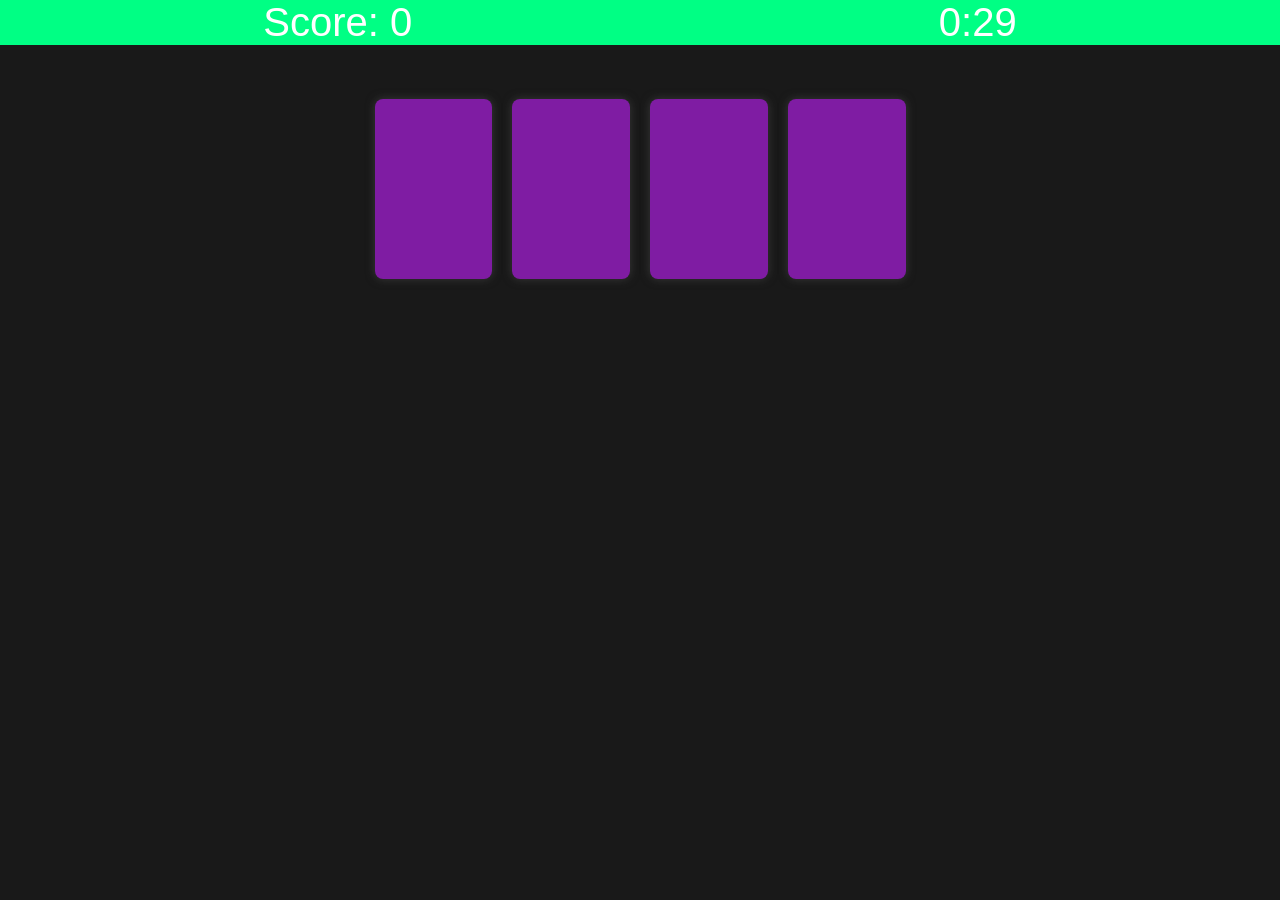
<file: Game/index.html>
<!DOCTYPE html>
<html lang="en">
<head>
	<meta charset="UTF-8">
	<meta http-equiv="X-UA-Compatible" content="IE=edge">
	<meta name="viewport" content="width=device-width, initial-scale=1.0">
	<link rel="stylesheet" href="style.css" />
	<title>Cards Matching!</title>
</head> 
<body>
	<header>
		<h1 id="score">Score: 0</h1>
		<h1 id="timer">0:30</h1>
	</header>
	<section id="cards"></section>

	<section id="modal_overlay" class="hide">
		<div class="modal_content">
			<h1 id="modal_message">You Lose</h1>
			<button id="modal_button">Try again</button>
		</div>
	</section>

	<script src="utils.js"></script>
	<script src="index.js"></script>
</body>
</html>
</file>
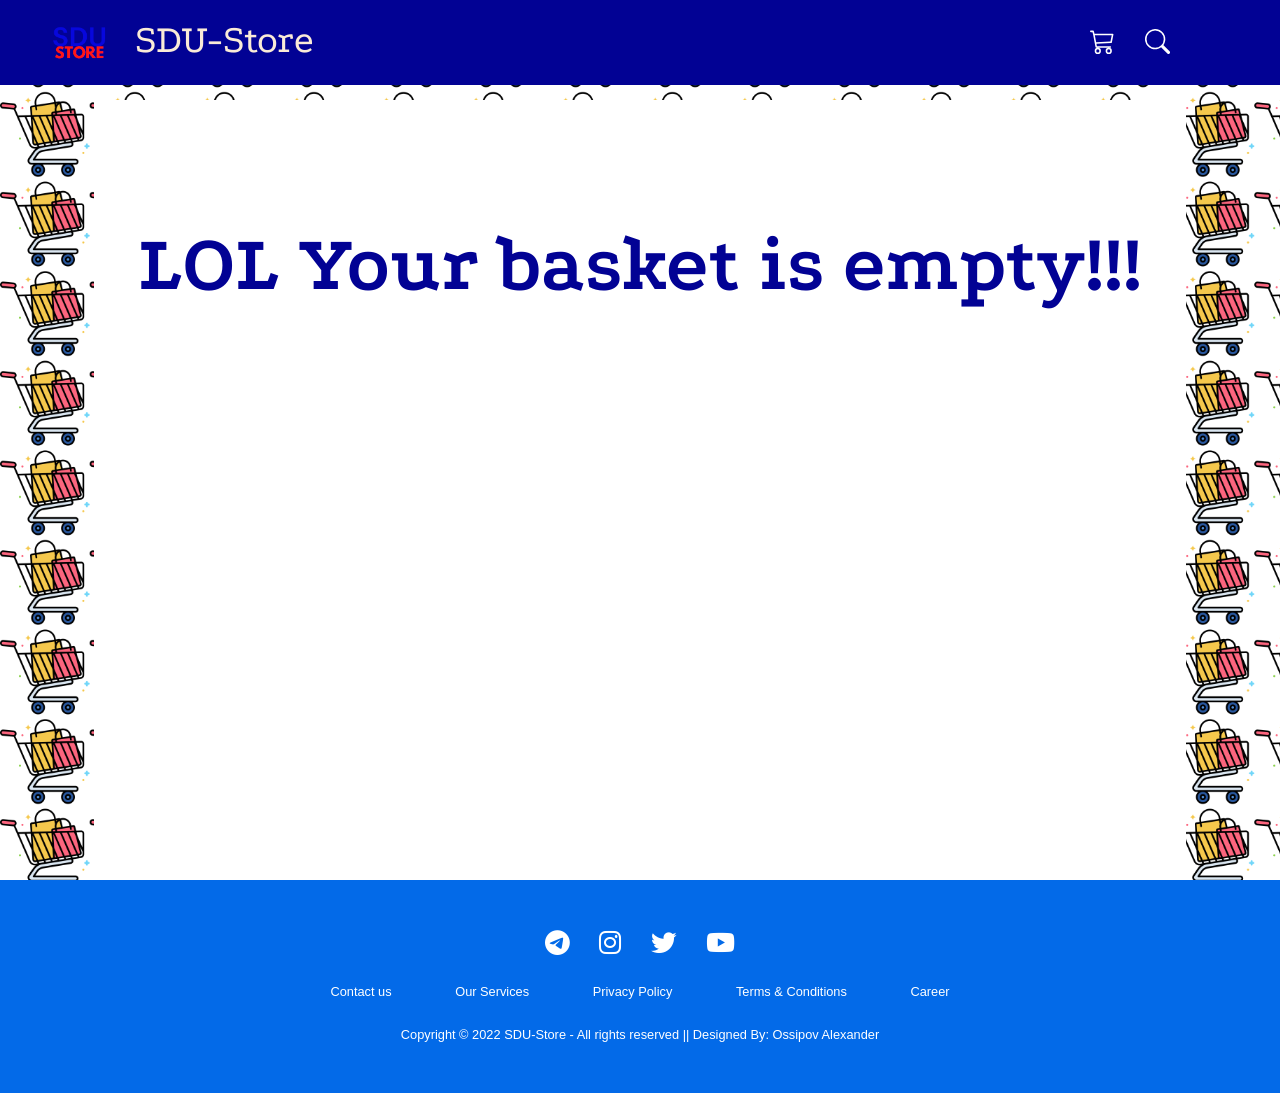
<file: basket.html>
<!DOCTYPE html>
<html lang="en">
<head>
    <meta charset="UTF-8">
    <meta http-equiv="X-UA-Compatible" content="IE=edge">
    <meta name="viewport" content="width=device-width, initial-scale=1.0">
    <link rel="icon" href="https://www.freedownloadlogo.com/logos/s/sdu.svg">
    <link rel="stylesheet" href="basket.css">
    <link rel="preconnect" href="https://fonts.googleapis.com">
    <link rel="preconnect" href="https://fonts.gstatic.com" crossorigin>
    <link href="https://fonts.googleapis.com/css2?family=Roboto+Condensed&display=swap" rel="stylesheet">
    <link href="https://fonts.googleapis.com/css2?family=Podkova:wght@800&display=swap" rel="stylesheet"> 
    <link href="https://fonts.googleapis.com/css2?family=Spartan:wght@500&display=swap" rel="stylesheet">
    
    <title>SDU-Store-Basket</title>
</head>
<body>
<!-------------HERE GONNA Be main header-------------------->
<header>
    <div class="main_logo">
        <button class="home_logo">
            <a href="./index.html" title="Home" class="sdusvg"><img class="main_logo_sdustore" src="./images/images/SDU-Store.png"></a>  
        </button>
        <div class="sdu_store">
            <p>SDU-Store</p>
        </div> 
    </div>
    <div class="header_title">
        <button class="basket_button">
            <a href="./basket.html" title="basket" class="basketsvg">
                <svg xmlns="http://www.w3.org/2000/svg" width="25" height="25" fill="white" class="bi bi-cart3" viewBox="0 0 16 16">
                    <path d="M0 1.5A.5.5 0 0 1 .5 1H2a.5.5 0 0 1 .485.379L2.89 3H14.5a.5.5 0 0 1 .49.598l-1 5a.5.5 0 0 1-.465.401l-9.397.472L4.415 11H13a.5.5 0 0 1 0 1H4a.5.5 0 0 1-.491-.408L2.01 3.607 1.61 2H.5a.5.5 0 0 1-.5-.5zM3.102 4l.84 4.479 9.144-.459L13.89 4H3.102zM5 12a2 2 0 1 0 0 4 2 2 0 0 0 0-4zm7 0a2 2 0 1 0 0 4 2 2 0 0 0 0-4zm-7 1a1 1 0 1 1 0 2 1 1 0 0 1 0-2zm7 0a1 1 0 1 1 0 2 1 1 0 0 1 0-2z"/>
                  </svg>
            </a>
        </button>
        <button class="search_button" title="search" class="searchsvg">
            <a href="./search.html" title="search" class="searchsvg"> 
                <svg xmlns="http://www.w3.org/2000/svg" width="25" height="25" fill="white" class="bi bi-search" viewBox="0 0 16 16">
                      <path d="M11.742 10.344a6.5 6.5 0 1 0-1.397 1.398h-.001c.03.04.062.078.098.115l3.85 3.85a1 1 0 0 0 1.415-1.414l-3.85-3.85a1.007 1.007 0 0 0-.115-.1zM12 6.5a5.5 5.5 0 1 1-11 0 5.5 5.5 0 0 1 11 0z"/>
                </svg>
            </a>
        </button>
    </div>
</header>
<!--------------------END HERE-------------------->


<!--------------------MAIN CONTENT-------------------->
<div class="main_content">
    <div class="content">
        <h1 id="h1">LOL Your basket is empty!!!</h1>
    </div>
</div>
<!--------------------END HERE-------------------->

<!-- Footer -->
<footer>
    <div class="footer"> 
        <div class="row">
            <a href="https://www.telegram.com/sdu.store/"><i class="fa-brands fa-telegram"></i></a>
            <a href="https://www.instagram.com/sdu.store/"><i class="fa-brands fa-instagram"></i></a>
            <a href="https://www.twitter.com/sdu.store/"><i class="fa-brands fa-twitter"></i></a>
            <a href="https://www.youtube.com/sdu.store/"><i class="fa-brands fa-youtube"></i></a>
            </div>
    <div class="row">
    <ul>
    <li><a href="#">Contact us</a></li>
    <li><a href="#">Our Services</a></li>
    <li><a href="#">Privacy Policy</a></li>
    <li><a href="#">Terms & Conditions</a></li>
    <li><a href="#">Career</a></li>
    </ul>
    </div>
    
    <div class="row">
    Copyright © 2022 SDU-Store - All rights reserved || Designed By: Ossipov Alexander 
    </div>
    </div>
    </footer>

<!--------------------END HERE-------------------->


<script type="text/javascript" src="script.js"></script>
</body>
</html>
</file>
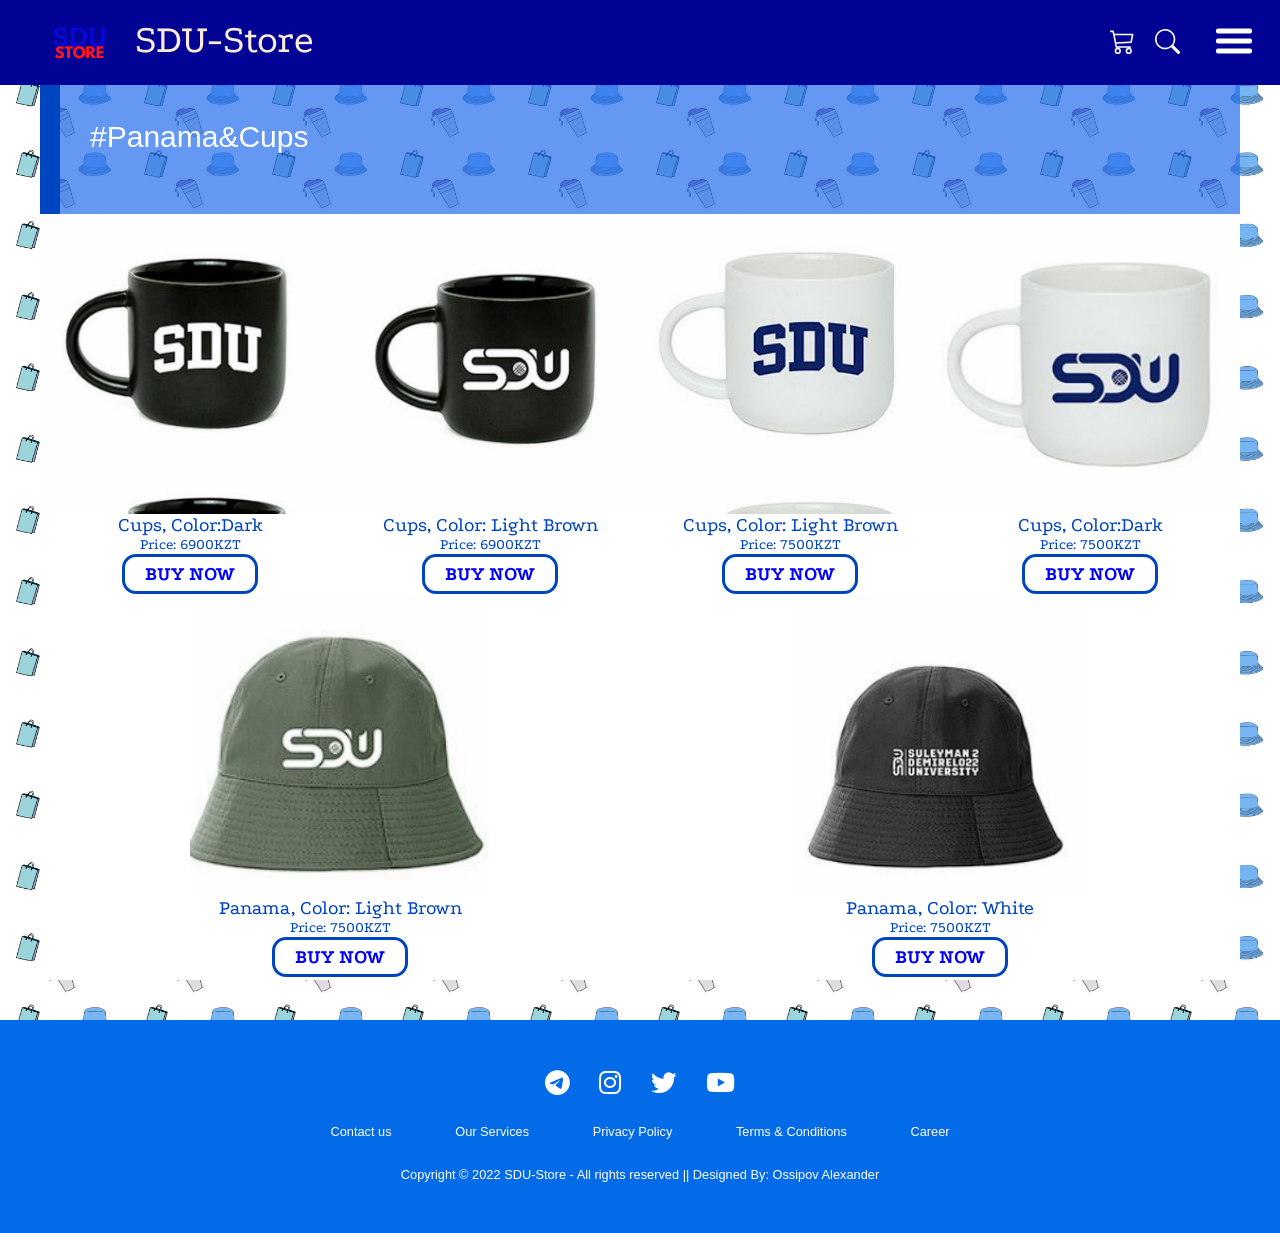
<file: caps.html>
<!DOCTYPE html>
<html lang="en">
<head>
    <meta charset="UTF-8">
    <meta http-equiv="X-UA-Compatible" content="IE=edge">
    <meta name="viewport" content="width=device-width, initial-scale=1.0">
    <link rel="icon" href="https://www.freedownloadlogo.com/logos/s/sdu.svg">
    <link rel="stylesheet" href="caps.css">
    <link rel="preconnect" href="https://fonts.googleapis.com">
    <link rel="preconnect" href="https://fonts.gstatic.com" crossorigin>
    <link href="https://fonts.googleapis.com/css2?family=Roboto+Condensed&display=swap" rel="stylesheet">
    <link href="https://fonts.googleapis.com/css2?family=Podkova:wght@800&display=swap" rel="stylesheet"> 
    <link href="https://fonts.googleapis.com/css2?family=Spartan:wght@500&display=swap" rel="stylesheet">
    <title>Panama&Cups</title>
</head>
<body>
<!--------------- This is gonna be header main site for SDU-Store --------------->
<header>
    <div class="main_logo">
        <button class="home_logo">
            <a href="./index.html" title="Home" class="sdusvg"><img class="main_logo_sdustore" src="./images/images/SDU-Store.png"></a>  
        </button>
        <div class="sdu_store">
            <p>SDU-Store</p>
        </div> 
    </div>
    <div class="header_title">
        <button class="basket_button">
            <a href="./basket.html" title="basket" class="basketsvg">
                <svg xmlns="http://www.w3.org/2000/svg" width="25" height="25" fill="white" class="bi bi-cart3" viewBox="0 0 16 16">
                    <path d="M0 1.5A.5.5 0 0 1 .5 1H2a.5.5 0 0 1 .485.379L2.89 3H14.5a.5.5 0 0 1 .49.598l-1 5a.5.5 0 0 1-.465.401l-9.397.472L4.415 11H13a.5.5 0 0 1 0 1H4a.5.5 0 0 1-.491-.408L2.01 3.607 1.61 2H.5a.5.5 0 0 1-.5-.5zM3.102 4l.84 4.479 9.144-.459L13.89 4H3.102zM5 12a2 2 0 1 0 0 4 2 2 0 0 0 0-4zm7 0a2 2 0 1 0 0 4 2 2 0 0 0 0-4zm-7 1a1 1 0 1 1 0 2 1 1 0 0 1 0-2zm7 0a1 1 0 1 1 0 2 1 1 0 0 1 0-2z"/>
                  </svg>
            </a>
        </button>
        <button class="search_button" title="search" class="searchsvg">
            <a href="./search.html" title="search" class="searchsvg"> 
                <svg xmlns="http://www.w3.org/2000/svg" width="25" height="25" fill="white" class="bi bi-search" viewBox="0 0 16 16">
                      <path d="M11.742 10.344a6.5 6.5 0 1 0-1.397 1.398h-.001c.03.04.062.078.098.115l3.85 3.85a1 1 0 0 0 1.415-1.414l-3.85-3.85a1.007 1.007 0 0 0-.115-.1zM12 6.5a5.5 5.5 0 1 1-11 0 5.5 5.5 0 0 1 11 0z"/>
                </svg>
            </a>
        </button>
        <button class="hamburger" onclick="openHamburger()">
            <span></span>
            <span></span>
            <span></span>
        </button>
    </div>
</header>

<!--------------------END HERE-------------------->

<!--------- HERE GONNA BE A SIDEBAR OF SDU-STORE ------------> 
<div class="sidebar" id="sidebar">
    <ul class="sidebar_menu">
        <li class="menu_item">
            <a href="./hoodies.html" class="menu_link" span style="color:rgb(3, 228, 3);">Hoodies</a>
        </li>
        <li class="menu_item">
            <a href="#" class="menu_link" span style="color:rgb(3, 228, 3);">Look Hoodies</a>
        </li>
        <li class="menu_item">
            <a href="" class="menu_link" span style="color:rgb(3, 228, 3);">T-Shirts-1</a>
        </li>
        <li class="menu_item">
            <a href="" class="menu_link" span style="color:rgb(3, 228, 3);">T-Shirts-2</a>
        </li>
        <li class="menu_item">
            <a href="" class="menu_link" span style="color:rgb(3, 228, 3);">Caps</a>
        </li>
        <li class="menu_item">
            <a href="" class="menu_link" span style="color:rgb(3, 228, 3);">Shopperbag</a>
        </li>
        <li class="menu_item">
            <a href="" class="menu_link" span style="color:rgb(3, 228, 3);">Sweatshirts</a>
        </li>
        <li class="menu_item">
            <a href="" class="menu_link">Panama&Caps</a>
        </li>
        <li class="menu_item">
            <a href="" class="menu_link" span style="color:rgb(3, 228, 3);">GIFTS</a>
        </li>
    </ul>
</div>
<!--------------------END HERE-------------------->

<!---------HERE GONNA BE A MAIN CATALOG------------->
<main>
    <div class="content">
        <div class="nameblock1" id="hoodies"></div>
        <div class="nameblock" id="hoodeis">#Panama&Cups</div>
        <div class="rowblock">
            <div class="cardblock">
                <div class="imageblock_1" ></div>
                <div class="name_element">Cups, Color:Dark</div>
                <div class="coast">Price: 6900KZT</div>
                <a class="button" href="basket.html">Buy Now</a>
            </div>
            <div class="cardblock">
                <div class="imageblock_2"></div>
                <div class="name_element">Cups, Color: Light Brown</div>
                <div class="coast">Price: 6900KZT</div>
                <a class="button" href="basket.html">Buy Now</a>
            </div>
            <div class="cardblock">
                <div class="imageblock_3"></div>
                <div class="name_element">Cups, Color: Light Brown</div>
                <div class="coast">Price: 7500KZT</div>
                <a class="button" href="basket.html">Buy Now</a>
            </div>
            <div class="cardblock">
                <div class="imageblock_4"></div>
                <div class="name_element">Cups, Color:Dark</div>
                <div class="coast">Price: 7500KZT</div>
                <a class="button" href="basket.html">Buy Now</a>
            </div>
            
        </div>
        <div class="rowblock">
            <div class="cardblock" >
                <div class="imageblock_5"></div>
                <div class="name_element">Panama, Color: Light Brown</div>
                <div class="coast">Price: 7500KZT</div>
                <a class="button" href="basket.html">Buy Now</a>
            </div>
            <div class="cardblock">
                <div class="imageblock_6"></div>
                <div class="name_element">Panama, Color: White</div>
                <div class="coast">Price: 7500KZT</div>
                <a class="button" href="basket.html">Buy Now</a>
            </div>
        </div>
</main>

<!--------------------END HERE-------------------->

<!-------Footer----------->
<footer>
    <div class="footer"> 
        <div class="row">
            <a href="#"><i class="fa-brands fa-telegram"></i></a>
            <a href="#"><i class="fa-brands fa-instagram"></i></a>
            <a href="#"><i class="fa-brands fa-twitter"></i></a>
            <a href="#"><i class="fa-brands fa-youtube"></i></a>
            </div>
    <div class="row">
    <ul>
    <li><a href="#">Contact us</a></li>
    <li><a href="#">Our Services</a></li>
    <li><a href="#">Privacy Policy</a></li>
    <li><a href="#">Terms & Conditions</a></li>
    <li><a href="#">Career</a></li>
    </ul>
    </div>
    
    <div class="row">
    Copyright © 2022 SDU-Store - All rights reserved || Designed By: Ossipov Alexander 
    </div>
    </div>
<!--------------------END HERE-------------------->





<script type="text/javascript" src=script.js></script>      
</body>
</html>
</file>
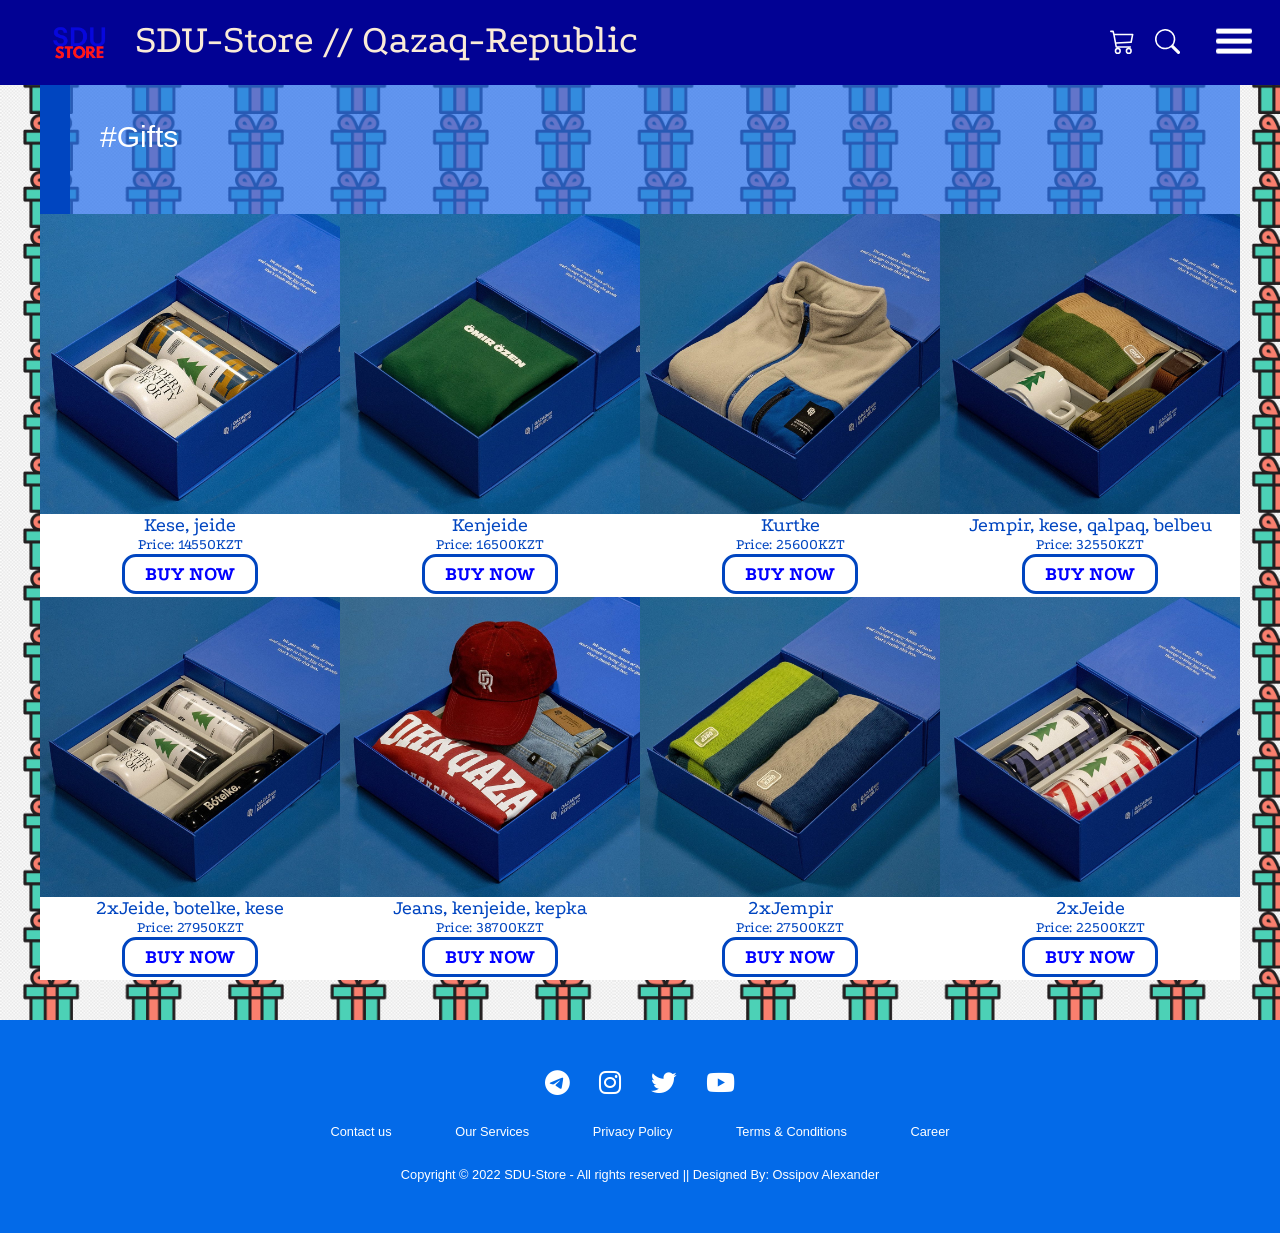
<file: gifts.html>
<!DOCTYPE html>
<html lang="en">
<head>
    <meta charset="UTF-8">
    <meta http-equiv="X-UA-Compatible" content="IE=edge">
    <meta name="viewport" content="width=device-width, initial-scale=1.0">
    <link rel="icon" href="https://www.freedownloadlogo.com/logos/s/sdu.svg">
    <link rel="stylesheet" href="gifts.css">
    <link rel="preconnect" href="https://fonts.googleapis.com">
    <link rel="preconnect" href="https://fonts.gstatic.com" crossorigin>
    <link href="https://fonts.googleapis.com/css2?family=Roboto+Condensed&display=swap" rel="stylesheet">
    <link href="https://fonts.googleapis.com/css2?family=Podkova:wght@800&display=swap" rel="stylesheet"> 
    <link href="https://fonts.googleapis.com/css2?family=Spartan:wght@500&display=swap" rel="stylesheet">
    <title>SDU-Store: Gifs</title>
</head>
<body>
<!--------------- This is gonna be header main site for SDU-Store --------------->
<header>
    <div class="main_logo">
        <button class="home_logo">
            <a href="./index.html" title="Home" class="sdusvg"><img class="main_logo_sdustore" src="./images/images/SDU-Store.png"></a>  
        </button>
        <div class="sdu_store">
            <p>SDU-Store // Qazaq-Republic</p>
        </div> 
    </div>
    <div class="header_title">
        <button class="basket_button">
            <a href="./basket.html" title="basket" class="basketsvg">
                <svg xmlns="http://www.w3.org/2000/svg" width="25" height="25" fill="white" class="bi bi-cart3" viewBox="0 0 16 16">
                    <path d="M0 1.5A.5.5 0 0 1 .5 1H2a.5.5 0 0 1 .485.379L2.89 3H14.5a.5.5 0 0 1 .49.598l-1 5a.5.5 0 0 1-.465.401l-9.397.472L4.415 11H13a.5.5 0 0 1 0 1H4a.5.5 0 0 1-.491-.408L2.01 3.607 1.61 2H.5a.5.5 0 0 1-.5-.5zM3.102 4l.84 4.479 9.144-.459L13.89 4H3.102zM5 12a2 2 0 1 0 0 4 2 2 0 0 0 0-4zm7 0a2 2 0 1 0 0 4 2 2 0 0 0 0-4zm-7 1a1 1 0 1 1 0 2 1 1 0 0 1 0-2zm7 0a1 1 0 1 1 0 2 1 1 0 0 1 0-2z"/>
                  </svg>
            </a>
        </button>
        <button class="search_button" title="search" class="searchsvg">
            <a href="./search.html" title="search" class="searchsvg"> 
                <svg xmlns="http://www.w3.org/2000/svg" width="25" height="25" fill="white" class="bi bi-search" viewBox="0 0 16 16">
                      <path d="M11.742 10.344a6.5 6.5 0 1 0-1.397 1.398h-.001c.03.04.062.078.098.115l3.85 3.85a1 1 0 0 0 1.415-1.414l-3.85-3.85a1.007 1.007 0 0 0-.115-.1zM12 6.5a5.5 5.5 0 1 1-11 0 5.5 5.5 0 0 1 11 0z"/>
                </svg>
            </a>
        </button>
        <button class="hamburger" onclick="openHamburger()">
            <span></span>
            <span></span>
            <span></span>
        </button>
    </div>
</header>
<!--------------------END HERE-------------------->

<!--------- HERE GONNA BE A SIDEBAR OF SDU-STORE ------------> 
<div class="sidebar" id="sidebar">
    <ul class="sidebar_menu">
        <li class="menu_item">
            <a href="./hoodies.html" class="menu_link" span style="color:rgb(3, 228, 3);">Hoodies</a>
        </li>
        <li class="menu_item">
            <a href="./hoodies.html" class="menu_link" span style="color:rgb(3, 228, 3);">Look Hoodies</a>
        </li>
        <li class="menu_item">
            <a href="./tshort.html" class="menu_link" span style="color:rgb(3, 228, 3);">T-Shirts-1</a>
        </li>
        <li class="menu_item">
            <a href="./tshort.html" class="menu_link" span style="color:rgb(3, 228, 3);">T-Shirts-2</a>
        </li>
        <li class="menu_item">
            <a href="./panamacups.html" class="menu_link" span style="color:rgb(3, 228, 3);">Caps</a>
        </li>
        <li class="menu_item">
            <a href="./shopperbag.html" class="menu_link" span style="color:rgb(3, 228, 3);">Shopperbag</a>
        </li>
        <li class="menu_item">
            <a href="./swetshirts.html" class="menu_link" span style="color:rgb(3, 228, 3);">Sweatshirts</a>
        </li>
        <li class="menu_item">
            <a href="./panamacups.html" class="menu_link" span style="color:rgb(3, 228, 3);">Panama&Caps</a>
        </li>
        <li class="menu_item">
            <a href="#" class="menu_link">GIFTS</a>
        </li>
    </ul>
</div>
<!--------------------END HERE-------------------->

<!---------HERE GONNA BE A MAIN CATALOG------------->
<main>
    <div class="content">
        <div class="nameblock1" id="hoodies"></div>
        <div class="nameblock" id="hoodeis">#Gifts</div>
        <div class="rowblock">
            <div class="cardblock">
                <div class="imageblock_1" ></div>
                <div class="name_element">Kese, jeide</div>
                <div class="coast">Price: 14550KZT</div>
                <a class="button" href="basket.html">Buy Now</a>
            </div>
            <div class="cardblock">
                <div class="imageblock_2"></div>
                <div class="name_element">Kenjeide</div>
                <div class="coast">Price: 16500KZT</div>
                <a class="button" href="basket.html">Buy Now</a>
            </div>
            <div class="cardblock">
                <div class="imageblock_3"></div>
                <div class="name_element">Kurtke</div>
                <div class="coast">Price: 25600KZT</div>
                <a class="button" href="basket.html">Buy Now</a>
            </div>
            <div class="cardblock">
                <div class="imageblock_4"></div>
                <div class="name_element">Jempir, kese, qalpaq, belbeu</div>
                <div class="coast">Price: 32550KZT</div>
                <a class="button" href="basket.html">Buy Now</a>
            </div>
            
        </div>
        <div class="rowblock">
            <div class="cardblock" >
                <div class="imageblock_5"></div>
                <div class="name_element">2xJeide, botelke, kese</div>
                <div class="coast">Price: 27950KZT</div>
                <a class="button" href="basket.html">Buy Now</a>
            </div>
            <div class="cardblock">
                <div class="imageblock_6"></div>
                <div class="name_element">Jeans, kenjeide, kepka</div>
                <div class="coast">Price: 38700KZT</div>
                <a class="button" href="basket.html">Buy Now</a>
            </div>
            <div class="cardblock">
                <div class="imageblock_7"></div>
                <div class="name_element">2xJempir</div>
                <div class="coast">Price: 27500KZT</div>
                <a class="button" href="basket.html">Buy Now</a>
            </div>
            <div class="cardblock">
                <div class="imageblock_8"></div>
                <div class="name_element">2xJeide</div>
                <div class="coast">Price: 22500KZT</div>
                <a class="button" href="basket.html">Buy Now</a>
            </div>
        </div>
</main>

<!--------------------END HERE-------------------->


<!-------Footer----------->
<footer>
    <div class="footer"> 
        <div class="row">
            <a href="https://www.telegram.com/sdu.store/"><i class="fa-brands fa-telegram"></i></a>
            <a href="https://www.instagram.com/sdu.store/"><i class="fa-brands fa-instagram"></i></a>
            <a href="https://www.twitter.com/sdu.store/"><i class="fa-brands fa-twitter"></i></a>
            <a href="https://www.youtube.com/sdu.store/"><i class="fa-brands fa-youtube"></i></a>
            </div>
    <div class="row">
    <ul>
    <li><a href="#">Contact us</a></li>
    <li><a href="#">Our Services</a></li>
    <li><a href="#">Privacy Policy</a></li>
    <li><a href="#">Terms & Conditions</a></li>
    <li><a href="#">Career</a></li>
    </ul>
    </div>
    
    <div class="row">
    Copyright © 2022 SDU-Store - All rights reserved || Designed By: Ossipov Alexander 
    </div>
    </div>
<!--------------------END HERE-------------------->



<script type="text/javascript" src=script.js></script>  
</body>
</html>
</file>
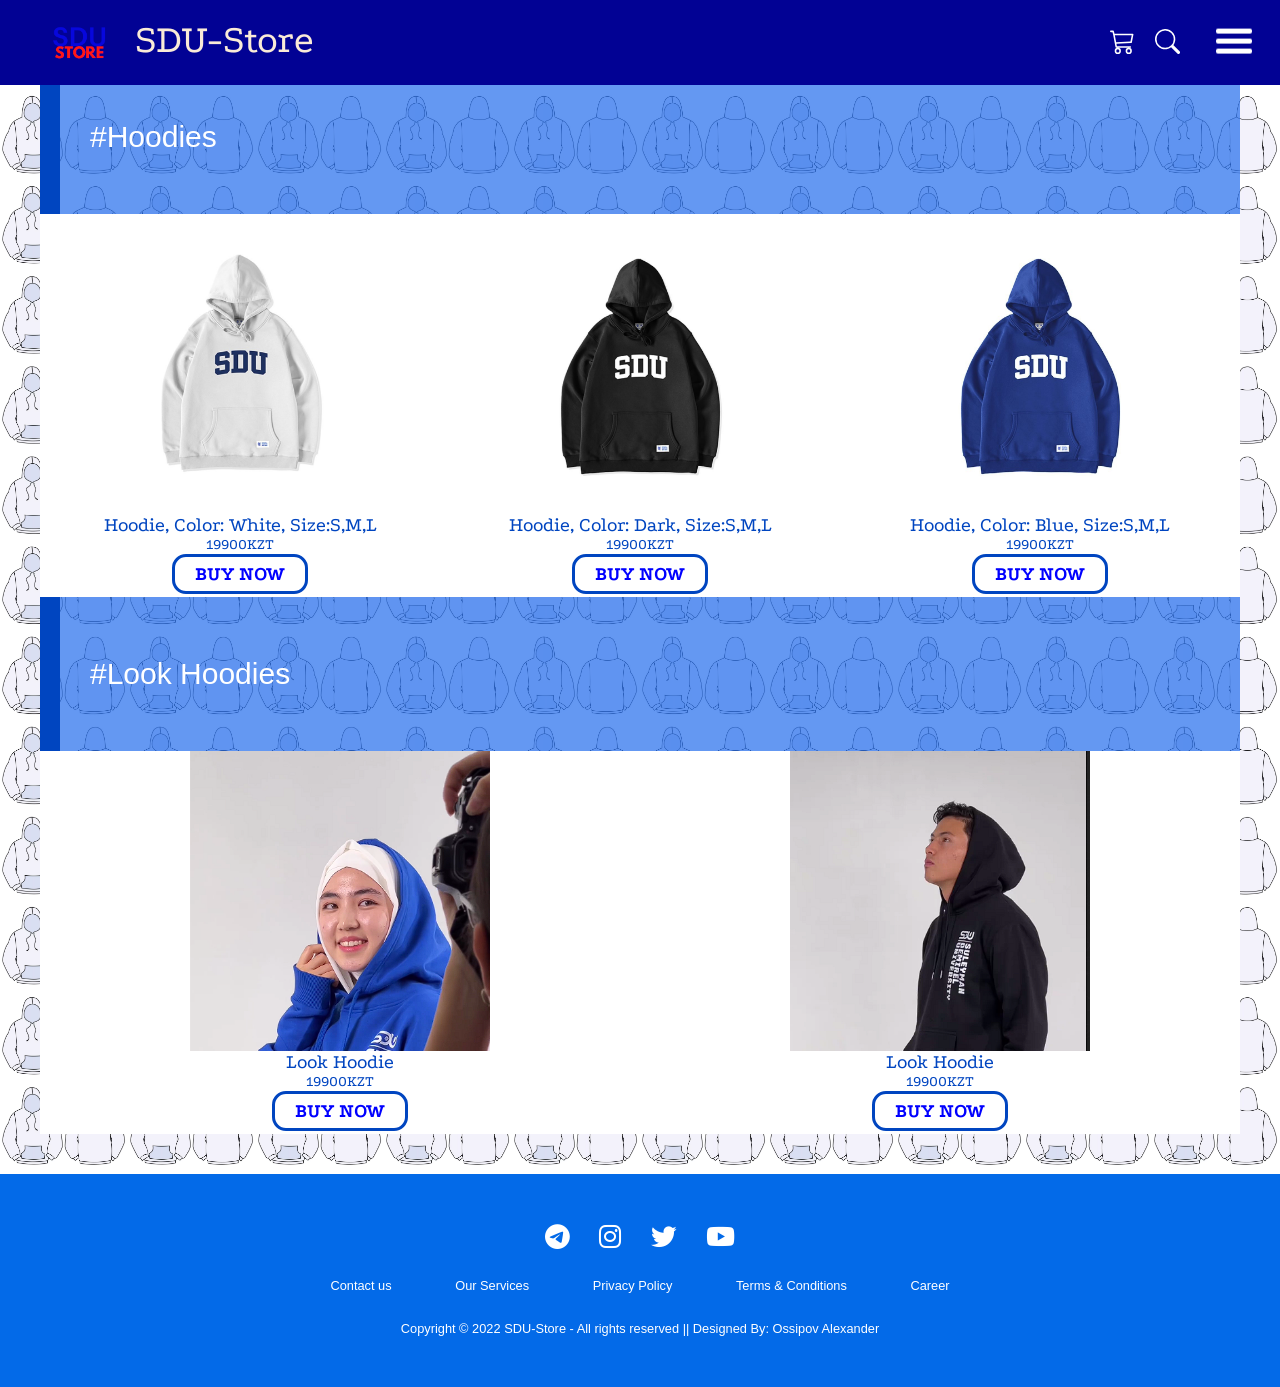
<file: hoodies.html>
<!DOCTYPE html>
<html lang="en">
<head>
    <meta charset="UTF-8">
    <meta http-equiv="X-UA-Compatible" content="IE=edge">
    <meta name="viewport" content="width=device-width, initial-scale=1.0">
    <link rel="icon" href="https://www.freedownloadlogo.com/logos/s/sdu.svg">
    <link rel="stylesheet" href="hoodies.css">
    <link rel="preconnect" href="https://fonts.googleapis.com">
    <link rel="preconnect" href="https://fonts.gstatic.com" crossorigin>
    <link href="https://fonts.googleapis.com/css2?family=Roboto+Condensed&display=swap" rel="stylesheet">
    <link href="https://fonts.googleapis.com/css2?family=Podkova:wght@800&display=swap" rel="stylesheet"> 
    <link href="https://fonts.googleapis.com/css2?family=Spartan:wght@500&display=swap" rel="stylesheet">
    <title>SDU-Store: Hoodies</title>
</head>
<body>
<!--------------- This is gonna be header main site for SDU-Store --------------->
<header>
    <div class="main_logo">
        <button class="home_logo">
            <a href="./index.html" title="Home" class="sdusvg"><img class="main_logo_sdustore" src="./images/images/SDU-Store.png"></a>  
        </button>
        <div class="sdu_store">
            <p>SDU-Store</p>
        </div> 
    </div>
    <div class="header_title">
        <button class="basket_button">
            <a href="./basket.html" title="basket" class="basketsvg">
                <svg xmlns="http://www.w3.org/2000/svg" width="25" height="25" fill="white" class="bi bi-cart3" viewBox="0 0 16 16">
                    <path d="M0 1.5A.5.5 0 0 1 .5 1H2a.5.5 0 0 1 .485.379L2.89 3H14.5a.5.5 0 0 1 .49.598l-1 5a.5.5 0 0 1-.465.401l-9.397.472L4.415 11H13a.5.5 0 0 1 0 1H4a.5.5 0 0 1-.491-.408L2.01 3.607 1.61 2H.5a.5.5 0 0 1-.5-.5zM3.102 4l.84 4.479 9.144-.459L13.89 4H3.102zM5 12a2 2 0 1 0 0 4 2 2 0 0 0 0-4zm7 0a2 2 0 1 0 0 4 2 2 0 0 0 0-4zm-7 1a1 1 0 1 1 0 2 1 1 0 0 1 0-2zm7 0a1 1 0 1 1 0 2 1 1 0 0 1 0-2z"/>
                  </svg>
            </a>
        </button>
        <button class="search_button" title="search" class="searchsvg">
            <a href="./search.html" title="search" class="searchsvg"> 
                <svg xmlns="http://www.w3.org/2000/svg" width="25" height="25" fill="white" class="bi bi-search" viewBox="0 0 16 16">
                      <path d="M11.742 10.344a6.5 6.5 0 1 0-1.397 1.398h-.001c.03.04.062.078.098.115l3.85 3.85a1 1 0 0 0 1.415-1.414l-3.85-3.85a1.007 1.007 0 0 0-.115-.1zM12 6.5a5.5 5.5 0 1 1-11 0 5.5 5.5 0 0 1 11 0z"/>
                </svg>
            </a>
        </button>
        <button class="hamburger" onclick="openHamburger()">
            <span></span>
            <span></span>
            <span></span>
        </button>
    </div>
</header>
<!--------------------END HERE-------------------->

<!--------- HERE GONNA BE A SIDEBAR OF SDU-STORE ------------> 
<div class="sidebar" id="sidebar">
    <ul class="sidebar_menu">
        <li class="menu_item">
            <a href="#" class="menu_link">Hoodies</a>
        </li>
        <li class="menu_item">
            <a href="#look_hoodies" class="menu_link">Look Hoodies</a>
        </li>
        <li class="menu_item">
            <a href="./tshort.html" class="menu_link" span style="color:rgb(3, 228, 3);">T-Shirts-1</a>
        </li>
        <li class="menu_item">
            <a href="./tshort.html" class="menu_link" span style="color:rgb(3, 228, 3);">T-Shirts-2</a>
        </li>
        <li class="menu_item">
            <a href="./shopperbag.html" class="menu_link" span style="color:rgb(3, 228, 3);">Shopperbag</a>
        </li>
        <li class="menu_item">
            <a href="./shopperbag.html" class="menu_link" span style="color:rgb(3, 228, 3);">Caps</a>
        </li>
        <li class="menu_item">
            <a href="./swetshirts.html" class="menu_link" span style="color:rgb(3, 228, 3);">Sweatshirts</a>
        </li>
        <li class="menu_item">
            <a href="./panamacups.html" class="menu_link" span style="color:rgb(3, 228, 3);">Cups&Panama</a>
        </li>
        <li class="menu_item">
            <a href="./gifts.html" class="menu_link" span style="color:rgb(3, 228, 3);">GIFTS</a>
        </li>
    </ul>
</div>
<!--------------------END HERE-------------------->


<!---------HERE GONNA BE A MAIN CATALOG------------->
<main>
    <div class="content">
        <div class="nameblock1" id="hoodies"></div>
        <div class="nameblock" id="hoodeis">#Hoodies</div>
        <div class="rowblock">
            <div class="cardblock" >
                <div class="imageblock_1"></div>
                <div class="name_element">Hoodie, Color: White, Size:S,M,L</div>
                <div class="coast">19900KZT</div>
                <a class="button" href="basket.html">Buy Now</a>
            </div>
            <div class="cardblock">
                <div class="imageblock_2"></div>
                <div class="name_element">Hoodie, Color: Dark, Size:S,M,L</div>
                <div class="coast">19900KZT</div>
                <a class="button" href="basket.html">Buy Now</a>
            </div>
            <div class="cardblock">
                <div class="imageblock_3"></div>
                <div class="name_element">Hoodie, Color: Blue, Size:S,M,L</div>
                <div class="coast">19900KZT</div>
                <a class="button" href="basket.html">Buy Now</a>
            </div>
        </div>
        <div class="nameblock" id="look_hoodies">#Look Hoodies</div>
        <div class="rowblock">
            <div class="cardblock">
                <div class="imageblock_4"></div>
                <div class="name_element">Look Hoodie</div>
                <div class="coast">19900KZT</div>
                <a class="button" href="basket.html">Buy Now</a>
            </div>
            <div class="cardblock">
                <div class="imageblock_5"></div>
                <div class="name_element">Look Hoodie</div>
                <div class="coast">19900KZT</div>
                <a class="button" href="basket.html">Buy Now</a>
            </div>
        </div>
    </div>
</main>
<!--------------------END HERE-------------------->


<!-------------- Footer -------------------------->
<footer>
    <div class="footer"> 
        <div class="row">
            <a href="https://www.telegram.com/sdu.store/"><i class="fa-brands fa-telegram"></i></a>
            <a href="https://www.instagram.com/sdu.store/"><i class="fa-brands fa-instagram"></i></a>
            <a href="https://www.twitter.com/sdu.store/"><i class="fa-brands fa-twitter"></i></a>
            <a href="https://www.youtube.com/sdu.store/"><i class="fa-brands fa-youtube"></i></a>
            </div>
    <div class="row">
    <ul>
    <li><a href="#">Contact us</a></li>
    <li><a href="#">Our Services</a></li>
    <li><a href="#">Privacy Policy</a></li>
    <li><a href="#">Terms & Conditions</a></li>
    <li><a href="#">Career</a></li>
    </ul>
    </div>
    
    <div class="row">
    Copyright © 2022 SDU-Store - All rights reserved || Designed By: Ossipov Alexander 
    </div>
    </div>
</footer>

<!--------------------END HERE-------------------->

<script type="text/javascript" src=script.js></script>

</body>
</html>
</file>
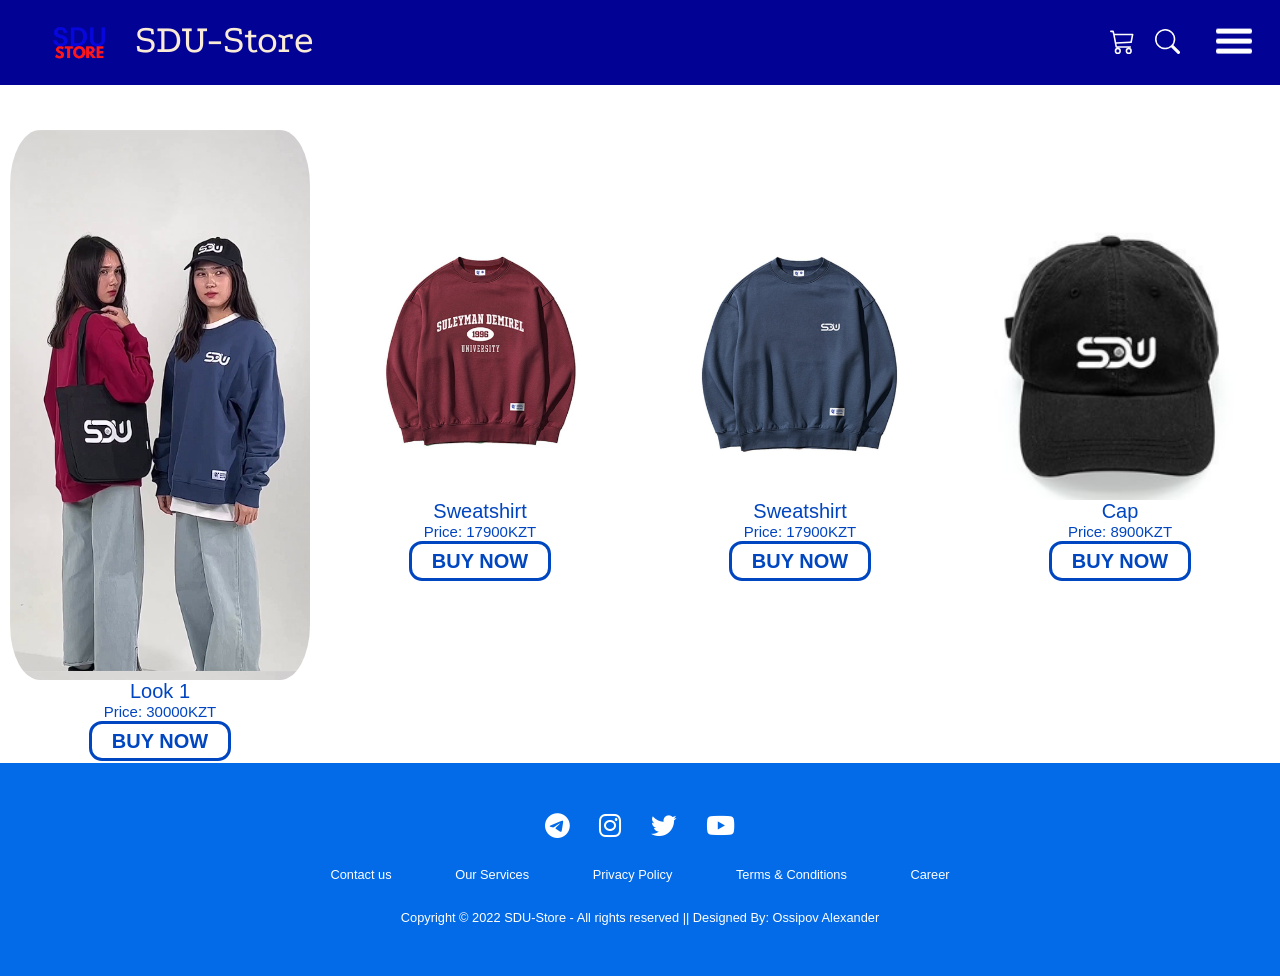
<file: lookbook.html>
<!DOCTYPE html>
<html lang="en">
<head>
    <meta charset="UTF-8">
    <meta http-equiv="X-UA-Compatible" content="IE=edge">
    <meta name="viewport" content="width=device-width, initial-scale=1.0">
    <link rel="icon" href="https://www.freedownloadlogo.com/logos/s/sdu.svg">
    <link rel="stylesheet" href="lookbook.css">
    <link rel="preconnect" href="https://fonts.googleapis.com">
    <link rel="preconnect" href="https://fonts.gstatic.com" crossorigin>
    <link href="https://fonts.googleapis.com/css2?family=Roboto+Condensed&display=swap" rel="stylesheet">
    <link href="https://fonts.googleapis.com/css2?family=Podkova:wght@800&display=swap" rel="stylesheet"> 
    <link href="https://fonts.googleapis.com/css2?family=Spartan:wght@500&display=swap" rel="stylesheet">
    <title>SDU-Store:LOOKBOOK_1</title>
</head>
<body>
   <!--------------- This is gonna be header main site for SDU-Store --------------->
<header>
    <div class="main_logo">
        <button class="home_logo">
            <a href="./index.html" title="Home" class="sdusvg"><img class="main_logo_sdustore" src="./images/images/SDU-Store.png"></a>  
        </button>
        <div class="sdu_store">
            <p>SDU-Store</p>
        </div> 
    </div>
    <div class="header_title">
        <button class="basket_button">
            <a href="./basket.html" title="basket" class="basketsvg">
                <svg xmlns="http://www.w3.org/2000/svg" width="25" height="25" fill="white" class="bi bi-cart3" viewBox="0 0 16 16">
                    <path d="M0 1.5A.5.5 0 0 1 .5 1H2a.5.5 0 0 1 .485.379L2.89 3H14.5a.5.5 0 0 1 .49.598l-1 5a.5.5 0 0 1-.465.401l-9.397.472L4.415 11H13a.5.5 0 0 1 0 1H4a.5.5 0 0 1-.491-.408L2.01 3.607 1.61 2H.5a.5.5 0 0 1-.5-.5zM3.102 4l.84 4.479 9.144-.459L13.89 4H3.102zM5 12a2 2 0 1 0 0 4 2 2 0 0 0 0-4zm7 0a2 2 0 1 0 0 4 2 2 0 0 0 0-4zm-7 1a1 1 0 1 1 0 2 1 1 0 0 1 0-2zm7 0a1 1 0 1 1 0 2 1 1 0 0 1 0-2z"/>
                  </svg>
            </a>
        </button>
        <button class="search_button" title="search" class="searchsvg">
            <a href="./search.html" title="search" class="searchsvg"> 
                <svg xmlns="http://www.w3.org/2000/svg" width="25" height="25" fill="white" class="bi bi-search" viewBox="0 0 16 16">
                      <path d="M11.742 10.344a6.5 6.5 0 1 0-1.397 1.398h-.001c.03.04.062.078.098.115l3.85 3.85a1 1 0 0 0 1.415-1.414l-3.85-3.85a1.007 1.007 0 0 0-.115-.1zM12 6.5a5.5 5.5 0 1 1-11 0 5.5 5.5 0 0 1 11 0z"/>
                </svg>
            </a>
        </button>
        <button class="hamburger" onclick="openHamburger()">
            <span></span>
            <span></span>
            <span></span>
        </button>
    </div>
</header>
<!--------------------END HERE-------------------->

<!--------- HERE GONNA BE A SIDEBAR OF SDU-STORE ------------> 
<div class="sidebar" id="sidebar">
    <ul class="sidebar__menu">
        <li class="menu__item">
            <a href="./lookbook.html" class="menu__link">Look №1</a>
        </li>
        <li class="menu__item">
            <a href="./lookbook_2.html" class="menu__link" span style="color:rgb(3, 228, 3);">Look №2</a>
        </li>
        <li class="menu__item">
            <a href="./lookbook_3.html" class="menu__link" span style="color:rgb(3, 228, 3);">Look №3</a>
        </li>
    </ul>
</div>
<!--------------------END HERE-------------------->



<div class="rowblock" >
    <div class="cardblock" onmouseover="big(this)" onmouseout="small(this)">
        <div class="imageblock_1" ></div>
        <div class="name_element">Look 1</div>
        <div class="coast">Price: 30000KZT</div>
        <a class="button" href="basket.html">Buy Now</a>
    </div>
    <div class="cardblock"onmouseover="big(this)" onmouseout="small(this)">
        <div class="imageblock_2"></div>
        <div class="name_element">Sweatshirt</div>
        <div class="coast">Price: 17900KZT</div>
        <a class="button" href="basket.html">Buy Now</a>
    </div>
    <div class="cardblock" onmouseover="big(this)" onmouseout="small(this)">
        <div class="imageblock_3"></div>
        <div class="name_element">Sweatshirt</div>
        <div class="coast">Price: 17900KZT</div>
        <a class="button" href="basket.html">Buy Now</a>
    </div>
    <div class="cardblock" onmouseover="big(this)" onmouseout="small(this)">
        <div class="imageblock_4"></div>
        <div class="name_element">Cap</div>
        <div class="coast">Price: 8900KZT</div>
        <a class="button" href="basket.html">Buy Now</a>
    </div>
</div>




<!-------------- Footer -------------------------->
<footer>
    <div class="footer"> 
        <div class="row">
            <a href="https://www.telegram.com/sdu.store/"><i class="fa-brands fa-telegram"></i></a>
            <a href="https://www.instagram.com/sdu.store/"><i class="fa-brands fa-instagram"></i></a>
            <a href="https://www.twitter.com/sdu.store/"><i class="fa-brands fa-twitter"></i></a>
            <a href="https://www.youtube.com/sdu.store/"><i class="fa-brands fa-youtube"></i></a>
            </div>
    <div class="row">
    <ul>
    <li><a href="#">Contact us</a></li>
    <li><a href="#">Our Services</a></li>
    <li><a href="#">Privacy Policy</a></li>
    <li><a href="#">Terms & Conditions</a></li>
    <li><a href="#">Career</a></li>
    </ul>
    </div>
    
    <div class="row">
    Copyright © 2022 SDU-Store - All rights reserved || Designed By: Ossipov Alexander 
    </div>
    </div>
</footer>

<!--------------------END HERE-------------------->

<script type="text/javascript" src=script.js></script>   
</body>
</html>
</file>
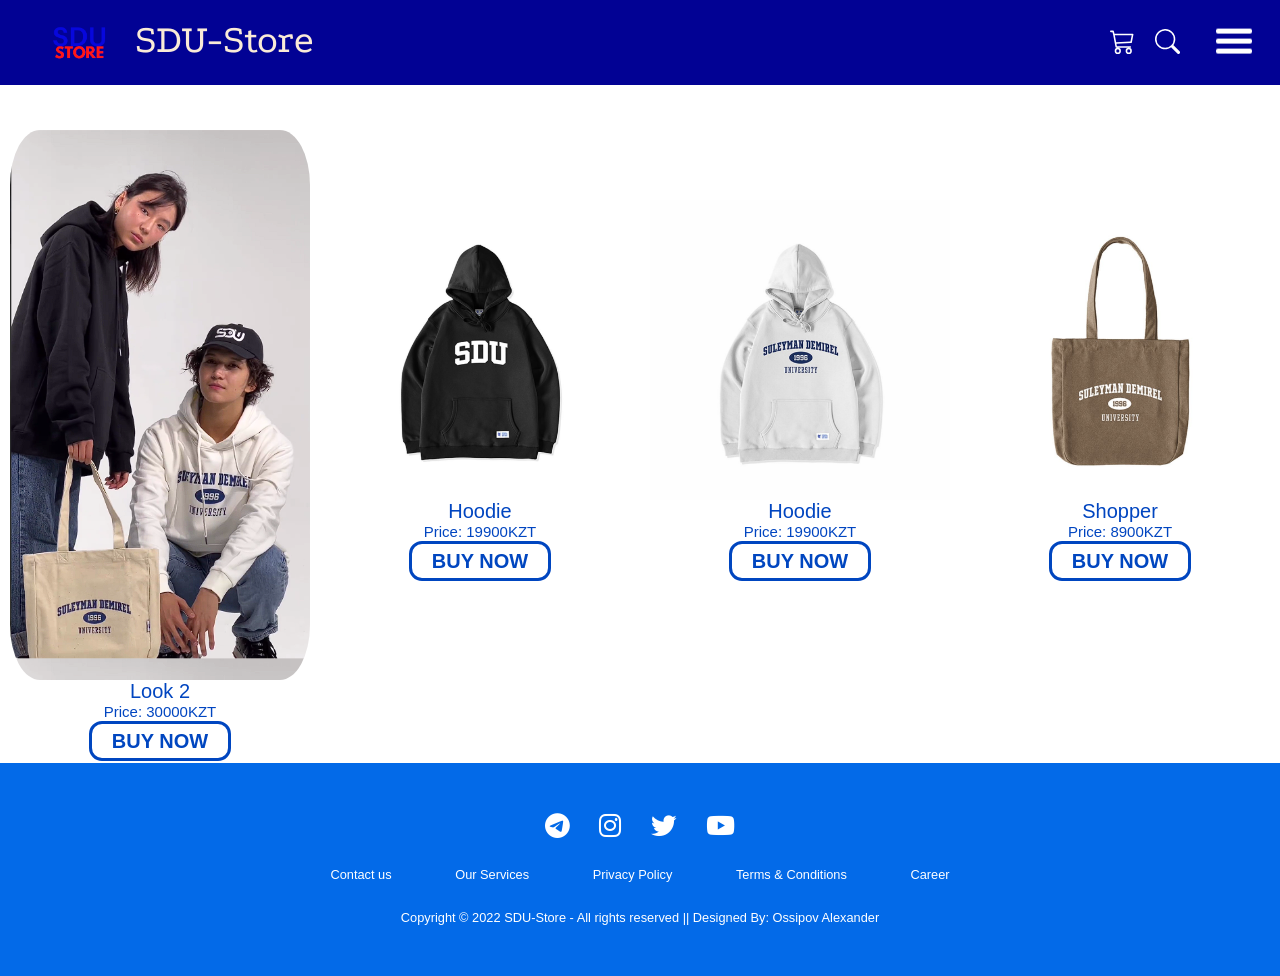
<file: lookbook_2.html>
<!DOCTYPE html>
<html lang="en">
<head>
    <meta charset="UTF-8">
    <meta http-equiv="X-UA-Compatible" content="IE=edge">
    <meta name="viewport" content="width=device-width, initial-scale=1.0">
    <link rel="icon" href="https://www.freedownloadlogo.com/logos/s/sdu.svg">
    <link rel="stylesheet" href="lookbook_2.css">
    <link rel="preconnect" href="https://fonts.googleapis.com">
    <link rel="preconnect" href="https://fonts.gstatic.com" crossorigin>
    <link href="https://fonts.googleapis.com/css2?family=Roboto+Condensed&display=swap" rel="stylesheet">
    <link href="https://fonts.googleapis.com/css2?family=Podkova:wght@800&display=swap" rel="stylesheet"> 
    <link href="https://fonts.googleapis.com/css2?family=Spartan:wght@500&display=swap" rel="stylesheet">
    <title>SDU-Store:LOOKBOOK_1</title>
</head>
<body>
   <!--------------- This is gonna be header main site for SDU-Store --------------->
<header>
    <div class="main_logo">
        <button class="home_logo">
            <a href="./index.html" title="Home" class="sdusvg"><img class="main_logo_sdustore" src="./images/images/SDU-Store.png"></a>  
        </button>
        <div class="sdu_store">
            <p>SDU-Store</p>
        </div> 
    </div>
    <div class="header_title">
        <button class="basket_button">
            <a href="./basket.html" title="basket" class="basketsvg">
                <svg xmlns="http://www.w3.org/2000/svg" width="25" height="25" fill="white" class="bi bi-cart3" viewBox="0 0 16 16">
                    <path d="M0 1.5A.5.5 0 0 1 .5 1H2a.5.5 0 0 1 .485.379L2.89 3H14.5a.5.5 0 0 1 .49.598l-1 5a.5.5 0 0 1-.465.401l-9.397.472L4.415 11H13a.5.5 0 0 1 0 1H4a.5.5 0 0 1-.491-.408L2.01 3.607 1.61 2H.5a.5.5 0 0 1-.5-.5zM3.102 4l.84 4.479 9.144-.459L13.89 4H3.102zM5 12a2 2 0 1 0 0 4 2 2 0 0 0 0-4zm7 0a2 2 0 1 0 0 4 2 2 0 0 0 0-4zm-7 1a1 1 0 1 1 0 2 1 1 0 0 1 0-2zm7 0a1 1 0 1 1 0 2 1 1 0 0 1 0-2z"/>
                  </svg>
            </a>
        </button>
        <button class="search_button" title="search" class="searchsvg">
            <a href="./search.html" title="search" class="searchsvg"> 
                <svg xmlns="http://www.w3.org/2000/svg" width="25" height="25" fill="white" class="bi bi-search" viewBox="0 0 16 16">
                      <path d="M11.742 10.344a6.5 6.5 0 1 0-1.397 1.398h-.001c.03.04.062.078.098.115l3.85 3.85a1 1 0 0 0 1.415-1.414l-3.85-3.85a1.007 1.007 0 0 0-.115-.1zM12 6.5a5.5 5.5 0 1 1-11 0 5.5 5.5 0 0 1 11 0z"/>
                </svg>
            </a>
        </button>
        <button class="hamburger" onclick="openHamburger()">
            <span></span>
            <span></span>
            <span></span>
        </button>
    </div>
</header>
<!--------------------END HERE-------------------->

<!--------- HERE GONNA BE A SIDEBAR OF SDU-STORE ------------> 
<div class="sidebar" id="sidebar">
    <ul class="sidebar__menu">
        <li class="menu__item">
            <a href="./lookbook.html"  class="menu__link" span style="color:rgb(3, 228, 3);" >Look №1</a>
        </li>
        <li class="menu__item">
            <a href="./lookbook_2.html" class="menu__link">Look №2</a>
        </li>
        <li class="menu__item">
            <a href="./lookbook_3.html" class="menu__link" span style="color:rgb(3, 228, 3);">Look №3</a>
        </li>
    </ul>
</div>
<!--------------------END HERE-------------------->



<div class="rowblock">
    <div class="cardblock" onmouseover="big(this)" onmouseout="small(this)">
        <div class="imageblock_1" ></div>
        <div class="name_element">Look 2</div>
        <div class="coast">Price: 30000KZT</div>
        <a class="button" href="basket.html">Buy Now</a>
    </div>
    <div class="cardblock" onmouseover="big(this)" onmouseout="small(this)">
        <div class="imageblock_2"></div>
        <div class="name_element">Hoodie</div>
        <div class="coast">Price: 19900KZT</div>
        <a class="button" href="basket.html">Buy Now</a>
    </div>
    <div class="cardblock" onmouseover="big(this)" onmouseout="small(this)">
        <div class="imageblock_3"></div>
        <div class="name_element">Hoodie</div>
        <div class="coast">Price: 19900KZT</div>
        <a class="button" href="basket.html">Buy Now</a>
    </div>
    <div class="cardblock" onmouseover="big(this)" onmouseout="small(this)">
        <div class="imageblock_4"></div>
        <div class="name_element">Shopper</div>
        <div class="coast">Price: 8900KZT</div>
        <a class="button" href="basket.html">Buy Now</a>
    </div>
</div>




<!-------------- Footer -------------------------->
<footer>
    <div class="footer"> 
        <div class="row">
            <a href="https://www.telegram.com/sdu.store/"><i class="fa-brands fa-telegram"></i></a>
            <a href="https://www.instagram.com/sdu.store/"><i class="fa-brands fa-instagram"></i></a>
            <a href="https://www.twitter.com/sdu.store/"><i class="fa-brands fa-twitter"></i></a>
            <a href="https://www.youtube.com/sdu.store/"><i class="fa-brands fa-youtube"></i></a>
            </div>
    <div class="row">
    <ul>
    <li><a href="#">Contact us</a></li>
    <li><a href="#">Our Services</a></li>
    <li><a href="#">Privacy Policy</a></li>
    <li><a href="#">Terms & Conditions</a></li>
    <li><a href="#">Career</a></li>
    </ul>
    </div>
    
    <div class="row">
    Copyright © 2022 SDU-Store - All rights reserved || Designed By: Ossipov Alexander 
    </div>
    </div>
</footer>

<!--------------------END HERE-------------------->

<script type="text/javascript" src=script.js></script>   
</body>
</html>
</file>
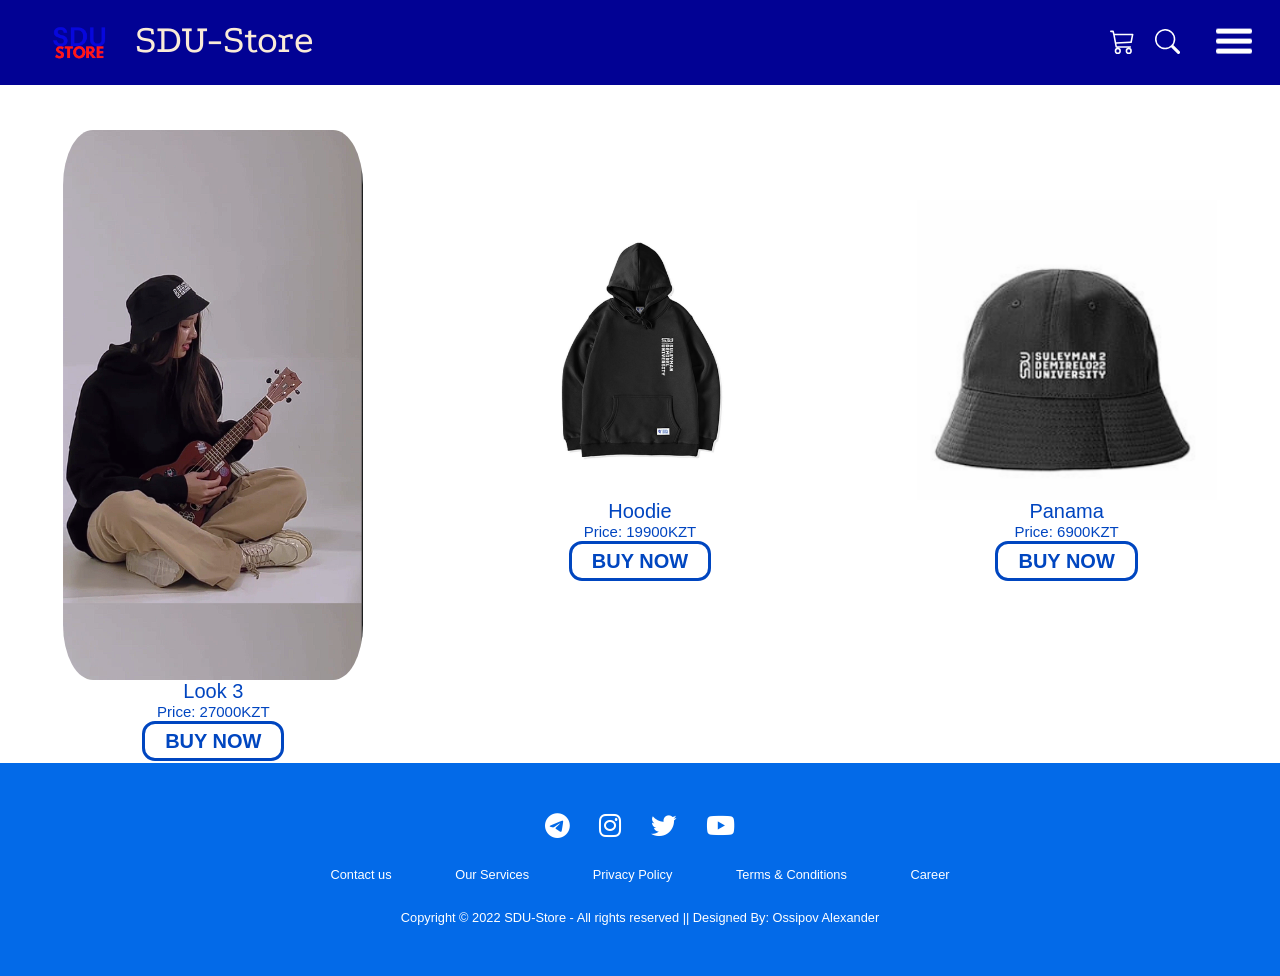
<file: lookbook_3.html>
<!DOCTYPE html>
<html lang="en">
<head>
    <meta charset="UTF-8">
    <meta http-equiv="X-UA-Compatible" content="IE=edge">
    <meta name="viewport" content="width=device-width, initial-scale=1.0">
    <link rel="icon" href="https://www.freedownloadlogo.com/logos/s/sdu.svg">
    <link rel="stylesheet" href="lookbook_3.css">
    <link rel="preconnect" href="https://fonts.googleapis.com">
    <link rel="preconnect" href="https://fonts.gstatic.com" crossorigin>
    <link href="https://fonts.googleapis.com/css2?family=Roboto+Condensed&display=swap" rel="stylesheet">
    <link href="https://fonts.googleapis.com/css2?family=Podkova:wght@800&display=swap" rel="stylesheet"> 
    <link href="https://fonts.googleapis.com/css2?family=Spartan:wght@500&display=swap" rel="stylesheet">
    <title>SDU-Store:LOOKBOOK_1</title>
</head>
<body>
   <!--------------- This is gonna be header main site for SDU-Store --------------->
<header>
    <div class="main_logo">
        <button class="home_logo">
            <a href="./index.html" title="Home" class="sdusvg"><img class="main_logo_sdustore" src="./images/images/SDU-Store.png"></a>  
        </button>
        <div class="sdu_store">
            <p>SDU-Store</p>
        </div> 
    </div>
    <div class="header_title">
        <button class="basket_button">
            <a href="./basket.html" title="basket" class="basketsvg">
                <svg xmlns="http://www.w3.org/2000/svg" width="25" height="25" fill="white" class="bi bi-cart3" viewBox="0 0 16 16">
                    <path d="M0 1.5A.5.5 0 0 1 .5 1H2a.5.5 0 0 1 .485.379L2.89 3H14.5a.5.5 0 0 1 .49.598l-1 5a.5.5 0 0 1-.465.401l-9.397.472L4.415 11H13a.5.5 0 0 1 0 1H4a.5.5 0 0 1-.491-.408L2.01 3.607 1.61 2H.5a.5.5 0 0 1-.5-.5zM3.102 4l.84 4.479 9.144-.459L13.89 4H3.102zM5 12a2 2 0 1 0 0 4 2 2 0 0 0 0-4zm7 0a2 2 0 1 0 0 4 2 2 0 0 0 0-4zm-7 1a1 1 0 1 1 0 2 1 1 0 0 1 0-2zm7 0a1 1 0 1 1 0 2 1 1 0 0 1 0-2z"/>
                  </svg>
            </a>
        </button>
        <button class="search_button" title="search" class="searchsvg">
            <a href="./search.html" title="search" class="searchsvg"> 
                <svg xmlns="http://www.w3.org/2000/svg" width="25" height="25" fill="white" class="bi bi-search" viewBox="0 0 16 16">
                      <path d="M11.742 10.344a6.5 6.5 0 1 0-1.397 1.398h-.001c.03.04.062.078.098.115l3.85 3.85a1 1 0 0 0 1.415-1.414l-3.85-3.85a1.007 1.007 0 0 0-.115-.1zM12 6.5a5.5 5.5 0 1 1-11 0 5.5 5.5 0 0 1 11 0z"/>
                </svg>
            </a>
        </button>
        <button class="hamburger" onclick="openHamburger()">
            <span></span>
            <span></span>
            <span></span>
        </button>
    </div>
</header>
<!--------------------END HERE-------------------->

<!--------- HERE GONNA BE A SIDEBAR OF SDU-STORE ------------> 
<div class="sidebar" id="sidebar">
    <ul class="sidebar__menu">
        <li class="menu__item">
            <a href="./lookbook.html" class="menu__link" span style="color:rgb(3, 228, 3);">Look №1</a>
        </li>
        <li class="menu__item">
            <a href="./lookbook_2.html" class="menu__link" span style="color:rgb(3, 228, 3);">Look №2</a>
        </li>
        <li class="menu__item">
            <a href="./lookbook_3.html" class="menu__link">Look №3</a>
        </li>
    </ul>
</div>
<!--------------------END HERE-------------------->



<div class="rowblock">
    <div class="cardblock" onmouseover="big(this)" onmouseout="small(this)">
        <div class="imageblock_1" ></div>
        <div class="name_element">Look 3</div>
        <div class="coast">Price: 27000KZT</div>
        <a class="button" href="basket.html">Buy Now</a>
    </div>
    <div class="cardblock" onmouseover="big(this)" onmouseout="small(this)">
        <div class="imageblock_2"></div>
        <div class="name_element">Hoodie</div>
        <div class="coast">Price: 19900KZT</div>
        <a class="button" href="basket.html">Buy Now</a>
    </div>
    <div class="cardblock" onmouseover="big(this)" onmouseout="small(this)">
        <div class="imageblock_3"></div>
        <div class="name_element">Panama</div>
        <div class="coast">Price: 6900KZT</div>
        <a class="button" href="basket.html">Buy Now</a>
    </div>
</div>




<!-------------- Footer -------------------------->
<footer>
    <div class="footer"> 
        <div class="row">
            <a href="https://www.telegram.com/sdu.store/"><i class="fa-brands fa-telegram"></i></a>
            <a href="https://www.instagram.com/sdu.store/"><i class="fa-brands fa-instagram"></i></a>
            <a href="https://www.twitter.com/sdu.store/"><i class="fa-brands fa-twitter"></i></a>
            <a href="https://www.youtube.com/sdu.store/"><i class="fa-brands fa-youtube"></i></a>
            </div>
    <div class="row">
    <ul>
    <li><a href="#">Contact us</a></li>
    <li><a href="#">Our Services</a></li>
    <li><a href="#">Privacy Policy</a></li>
    <li><a href="#">Terms & Conditions</a></li>
    <li><a href="#">Career</a></li>
    </ul>
    </div>
    
    <div class="row">
    Copyright © 2022 SDU-Store - All rights reserved || Designed By: Ossipov Alexander 
    </div>
    </div>
</footer>

<!--------------------END HERE-------------------->

<script type="text/javascript" src=script.js></script>   
</body>
</html>
</file>
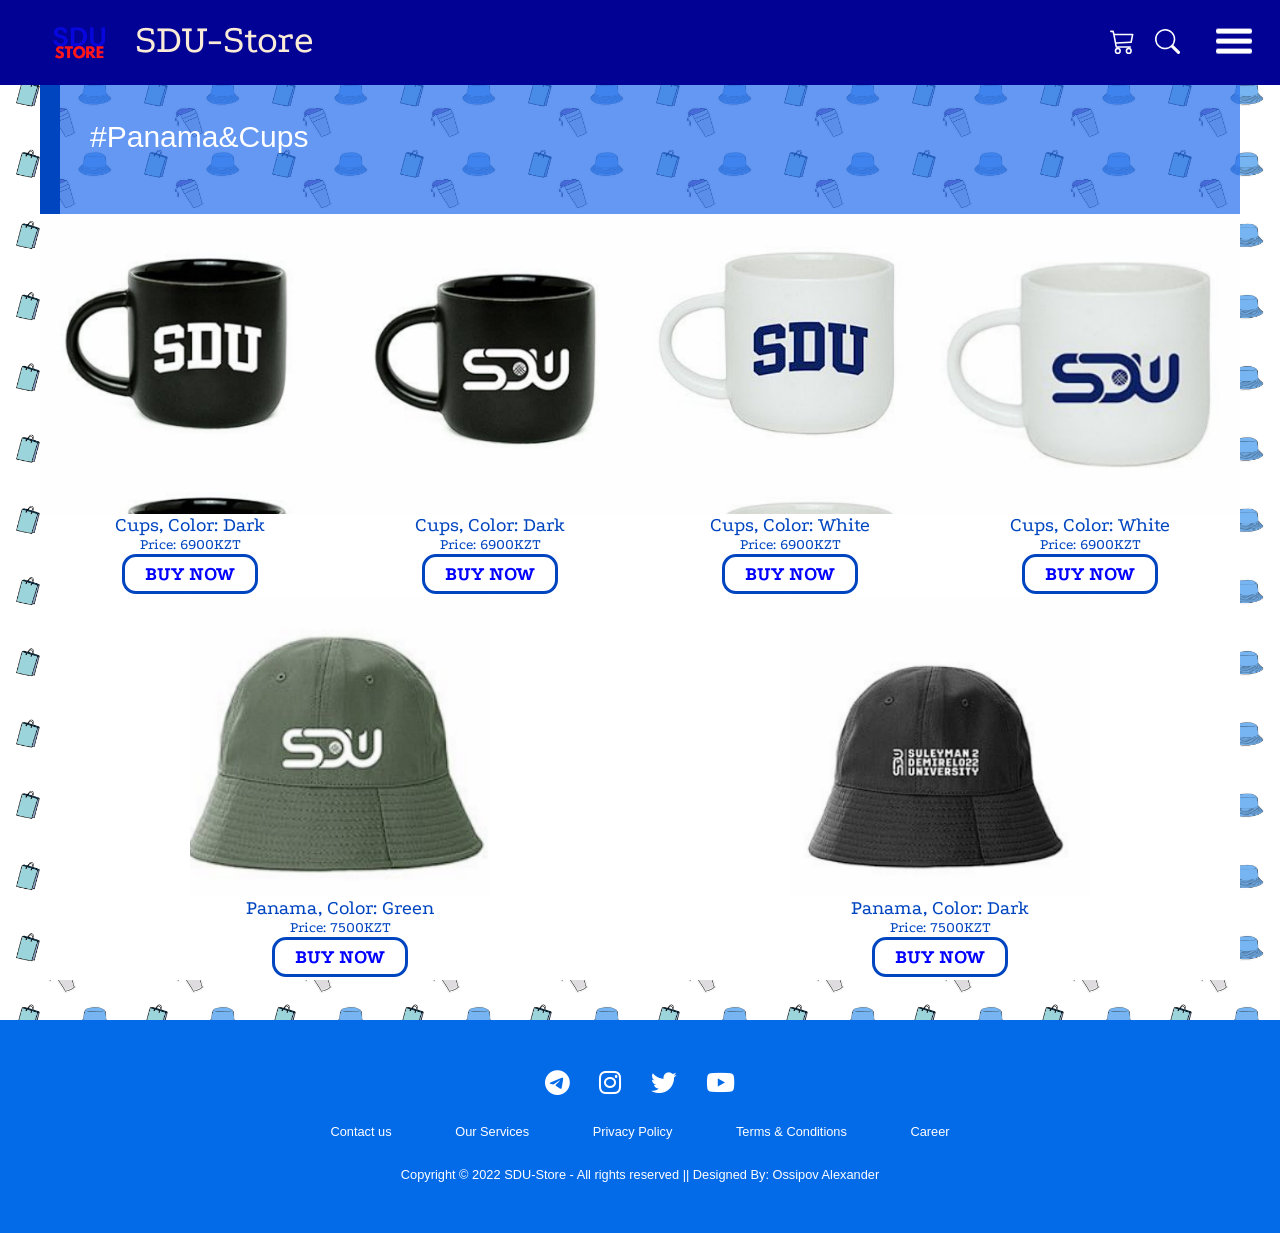
<file: panamacups.html>
<!DOCTYPE html>
<html lang="en">
<head>
    <meta charset="UTF-8">
    <meta http-equiv="X-UA-Compatible" content="IE=edge">
    <meta name="viewport" content="width=device-width, initial-scale=1.0">
    <link rel="icon" href="https://www.freedownloadlogo.com/logos/s/sdu.svg">
    <link rel="stylesheet" href="panamacups.css">
    <link rel="preconnect" href="https://fonts.googleapis.com">
    <link rel="preconnect" href="https://fonts.gstatic.com" crossorigin>
    <link href="https://fonts.googleapis.com/css2?family=Roboto+Condensed&display=swap" rel="stylesheet">
    <link href="https://fonts.googleapis.com/css2?family=Podkova:wght@800&display=swap" rel="stylesheet"> 
    <link href="https://fonts.googleapis.com/css2?family=Spartan:wght@500&display=swap" rel="stylesheet">
    <title>Panama&Cups</title>
</head>
<body>
<!--------------- This is gonna be header main site for SDU-Store --------------->
<header>
    <div class="main_logo">
        <button class="home_logo">
            <a href="./index.html" title="Home" class="sdusvg"><img class="main_logo_sdustore" src="./images/images/SDU-Store.png"></a>  
        </button>
        <div class="sdu_store">
            <p>SDU-Store</p>
        </div> 
    </div>
    <div class="header_title">
        <button class="basket_button">
            <a href="./basket.html" title="basket" class="basketsvg">
                <svg xmlns="http://www.w3.org/2000/svg" width="25" height="25" fill="white" class="bi bi-cart3" viewBox="0 0 16 16">
                    <path d="M0 1.5A.5.5 0 0 1 .5 1H2a.5.5 0 0 1 .485.379L2.89 3H14.5a.5.5 0 0 1 .49.598l-1 5a.5.5 0 0 1-.465.401l-9.397.472L4.415 11H13a.5.5 0 0 1 0 1H4a.5.5 0 0 1-.491-.408L2.01 3.607 1.61 2H.5a.5.5 0 0 1-.5-.5zM3.102 4l.84 4.479 9.144-.459L13.89 4H3.102zM5 12a2 2 0 1 0 0 4 2 2 0 0 0 0-4zm7 0a2 2 0 1 0 0 4 2 2 0 0 0 0-4zm-7 1a1 1 0 1 1 0 2 1 1 0 0 1 0-2zm7 0a1 1 0 1 1 0 2 1 1 0 0 1 0-2z"/>
                  </svg>
            </a>
        </button>
        <button class="search_button" title="search" class="searchsvg">
            <a href="./search.html" title="search" class="searchsvg"> 
                <svg xmlns="http://www.w3.org/2000/svg" width="25" height="25" fill="white" class="bi bi-search" viewBox="0 0 16 16">
                      <path d="M11.742 10.344a6.5 6.5 0 1 0-1.397 1.398h-.001c.03.04.062.078.098.115l3.85 3.85a1 1 0 0 0 1.415-1.414l-3.85-3.85a1.007 1.007 0 0 0-.115-.1zM12 6.5a5.5 5.5 0 1 1-11 0 5.5 5.5 0 0 1 11 0z"/>
                </svg>
            </a>
        </button>
        <button class="hamburger" onclick="openHamburger()">
            <span></span>
            <span></span>
            <span></span>
        </button>
    </div>
</header>

<!--------------------END HERE-------------------->

<!--------- HERE GONNA BE A SIDEBAR OF SDU-STORE ------------> 
<div class="sidebar" id="sidebar">
    <ul class="sidebar_menu">
        <li class="menu_item">
            <a href="./hoodies.html" class="menu_link" span style="color:rgb(3, 228, 3);">Hoodies</a>
        </li>
        <li class="menu_item">
            <a href="./hoodies.html" class="menu_link" span style="color:rgb(3, 228, 3);">Look Hoodies</a>
        </li>
        <li class="menu_item">
            <a href="./tshort.html" class="menu_link" span style="color:rgb(3, 228, 3);">T-Shirts-1</a>
        </li>
        <li class="menu_item">
            <a href="./tshort.html" class="menu_link" span style="color:rgb(3, 228, 3);">T-Shirts-2</a>
        </li>
        <li class="menu_item">
            <a href="./shopperbag.html" class="menu_link" span style="color:rgb(3, 228, 3);">Caps</a>
        </li>
        <li class="menu_item">
            <a href="./shopperbag.html" class="menu_link" span style="color:rgb(3, 228, 3);">Shopperbag</a>
        </li>
        <li class="menu_item">
            <a href="./swetshirts.html" class="menu_link" span style="color:rgb(3, 228, 3);">Sweatshirts</a>
        </li>
        <li class="menu_item">
            <a href="./panamacups.html" class="menu_link">Panama&Caps</a>
        </li>
        <li class="menu_item">
            <a href="./gifts.html" class="menu_link" span style="color:rgb(3, 228, 3);">GIFTS</a>
        </li>
    </ul>
</div>
<!--------------------END HERE-------------------->

<!---------HERE GONNA BE A MAIN CATALOG------------->
<main>
    <div class="content">
        <div class="nameblock1" id="hoodies"></div>
        <div class="nameblock" id="hoodeis">#Panama&Cups</div>
        <div class="rowblock">
            <div class="cardblock">
                <div class="imageblock_1" ></div>
                <div class="name_element">Cups, Color: Dark</div>
                <div class="coast">Price: 6900KZT</div>
                <a class="button" href="basket.html">Buy Now</a>
            </div>
            <div class="cardblock">
                <div class="imageblock_2"></div>
                <div class="name_element">Cups, Color: Dark</div>
                <div class="coast">Price: 6900KZT</div>
                <a class="button" href="basket.html">Buy Now</a>
            </div>
            <div class="cardblock">
                <div class="imageblock_3"></div>
                <div class="name_element">Cups, Color: White</div>
                <div class="coast">Price: 6900KZT</div>
                <a class="button" href="basket.html">Buy Now</a>
            </div>
            <div class="cardblock">
                <div class="imageblock_4"></div>
                <div class="name_element">Cups, Color: White</div>
                <div class="coast">Price: 6900KZT</div>
                <a class="button" href="basket.html">Buy Now</a>
            </div>
            
        </div>
        <div class="rowblock">
            <div class="cardblock" id="panama">
                <div class="imageblock_5"></div>
                <div class="name_element">Panama, Color: Green</div>
                <div class="coast">Price: 7500KZT</div>
                <a class="button" href="basket.html">Buy Now</a>
            </div>
            <div class="cardblock">
                <div class="imageblock_6"></div>
                <div class="name_element">Panama, Color: Dark</div>
                <div class="coast">Price: 7500KZT</div>
                <a class="button" href="basket.html">Buy Now</a>
            </div>
        </div>
</main>

<!--------------------END HERE-------------------->

<!-------Footer----------->
<footer>
    <div class="footer"> 
        <div class="row">
            <a href="https://www.telegram.com/sdu.store/"><i class="fa-brands fa-telegram"></i></a>
            <a href="https://www.instagram.com/sdu.store/"><i class="fa-brands fa-instagram"></i></a>
            <a href="https://www.twitter.com/sdu.store/"><i class="fa-brands fa-twitter"></i></a>
            <a href="https://www.youtube.com/sdu.store/"><i class="fa-brands fa-youtube"></i></a>
            </div>
    <div class="row">
    <ul>
    <li><a href="#">Contact us</a></li>
    <li><a href="#">Our Services</a></li>
    <li><a href="#">Privacy Policy</a></li>
    <li><a href="#">Terms & Conditions</a></li>
    <li><a href="#">Career</a></li>
    </ul>
    </div>
    
    <div class="row">
    Copyright © 2022 SDU-Store - All rights reserved || Designed By: Ossipov Alexander 
    </div>
    </div>
<!--------------------END HERE-------------------->





<script type="text/javascript" src=script.js></script>      
</body>
</html>
</file>
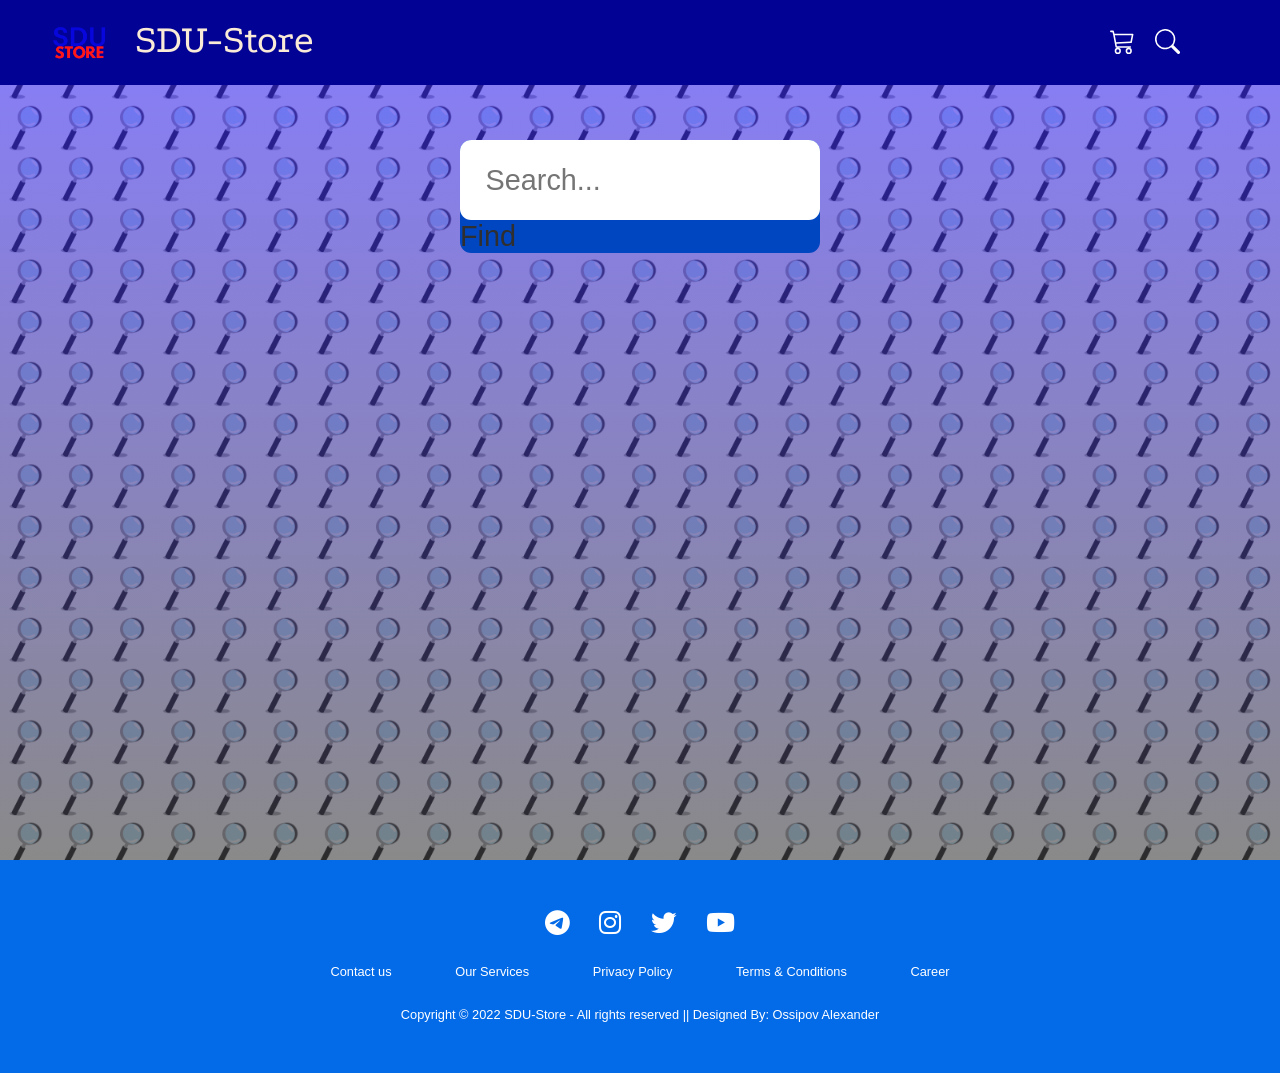
<file: search.html>
<!DOCTYPE html>
<html lang="en">
<head>
    <meta charset="UTF-8">
    <meta http-equiv="X-UA-Compatible" content="IE=edge">
    <meta name="viewport" content="width=device-width, initial-scale=1.0">
    <link rel="icon" href="https://www.freedownloadlogo.com/logos/s/sdu.svg">
    <link rel="stylesheet" href="search.css">
    <link rel="preconnect" href="https://fonts.googleapis.com">
    <link rel="preconnect" href="https://fonts.gstatic.com" crossorigin>
    <link href="https://fonts.googleapis.com/css2?family=Roboto+Condensed&display=swap" rel="stylesheet">
    <link href="https://fonts.googleapis.com/css2?family=Podkova:wght@800&display=swap" rel="stylesheet"> 
    <link href="https://fonts.googleapis.com/css2?family=Spartan:wght@500&display=swap" rel="stylesheet">
    <title>SDU-Store-Search</title>
</head>
<body>
    <!----------------Header------------------->
<header>
        <div class="main_logo">
            <button class="home_logo">
                <a href="./index.html" title="Home" class="sdusvg"><img class="main_logo_sdustore" src="./images/images/SDU-Store.png"></a>  
            </button>
            <div class="sdu_store">
                <p>SDU-Store</p>
            </div> 
        </div>
        <div class="header_title">
            <button class="basket_button">
                <a href="./basket.html" title="basket" class="basketsvg">
                    <svg xmlns="http://www.w3.org/2000/svg" width="25" height="25" fill="white" class="bi bi-cart3" viewBox="0 0 16 16">
                        <path d="M0 1.5A.5.5 0 0 1 .5 1H2a.5.5 0 0 1 .485.379L2.89 3H14.5a.5.5 0 0 1 .49.598l-1 5a.5.5 0 0 1-.465.401l-9.397.472L4.415 11H13a.5.5 0 0 1 0 1H4a.5.5 0 0 1-.491-.408L2.01 3.607 1.61 2H.5a.5.5 0 0 1-.5-.5zM3.102 4l.84 4.479 9.144-.459L13.89 4H3.102zM5 12a2 2 0 1 0 0 4 2 2 0 0 0 0-4zm7 0a2 2 0 1 0 0 4 2 2 0 0 0 0-4zm-7 1a1 1 0 1 1 0 2 1 1 0 0 1 0-2zm7 0a1 1 0 1 1 0 2 1 1 0 0 1 0-2z"/>
                      </svg>
                </a>
            </button>
            <button class="search_button" title="search" class="searchsvg">
                <a href="./search.html" title="search" class="searchsvg"> 
                    <svg xmlns="http://www.w3.org/2000/svg" width="25" height="25" fill="white" class="bi bi-search" viewBox="0 0 16 16">
                          <path d="M11.742 10.344a6.5 6.5 0 1 0-1.397 1.398h-.001c.03.04.062.078.098.115l3.85 3.85a1 1 0 0 0 1.415-1.414l-3.85-3.85a1.007 1.007 0 0 0-.115-.1zM12 6.5a5.5 5.5 0 1 1-11 0 5.5 5.5 0 0 1 11 0z"/>
                    </svg>
                </a>
            </button>  
        </div>
</header>
<!--------------------END HERE-------------------->


<!-------------------Content------------------->
<div class="content">
    <form role="search">
        <input id="search" type="search" placeholder="Search...">
        <label id="button_search" type="submit" onclick="search(this)">Find</label>
    </form>
    <h1 id="h"></h1>
</div>
<!-------------------END HERE------------------->

<!-- Footer -->
<footer>
    <div class="footer"> 
        <div class="row">
            <a href="https://www.telegram.com/sdu.store/"><i class="fa-brands fa-telegram"></i></a>
            <a href="https://www.instagram.com/sdu.store/"><i class="fa-brands fa-instagram"></i></a>
            <a href="https://www.twitter.com/sdu.store/"><i class="fa-brands fa-twitter"></i></a>
            <a href="https://www.youtube.com/sdu.store/"><i class="fa-brands fa-youtube"></i></a>
            </div>
    <div class="row">
    <ul>
    <li><a href="#">Contact us</a></li>
    <li><a href="#">Our Services</a></li>
    <li><a href="#">Privacy Policy</a></li>
    <li><a href="#">Terms & Conditions</a></li>
    <li><a href="#">Career</a></li>
    </ul>
    </div>
    
    <div class="row">
    Copyright © 2022 SDU-Store - All rights reserved || Designed By: Ossipov Alexander 
    </div>
    </div>
    </footer>

<!-------------------END HERE------------------->
<script type="text/javascript" src="script.js"></script>    
</body>
</html>
</file>
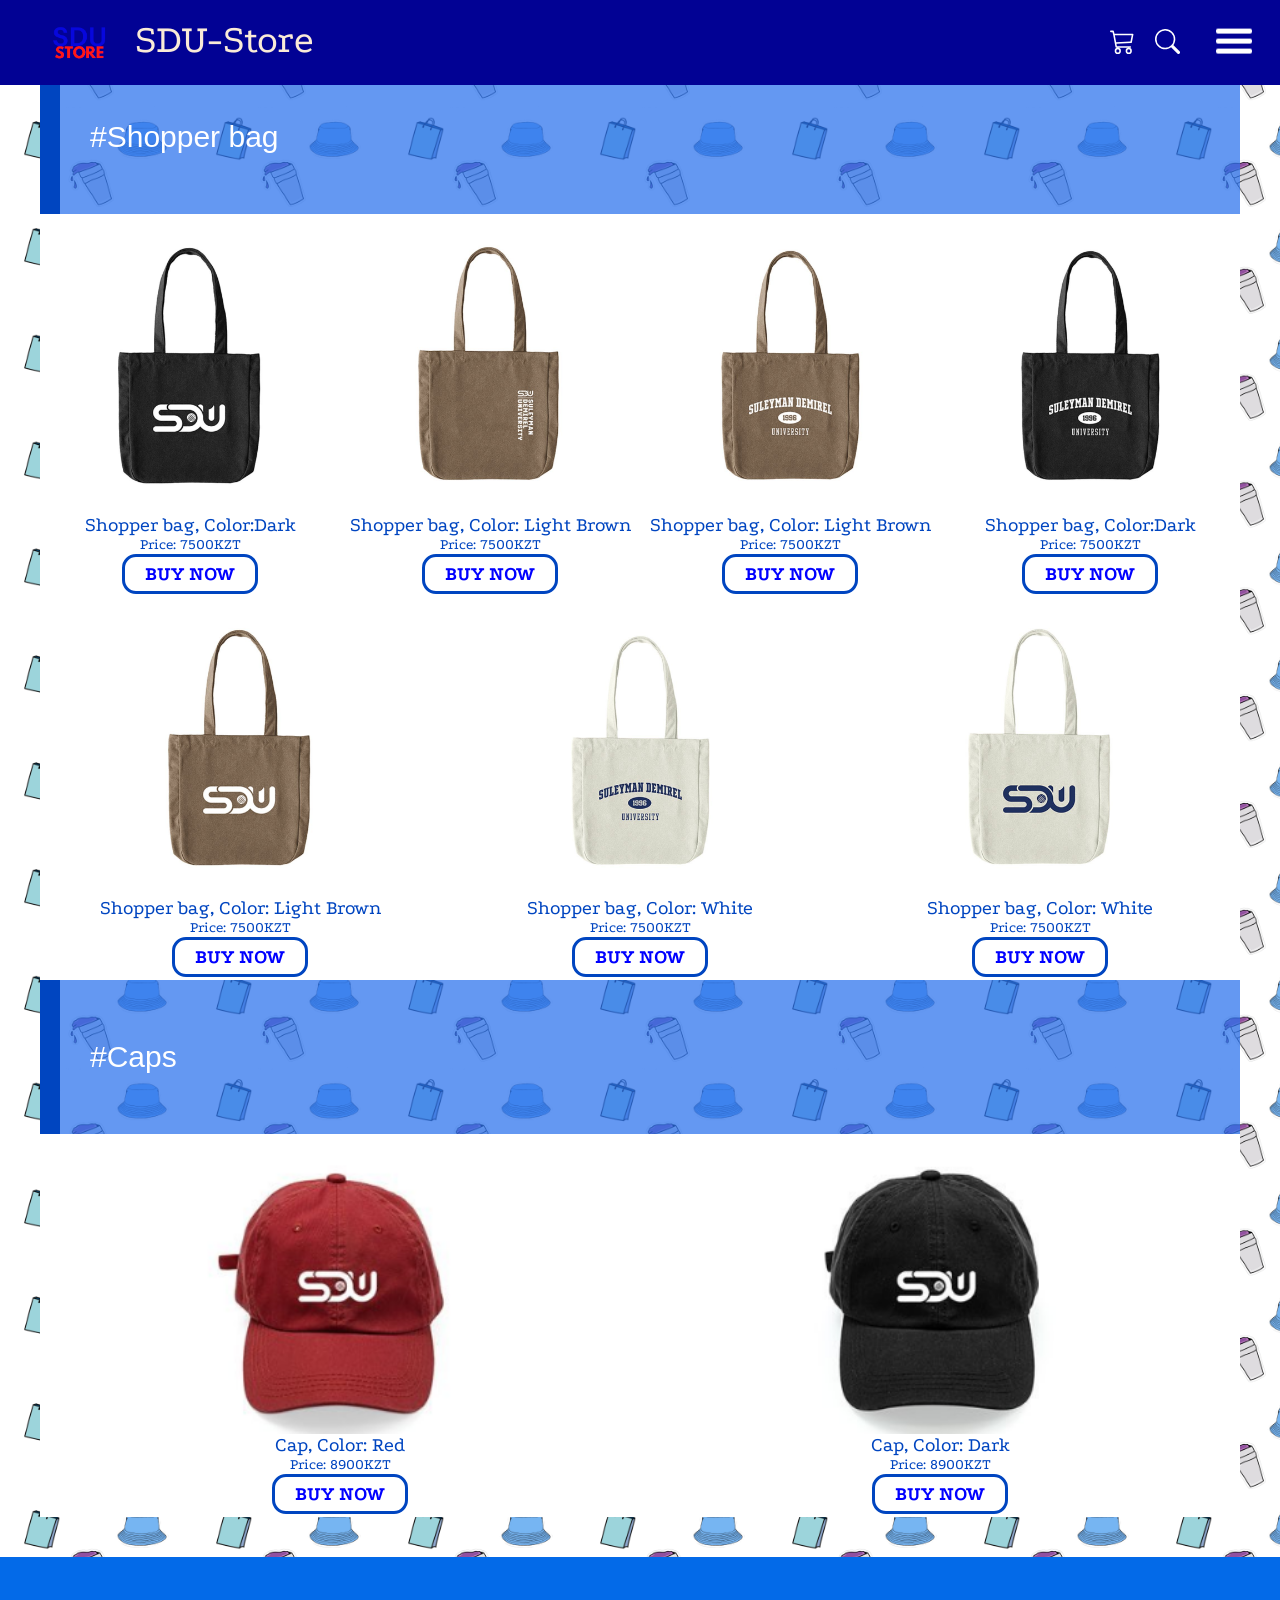
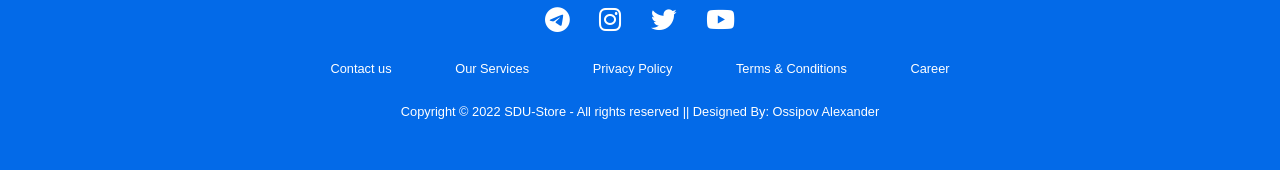
<file: shopperbag.html>
<!DOCTYPE html>
<html lang="en">
<head>
    <meta charset="UTF-8">
    <meta http-equiv="X-UA-Compatible" content="IE=edge">
    <meta name="viewport" content="width=device-width, initial-scale=1.0">
    <link rel="icon" href="https://www.freedownloadlogo.com/logos/s/sdu.svg">
    <link rel="stylesheet" href="shopperbag.css">
    <link rel="preconnect" href="https://fonts.googleapis.com">
    <link rel="preconnect" href="https://fonts.gstatic.com" crossorigin>
    <link href="https://fonts.googleapis.com/css2?family=Roboto+Condensed&display=swap" rel="stylesheet">
    <link href="https://fonts.googleapis.com/css2?family=Podkova:wght@800&display=swap" rel="stylesheet"> 
    <link href="https://fonts.googleapis.com/css2?family=Spartan:wght@500&display=swap" rel="stylesheet">
    <title>SDU-Store: Shopper-Bag</title>
</head>
<body>
<!--------------- This is gonna be header main site for SDU-Store --------------->
<header>
    <div class="main_logo">
        <button class="home_logo">
            <a href="./index.html" title="Home" class="sdusvg"><img class="main_logo_sdustore" src="./images/images/SDU-Store.png"></a>  
        </button>
        <div class="sdu_store">
            <p>SDU-Store</p>
        </div> 
    </div>
    <div class="header_title">
        <button class="basket_button">
            <a href="./basket.html" title="basket" class="basketsvg">
                <svg xmlns="http://www.w3.org/2000/svg" width="25" height="25" fill="white" class="bi bi-cart3" viewBox="0 0 16 16">
                    <path d="M0 1.5A.5.5 0 0 1 .5 1H2a.5.5 0 0 1 .485.379L2.89 3H14.5a.5.5 0 0 1 .49.598l-1 5a.5.5 0 0 1-.465.401l-9.397.472L4.415 11H13a.5.5 0 0 1 0 1H4a.5.5 0 0 1-.491-.408L2.01 3.607 1.61 2H.5a.5.5 0 0 1-.5-.5zM3.102 4l.84 4.479 9.144-.459L13.89 4H3.102zM5 12a2 2 0 1 0 0 4 2 2 0 0 0 0-4zm7 0a2 2 0 1 0 0 4 2 2 0 0 0 0-4zm-7 1a1 1 0 1 1 0 2 1 1 0 0 1 0-2zm7 0a1 1 0 1 1 0 2 1 1 0 0 1 0-2z"/>
                  </svg>
            </a>
        </button>
        <button class="search_button" title="search" class="searchsvg">
            <a href="./search.html" title="search" class="searchsvg"> 
                <svg xmlns="http://www.w3.org/2000/svg" width="25" height="25" fill="white" class="bi bi-search" viewBox="0 0 16 16">
                      <path d="M11.742 10.344a6.5 6.5 0 1 0-1.397 1.398h-.001c.03.04.062.078.098.115l3.85 3.85a1 1 0 0 0 1.415-1.414l-3.85-3.85a1.007 1.007 0 0 0-.115-.1zM12 6.5a5.5 5.5 0 1 1-11 0 5.5 5.5 0 0 1 11 0z"/>
                </svg>
            </a>
        </button>
        <button class="hamburger" onclick="openHamburger()">
            <span></span>
            <span></span>
            <span></span>
        </button>
    </div>
</header>

<!--------------------END HERE-------------------->

<!--------- HERE GONNA BE A SIDEBAR OF SDU-STORE ------------> 
<div class="sidebar" id="sidebar">
    <ul class="sidebar_menu">
        <li class="menu_item">
            <a href="./hoodies.html" class="menu_link" span style="color:rgb(3, 228, 3);">Hoodies</a>
        </li>
        <li class="menu_item">
            <a href="./hoodies.html" class="menu_link" span style="color:rgb(3, 228, 3);">Look Hoodies</a>
        </li>
        <li class="menu_item">
            <a href="./tshort.html" class="menu_link" span style="color:rgb(3, 228, 3);">T-Shirts-1</a>
        </li>
        <li class="menu_item">
            <a href="./tshort.html" class="menu_link" span style="color:rgb(3, 228, 3);">T-Shirts-2</a>
        </li>
        <li class="menu_item">
            <a href="#kepka" class="menu_link">Caps</a>
        </li>
        <li class="menu_item">
            <a href="./shopperbag.html" class="menu_link">Shopper bag</a>
        </li>
        <li class="menu_item">
            <a href="./swetshirts.html" class="menu_link" span style="color:rgb(3, 228, 3);">Sweatshirts</a>
        </li>
        <li class="menu_item">
            <a href="./panamacups.html" class="menu_link" span style="color:rgb(3, 228, 3);">Panama&Caps</a>
        </li>
        <li class="menu_item">
            <a href="./gifts.html" class="menu_link" span style="color:rgb(3, 228, 3);">GIFTS</a>
        </li>
    </ul>
</div>
<!--------------------END HERE-------------------->

<!---------HERE GONNA BE A MAIN CATALOG------------->
<main>
    <div class="content">
        <div class="nameblock1" id="hoodies"></div>
        <div class="nameblock" id="hoodeis">#Shopper bag</div>
        <div class="rowblock">
            <div class="cardblock">
                <div class="imageblock_1" ></div>
                <div class="name_element">Shopper bag, Color:Dark</div>
                <div class="coast">Price: 7500KZT</div>
                <a class="button" href="basket.html">Buy Now</a>
            </div>
            <div class="cardblock">
                <div class="imageblock_2"></div>
                <div class="name_element">Shopper bag, Color: Light Brown</div>
                <div class="coast">Price: 7500KZT</div>
                <a class="button" href="basket.html">Buy Now</a>
            </div>
            <div class="cardblock">
                <div class="imageblock_3"></div>
                <div class="name_element">Shopper bag, Color: Light Brown</div>
                <div class="coast">Price: 7500KZT</div>
                <a class="button" href="basket.html">Buy Now</a>
            </div>
            <div class="cardblock">
                <div class="imageblock_4"></div>
                <div class="name_element">Shopper bag, Color:Dark</div>
                <div class="coast">Price: 7500KZT</div>
                <a class="button" href="basket.html">Buy Now</a>
            </div>
            
        </div>
        <div class="rowblock">
            <div class="cardblock" >
                <div class="imageblock_5"></div>
                <div class="name_element">Shopper bag, Color: Light Brown</div>
                <div class="coast">Price: 7500KZT</div>
                <a class="button" href="basket.html">Buy Now</a>
            </div>
            <div class="cardblock">
                <div class="imageblock_6"></div>
                <div class="name_element">Shopper bag, Color: White</div>
                <div class="coast">Price: 7500KZT</div>
                <a class="button" href="basket.html">Buy Now</a>
            </div>
            <div class="cardblock">
                <div class="imageblock_7"></div>
                <div class="name_element">Shopper bag, Color: White</div>
                <div class="coast">Price: 7500KZT</div>
                <a class="button" href="basket.html">Buy Now</a>
            </div>
        </div>
        <div class="nameblock" id="kepka">#Caps</div>
        <div class="rowblock">
            <div class="cardblock">
                <div class="imageblock_8"></div>
                <div class="name_element">Cap, Color: Red</div>
                <div class="coast">Price: 8900KZT</div>
                <a class="button" href="basket.html">Buy Now</a>
            </div>
            <div class="cardblock">
                <div class="imageblock_9"></div>
                <div class="name_element">Cap, Color: Dark</div>
                <div class="coast">Price: 8900KZT</div>
                <a class="button" href="basket.html">Buy Now</a>
            </div>
        </div>
</main>

<!--------------------END HERE-------------------->

<!-------Footer----------->
<footer>
    <div class="footer"> 
        <div class="row">
            <a href="https://www.telegram.com/sdu.store/"><i class="fa-brands fa-telegram"></i></a>
            <a href="https://www.instagram.com/sdu.store/"><i class="fa-brands fa-instagram"></i></a>
            <a href="https://www.twitter.com/sdu.store/"><i class="fa-brands fa-twitter"></i></a>
            <a href="https://www.youtube.com/sdu.store/"><i class="fa-brands fa-youtube"></i></a>
            </div>
    <div class="row">
    <ul>
    <li><a href="#">Contact us</a></li>
    <li><a href="#">Our Services</a></li>
    <li><a href="#">Privacy Policy</a></li>
    <li><a href="#">Terms & Conditions</a></li>
    <li><a href="#">Career</a></li>
    </ul>
    </div>
    
    <div class="row">
    Copyright © 2022 SDU-Store - All rights reserved || Designed By: Ossipov Alexander 
    </div>
    </div>
<!--------------------END HERE-------------------->





<script type="text/javascript" src=script.js></script>  
</body>
</html>
</file>
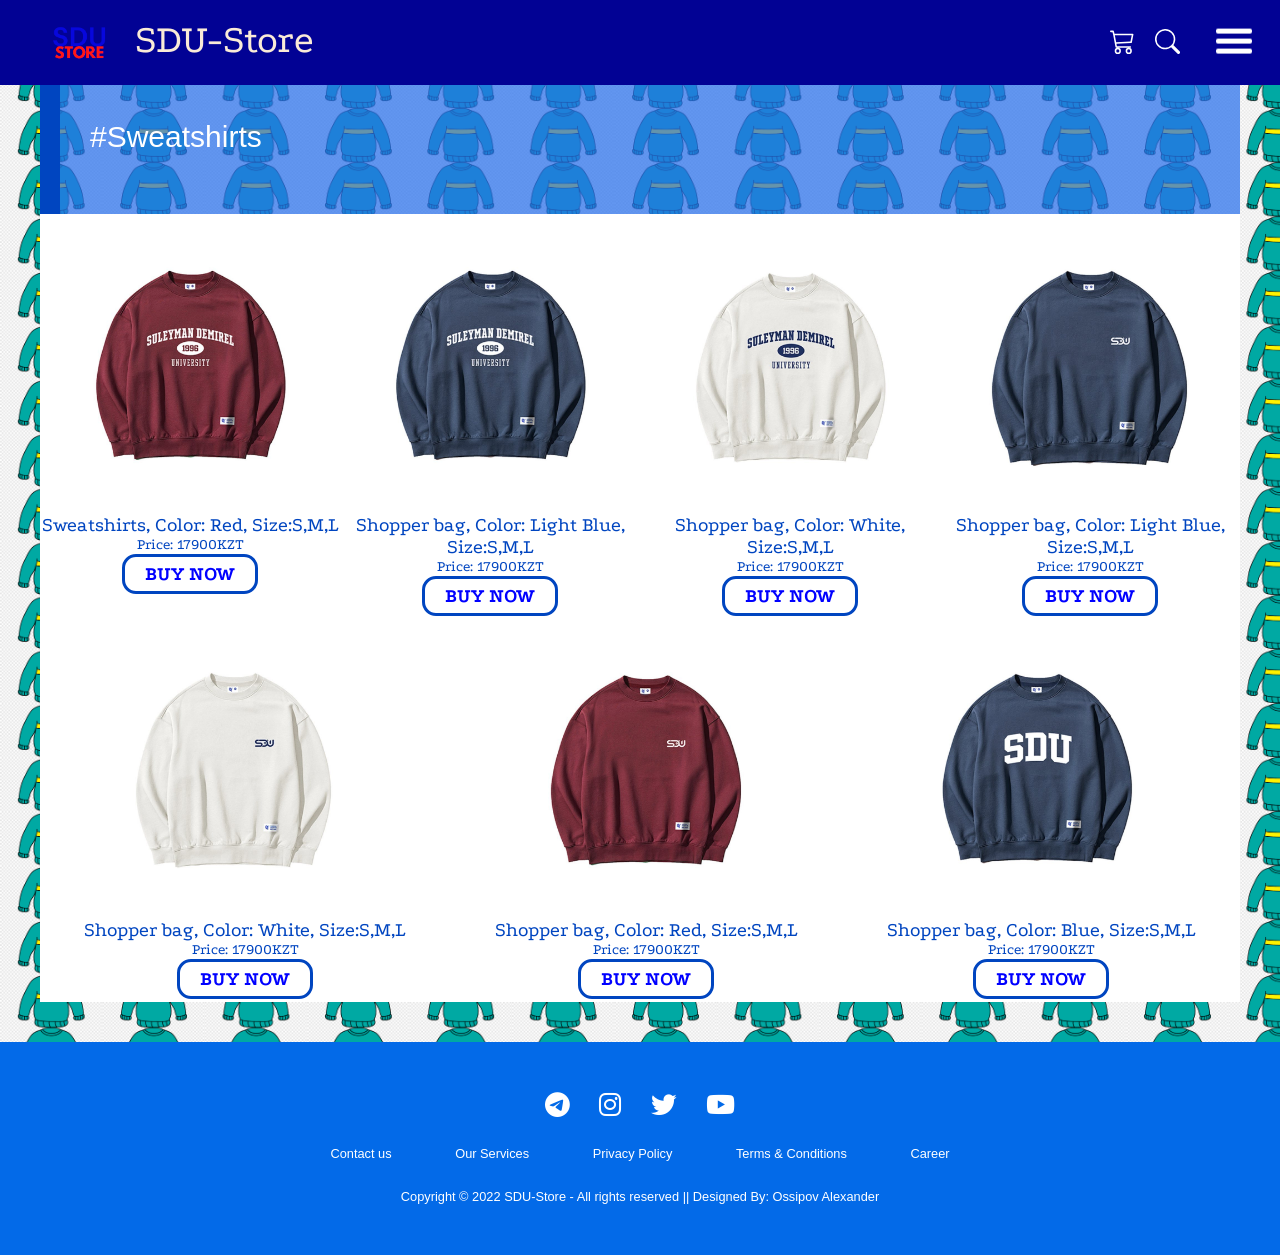
<file: swetshirts.html>
<!DOCTYPE html>
<html lang="en">
<head>
    <meta charset="UTF-8">
    <meta http-equiv="X-UA-Compatible" content="IE=edge">
    <meta name="viewport" content="width=device-width, initial-scale=1.0">
    <link rel="icon" href="https://www.freedownloadlogo.com/logos/s/sdu.svg">
    <link rel="stylesheet" href="swetshirts.css">
    <link rel="preconnect" href="https://fonts.googleapis.com">
    <link rel="preconnect" href="https://fonts.gstatic.com" crossorigin>
    <link href="https://fonts.googleapis.com/css2?family=Roboto+Condensed&display=swap" rel="stylesheet">
    <link href="https://fonts.googleapis.com/css2?family=Podkova:wght@800&display=swap" rel="stylesheet"> 
    <link href="https://fonts.googleapis.com/css2?family=Spartan:wght@500&display=swap" rel="stylesheet">
    <title>SDU-Store: Swetshirts</title>
</head>
<body>
<!--------------- This is gonna be header main site for SDU-Store --------------->
<header>
    <div class="main_logo">
        <button class="home_logo">
            <a href="./index.html" title="Home" class="sdusvg"><img class="main_logo_sdustore" src="./images/images/SDU-Store.png"></a>  
        </button>
        <div class="sdu_store">
            <p>SDU-Store</p>
        </div> 
    </div>
    <div class="header_title">
        <button class="basket_button">
            <a href="./basket.html" title="basket" class="basketsvg">
                <svg xmlns="http://www.w3.org/2000/svg" width="25" height="25" fill="white" class="bi bi-cart3" viewBox="0 0 16 16">
                    <path d="M0 1.5A.5.5 0 0 1 .5 1H2a.5.5 0 0 1 .485.379L2.89 3H14.5a.5.5 0 0 1 .49.598l-1 5a.5.5 0 0 1-.465.401l-9.397.472L4.415 11H13a.5.5 0 0 1 0 1H4a.5.5 0 0 1-.491-.408L2.01 3.607 1.61 2H.5a.5.5 0 0 1-.5-.5zM3.102 4l.84 4.479 9.144-.459L13.89 4H3.102zM5 12a2 2 0 1 0 0 4 2 2 0 0 0 0-4zm7 0a2 2 0 1 0 0 4 2 2 0 0 0 0-4zm-7 1a1 1 0 1 1 0 2 1 1 0 0 1 0-2zm7 0a1 1 0 1 1 0 2 1 1 0 0 1 0-2z"/>
                  </svg>
            </a>
        </button>
        <button class="search_button" title="search" class="searchsvg">
            <a href="./search.html" title="search" class="searchsvg"> 
                <svg xmlns="http://www.w3.org/2000/svg" width="25" height="25" fill="white" class="bi bi-search" viewBox="0 0 16 16">
                      <path d="M11.742 10.344a6.5 6.5 0 1 0-1.397 1.398h-.001c.03.04.062.078.098.115l3.85 3.85a1 1 0 0 0 1.415-1.414l-3.85-3.85a1.007 1.007 0 0 0-.115-.1zM12 6.5a5.5 5.5 0 1 1-11 0 5.5 5.5 0 0 1 11 0z"/>
                </svg>
            </a>
        </button>
        <button class="hamburger" onclick="openHamburger()">
            <span></span>
            <span></span>
            <span></span>
        </button>
    </div>
</header>
<!--------------------END HERE-------------------->

<!--------- HERE GONNA BE A SIDEBAR OF SDU-STORE ------------> 
<div class="sidebar" id="sidebar">
    <ul class="sidebar_menu">
        <li class="menu_item">
            <a href="./hoodies.html" class="menu_link" span style="color:rgb(3, 228, 3);">Hoodies</a>
        </li>
        <li class="menu_item">
            <a href="./hoodies.html" class="menu_link" span style="color:rgb(3, 228, 3);">Look Hoodies</a>
        </li>
        <li class="menu_item">
            <a href="./tshort.html" class="menu_link" span style="color:rgb(3, 228, 3);">T-Shirts-1</a>
        </li>
        <li class="menu_item">
            <a href="./tshort.html" class="menu_link" span style="color:rgb(3, 228, 3);">T-Shirts-2</a>
        </li>
        <li class="menu_item">
            <a href="./panamacups.html" class="menu_link" span style="color:rgb(3, 228, 3);">Caps</a>
        </li>
        <li class="menu_item">
            <a href="./shopperbag.html" class="menu_link" span style="color:rgb(3, 228, 3);">Shopperbag</a>
        </li>
        <li class="menu_item">
            <a href="#" class="menu_link">Sweatshirts</a>
        </li>
        <li class="menu_item">
            <a href="./panamacups.html" class="menu_link" span style="color:rgb(3, 228, 3);">Panama&Caps</a>
        </li>
        <li class="menu_item">
            <a href="./gifts.html" class="menu_link" span style="color:rgb(3, 228, 3);">GIFTS</a>
        </li>
    </ul>
</div>
<!--------------------END HERE-------------------->

<!---------HERE GONNA BE A MAIN CATALOG------------->
<main>
    <div class="content">
        <div class="nameblock1" id="hoodies"></div>
        <div class="nameblock" id="hoodeis">#Sweatshirts</div>
        <div class="rowblock">
            <div class="cardblock">
                <div class="imageblock_1" ></div>
                <div class="name_element">Sweatshirts, Color: Red, Size:S,M,L</div>
                <div class="coast">Price: 17900KZT</div>
                <a class="button" href="basket.html">Buy Now</a>
            </div>
            <div class="cardblock">
                <div class="imageblock_2"></div>
                <div class="name_element">Shopper bag, Color: Light Blue, Size:S,M,L</div>
                <div class="coast">Price: 17900KZT</div>
                <a class="button" href="basket.html">Buy Now</a>
            </div>
            <div class="cardblock">
                <div class="imageblock_3"></div>
                <div class="name_element">Shopper bag, Color: White, Size:S,M,L</div>
                <div class="coast">Price: 17900KZT</div>
                <a class="button" href="basket.html">Buy Now</a>
            </div>
            <div class="cardblock">
                <div class="imageblock_4"></div>
                <div class="name_element">Shopper bag, Color: Light Blue, Size:S,M,L</div>
                <div class="coast">Price: 17900KZT</div>
                <a class="button" href="basket.html">Buy Now</a>
            </div>
            
        </div>
        <div class="rowblock">
            <div class="cardblock" >
                <div class="imageblock_5"></div>
                <div class="name_element">Shopper bag, Color: White, Size:S,M,L</div>
                <div class="coast">Price: 17900KZT</div>
                <a class="button" href="basket.html">Buy Now</a>
            </div>
            <div class="cardblock">
                <div class="imageblock_6"></div>
                <div class="name_element">Shopper bag, Color: Red, Size:S,M,L</div>
                <div class="coast">Price: 17900KZT</div>
                <a class="button" href="basket.html">Buy Now</a>
            </div>
            <div class="cardblock">
                <div class="imageblock_7"></div>
                <div class="name_element">Shopper bag, Color: Blue, Size:S,M,L</div>
                <div class="coast">Price: 17900KZT</div>
                <a class="button" href="basket.html">Buy Now</a>
            </div>
        </div>
</main>

<!--------------------END HERE-------------------->


<!-------Footer----------->
<footer>
    <div class="footer"> 
        <div class="row">
            <a href="https://www.telegram.com/sdu.store/"><i class="fa-brands fa-telegram"></i></a>
            <a href="https://www.instagram.com/sdu.store/"><i class="fa-brands fa-instagram"></i></a>
            <a href="https://www.twitter.com/sdu.store/"><i class="fa-brands fa-twitter"></i></a>
            <a href="https://www.youtube.com/sdu.store/"><i class="fa-brands fa-youtube"></i></a>
            </div>
    <div class="row">
    <ul>
    <li><a href="#">Contact us</a></li>
    <li><a href="#">Our Services</a></li>
    <li><a href="#">Privacy Policy</a></li>
    <li><a href="#">Terms & Conditions</a></li>
    <li><a href="#">Career</a></li>
    </ul>
    </div>
    
    <div class="row">
    Copyright © 2022 SDU-Store - All rights reserved || Designed By: Ossipov Alexander 
    </div>
    </div>
<!--------------------END HERE-------------------->


<script type="text/javascript" src=script.js></script> 
</body>
</html>
</file>
<file: Game/style.css>
html {
	font-size: 62.5%;
}

* {
	box-sizing: border-box;
	font-family: -apple-system, BlinkMacSystemFont, "Segoe UI", Roboto, Oxygen, Ubuntu, Cantarell,"Open Sans", "Helvetica Neue", sans-serif;
	border: 0;
	padding: 0;
	margin: 0;
	font-weight: 500;
}

body {
	display: flex;
	flex-direction: column;
	align-items: center;
	background: rgba(0, 0, 0, 0.9);
	height: 100vh;
}

header {
	display: flex;
	width: 100%;
	background:rgb(0, 255, 132);
	justify-content: space-around;
	font-size: 2rem;
	flex-wrap: nowrap;
	color: rgb(255, 255, 255);
}

#cards {
	width: 50%;
	display: flex;
	align-items: center;
	justify-content: center;
	flex-wrap: wrap;
	margin-top: 1.8rem;
	padding: 2vw;
}

.card {
	display: flex;
	align-items: center;
	justify-content: center;
	opacity: 0.8;
	width: 20%;
	height: 20vh;
	font-size: 5rem;
	margin: 1rem;
	border-radius: 8px;
	background: rgba(168, 31, 218, 0.9);
	color: rgb(154, 30, 255);
	transition: all 1s;
	box-shadow: 0 0 10px rgba(82, 82, 82, 0.7);
}

.card:hover {
	cursor: pointer;
}


.card_press {
	transform: rotateY(360deg);
	box-shadow: 0 0 30px grey;
	background: rgb(0, 255, 68);
}


/* modal system */
#modal_overlay {
	z-index: 1;
	position: absolute;
	display: flex;
	align-items: center;
	justify-content: center;
	width: 100vw;
	height: 100vh;
	font-size: 3rem;
	background: rgba(9, 47, 78, 0.3);
}

.modal_content {
	display: flex;
	flex-direction: column;
	align-items: center;
	justify-content: center;
	text-align: center;
	width: 460px;
	height: 260px;
	border-radius: 3px;
	font-size: 3rem;
	background: rgba(0, 0, 0, 0.9);
	color: whitesmoke;
}

#modal_button {
	font-size: 2rem;
	margin: 1rem;
	padding: 0.5rem 2rem;
	border-radius: 2rem;
	background: rgb(85, 248, 60);
	transition: transform 0.1s, box-shadow 0s;
}

#modal_button:hover {
	transform: scale(1.05);
	box-shadow: 0 0 5px gray;
}

.disable {
	opacity: 0.11;
}

.hide {
	visibility: hidden;
}
</file>
<file: basket.css>
@import url(https://fonts.googleapis.com/css2?family=Poppins:wght@200;300;400;500;600;700&display=swap);
@import url(https://cdnjs.cloudflare.com/ajax/libs/font-awesome/6.1.1/css/all.min.css);

*,
*::after,
*::before{
    margin: 0;
    padding: 0;
    border: 0;
}

body{
    margin: 0 auto;
    padding: 0 auto;
}

/* <!-- This is gonna be header main site for SDU-Store --> */
header{
    display: flex;
    background-color: #020294;
    justify-content: space-between;
    width: 100%;
    position: fixed;
    height: 85px;
    z-index: 3;
    flex-direction: row;
}

.main_logo{
    display: flex;
    padding: 10px;
    padding-left: 30px;
    background-color: #020294;
    flex-direction: row;
}

.main_logo .main_logo_sdustore{
    height: 45px;
    flex-direction: row;
}

.home_logo{
    display: flex;
    background-color: #020294;
    margin: 10px 20px 50px 20px;
    cursor: pointer;
    flex-direction: row;
}

.header_title{
    display: flex;
    padding: 20px 90px 20px 10px;
    flex-direction: row;
}

.search_button{
    background:#020294;
    margin: 0px 10px;
    padding:0 10px;
    flex-direction: row;
}

.basket_button{
    background:#020294;
    margin: 0px 10px;
    flex-direction: row;
}

.sdu_store p{
    margin-top: 8px;
    flex-direction: row;
}

.sdu_store{
    padding-left: 5px;
    font-family: 'Podkova',serif;
    font-size: 40px;
    color:antiquewhite;
    flex-direction: row;
}

/* HERE GONNA BE A MAIN CONTENT */
.main_content{
    padding: 40px;
    background-image: url("./images/images/bs.png");;
    background-size: 7%;
    height:800px;
}

.content{
    margin:60px 4.5%;
    background-color: rgb(255, 255, 255);
    height:800px;
}

#h1{
    color:#020294;
    font-family: 'Podkova',serif;
    font-size: 500%;
    padding-top:120px;
    text-align:center;
}

ul, ol {
    list-style: none;
    flex-direction: row;
}

a {
    text-decoration: none;
    flex-direction: row;
}

a:hover{
    color: rgb(0, 255, 76);
    flex-direction: row;
}

.footer{
    background:rgb(3, 106, 232);
    padding:30px 0px;
    font-family: 'Play', sans-serif;
    text-align:center;
    }
    
    .footer .row{
    width:100%;
    margin:1% 0%;
    padding:0.6% 0%;
    color:rgb(255, 255, 255);
    font-size:0.8em;
    }
    
    .footer .row a{
    text-decoration:none;
    color:rgb(255, 255, 255);
    transition:0.5s;
    }
    
    .footer .row a:hover{
    color:#fff;
    }
    
    .footer .row ul{
    width:100%;
    }
    
    .footer .row ul li{
    display:inline-block;
    margin:0px 30px;
    }
    
    .footer .row a i{
    font-size:2em;
    margin:0% 1%;
    }
    
/* MOBILE ADAPTATION  */
@media(max-width:870px){
    #h1{
        font-size: 400%;
    }
    .footer{
        text-align:center;
        padding:5%;
        }
        .footer .row ul li{
        display:block;
        margin:10px 0px;
        text-align:center;
        }
        .footer .row a i{
        margin:0% 3%;
        }
}

@media (max-width:720px){
    .footer{
    text-align:center;
    padding:5%;
    }
    .footer .row ul li{
    display:block;
    margin:10px 0px;
    text-align:center;
    }
    .footer .row a i{
    margin:0% 3%;
    }
    #h1{
        font-size: 400%;
    }
    .sdu_store{
        font-size: 23px;
    }
    .sdu_store p{
        margin-top: 8px;
    }
    .main_logo_sdustore{
        height:40px;
        margin-right: 20px;
    }
    .header{
        height:50px;
    }
    .sidebar{
        top:80px;
        width:250px;
    }
}

@media(max-width:650px){
    .footer{
        text-align:center;
        padding:5%;
        }
        .footer .row ul li{
        display:block;
        margin:10px 0px;
        text-align:center;
        }
        .footer .row a i{
        margin:0% 3%;
        }
        #h1{
            font-size: 400%;
        }
        .sdu_store{
            font-size: 23px;
        }
        .sdu_store p{
            margin-top: 8px;
        }
        .main_logo_sdustore{
            height:40px;
            margin-right: 20px;
        }
        .header{
            height:50px;
        }
        .sidebar{
            top:80px;
            width:250px;
        }
}

@media(max-width:600px){
    .footer{
        text-align:center;
        padding:5%;
        }
        .footer .row ul li{
        display:block;
        margin:10px 0px;
        text-align:center;
        }
        .footer .row a i{
        margin:0% 3%;
        }
        #h1{
            font-size: 400%;
        }
        .sdu_store{
            font-size: 23px;
        }
        .sdu_store p{
            margin-top: 8px;
        }
        .main_logo_sdustore{
            height:40px;
            margin-right: 20px;
        }
        .header{
            height:50px;
        }
        .sidebar{
            top:80px;
            width:250px;
        }
}

@media(max-width:400px) {
    .footer{
        text-align:center;
        padding:5%;
        }
        .footer .row ul li{
        display:block;
        margin:10px 0px;
        text-align:center;
        }
        .footer .row a i{
        margin:0% 3%;
        }
        #h1{
            font-size: 400%;
        }
        .sdu_store{
            font-size: 23px;
        }
        .sdu_store p{
            margin-top: 8px;
        }
        .main_logo_sdustore{
            height:40px;
            margin-right: 20px;
        }
        .header{
            height:50px;
        }
        .sidebar{
            top:80px;
            width:250px;
        }
}

@media(max-width: 200px) {
    .footer{
        text-align:center;
        padding:5%;
        }
        .footer .row ul li{
        display:block;
        margin:10px 0px;
        text-align:center;
        }
        .footer .row a i{
        margin:0% 3%;
        }
        #h1{
            font-size: 400%;
        }
        .sdu_store{
            font-size: 23px;
        }
        .sdu_store p{
            margin-top: 8px;
        }
        .main_logo_sdustore{
            height:40px;
            margin-right: 20px;
        }
        .header{
            height:50px;
        }
        .sidebar{
            top:80px;
            width:250px;
        }
}
</file>
<file: caps.css>
@import url(https://fonts.googleapis.com/css2?family=Poppins:wght@200;300;400;500;600;700&display=swap);
@import url(https://cdnjs.cloudflare.com/ajax/libs/font-awesome/6.1.1/css/all.min.css);
*,
*::after,
*::before{
    margin: 0;
    padding: 0;
    border: 0;
}

body{
    margin: 0 auto;
    padding: 0 auto;
}

ul, ol {
    list-style: none;
    flex-direction: row;
}

a {
    text-decoration: none;
    flex-direction: row;
}

a:hover{
    color: rgb(0, 255, 76);
    flex-direction: row;
}

/* <!-- This is gonna be header main site for SDU-Store --> */
header{
    display: flex;
    background-color: #020294;
    justify-content: space-between;
    width: 100%;
    position: fixed;
    height: 85px;
    z-index: 3;
    flex-direction: row;
}

.main_logo{
    display: flex;
    padding: 10px;
    padding-left: 30px;
    background-color: #020294;
    flex-direction: row;
}

.main_logo .main_logo_sdustore{
    height: 45px;
    flex-direction: row;
}

.home_logo{
    display: flex;
    background-color: #020294;
    margin: 10px 20px 50px 20px;
    cursor: pointer;
    flex-direction: row;
}

.header_title{
    display: flex;
    padding: 20px 90px 20px 10px;
    flex-direction: row;
}

.search_button{
    background:#020294;
    margin: 0px 10px;
    flex-direction: row;
}

.basket_button{
    background:#020294;
    margin: 0px 10px;
    flex-direction: row;
}

.sdu_store p{
    margin-top: 8px;
    flex-direction: row;
}

.sdu_store{
    padding-left: 5px;
    font-family: 'Podkova',serif;
    font-size: 40px;
    color:antiquewhite;
    flex-direction: row;
}

/* HAMBER_ITEM */
.hamburger {
    width:36px;
    height:36px;
    position: absolute;
    top:50%;
    right: 10px;
    transform: translate(-50%, -40%);
    padding: 0px;
    background-color:transparent;
    border-style:none;
    outline: none;
    cursor: pointer;
}

.hamburger span {
    width:100%;
    height:5px;
    background-color:#fff;
    display:block;
    position: absolute;
    border-radius: 2px;
    transition: all .5s ease;
}

.hamburger span:nth-child(1){
    top:0px;
    left:0px;
}

.hamburger span:nth-child(2){
    top:10px;
    right:0px;
}
.hamburger span:nth-child(3){
    top:20px;
    left:0px;
}
.hamburger.open span:nth-child(2){
    animation: span2 1.5s forwards cubic-bezier(.8, .5, .2, 1.4);
}


@keyframes span2{
    0%{
        transform: translate(0,0) scale(1);
    }
    20%{
        width:5px;
        border-radius: 50%;
        transform: translate(0,0) scale(1);
    }
    40%{
        width:5px;
        border-radius: 50%;
        transform: translate(0,0) scale(1);
    }
    50%{
        width:5px;
        border-radius: 50%;
        transform: translate(0,18px) scale(1); 
    }
    80%{
        width:5px;
        border-radius: 50%;
        transform: translate(0,-16px) scale(1);
    }
    100%{
        width:5px;
        border-radius: 50%;
        transform: translate(0,100px) scale(0);
    }
}
.hamburger.open span:nth-child(3){
    animation: span3 .8s forwards cubic-bezier(.8, .5, .2, 1.4);
    animation-delay: .7s;
}

@keyframes span3{
    0%{
        transform: translate(0,0);
    }
    60%{
        transform: rotate(80deg) translate(-7px, -7px);
    }
    100%{
        transform: rotate(45deg) translate(-7px, -7px);
    }
}
.hamburger.open span:nth-child(1){
    animation: span1 .8s forwards cubic-bezier(.8, .5, .2, 1.4);
    animation-delay: 1.1s;
}

@keyframes span1{
    0%{
        transform: translate(0,0);
    }
    60%{
        transform: rotate(-110deg) translate(-7px, -7px);
    }
    100%{
        transform: rotate(-45deg) translate(-9px, 7px);
    }
} 

.hamburger span:nth-child(1){
    animation: span1_close .8s forwards cubic-bezier(.8, .5, .2, 1.4);
}

@keyframes span1_close {
    0%{
        transform: rotate(-45deg) translate(-20px, 20px);
    }
    100%{
        transform: rotate(0deg) translate(0, 0);
    }
}

.hamburger span:nth-child(2){
    animation: span2_close .8s forwards cubic-bezier(.8, .5, .2, 1.4);
}
@keyframes span2_close{
    0%{
        transform: translate(0, 20px) scale(0);
    }
    100%{
        transform: translate(0, 0) scale(1);
    }
}

.hamburger span:nth-child(3){
    animation: span3_close .8s forwards cubic-bezier(.8, .5, .2, 1.4);
}
@keyframes span3_close{
    0%{
        transform: rotate(45deg) translate(-7px, -7px);
    }
    100%{
        transform: rotate(0deg) translate(0, 0);
    }
}

.sidebar {
    position: fixed;
    top: 85px;
    right: 0;  
    z-index: 3;
    padding-top: 50px;
    height: calc(100vh - 100px);
    width: 250px;
    background-color: #020294;
    transform: translateX(100vw);
    transition: all .5s cubic-bezier(1, 0, 0, 1);
}

.sidebar_menu {
    display: flex;
    flex-direction: column;
    align-items: center;
    justify-content: space-between;
    height: 50%;
}

.menu_link {
    font-size: 35px;
    font-family: 'Podkova',serif;
    color: #fff;
}

.sidebar.active {
    transform: translateX(0);
}

/* <!--------- HERE GONNA BE A SIDEBAR OF SDU-STORE ------------>  */
.content {
    padding: 40px;
    background: url("./images/images/shopper.png");
    background-size: 10%;
}

.nameblock{
    padding: 60px 0px 60px 150px;
    font-family: 'Roboto', sans-serif;
    font-size: 50px;
    color: #fff;
    background-color: #2a71edb9;
    border-left:solid 20px #0045c0;
}

.nameblock1{
    padding: 10px 0px 10px 150px;
    font-family: 'Podkova',serif;
    background-color: aliceblue;
}

.rowblock{
    display: flex;
    justify-content: space-around;
    font-family: 'Podkova',serif;
    font-size: 20px;
    color:#0045c0;
    background-color: rgb(255, 255, 255);
}

.cardblock{
    text-align:center;
    position:relative;
    display:inline-block;
    padding-bottom: 12px;
}


.imageblock_1{
    width: 300px;
    height: 300px;
    background: url("./images/images/Cup-1.png");
    background-size: 300px;
}


.imageblock_2{
    width: 300px;
    height: 300px;
    background: url("./images/images/Cup-2.png");
    background-size: 300px;
}



.imageblock_3{
    width: 300px;
    height: 300px;
    background: url("./images/images/Cup-3.png");
    background-size: 300px;
}



.imageblock_4{
    width: 300px;
    height: 300px;
    background: url("./images/images/Cup-4.png");
    background-size: 300px;
}



.imageblock_5{
    width: 300px;
    height: 300px;
    background: url("./images/images/Panama-2.png");
    background-size: 300px;
}


.imageblock_6{
    width: 300px;
    height: 300px;
    background: url("./images/images/Panama-1.png");
    background-size: 300px;
}

.coast{
    font-size: 15px;
    padding-bottom: 10px;
}

.button{
    text-decoration: none;
    color:blue;
    font-size: 20px;
    font-weight: bolder;
    text-transform: uppercase;
    background-color:transparent;
    border-radius:14px;
    border:3px solid #0045c0;
    padding: 6px 20px;
}

.nameblock{
    font-size: 30px;
    padding-left: 30px;
}

.footer{
    background:rgb(3, 106, 232);
    padding:30px 0px;
    font-family: 'Play', sans-serif;
    text-align:center;
    }
    
    .footer .row{
    width:100%;
    margin:1% 0%;
    padding:0.6% 0%;
    color:rgb(255, 255, 255);
    font-size:0.8em;
    }
    
    .footer .row a{
    text-decoration:none;
    color:rgb(255, 255, 255);
    transition:0.5s;
    }
    
    .footer .row a:hover{
    color:#fff;
    }
    
    .footer .row ul{
    width:100%;
    }
    
    .footer .row ul li{
    display:inline-block;
    margin:0px 30px;
    }
    
    .footer .row a i{
    font-size:2em;
    margin:0% 1%;
    }
</file>
<file: gifts.css>
@import url(https://fonts.googleapis.com/css2?family=Poppins:wght@200;300;400;500;600;700&display=swap);
@import url(https://cdnjs.cloudflare.com/ajax/libs/font-awesome/6.1.1/css/all.min.css);
*,
*::after,
*::before{
    margin: 0;
    padding: 0;
    border: 0;
}

body{
    margin: 0 auto;
    padding: 0 auto;
}

ul, ol {
    list-style: none;
    flex-direction: row;
}

a {
    text-decoration: none;
    flex-direction: row;
}

a:hover{
    color: rgb(0, 255, 76);
    flex-direction: row;
}

/* <!-- This is gonna be header main site for SDU-Store --> */
header{
    display: flex;
    background-color: #020294;
    justify-content: space-between;
    width: 100%;
    position: fixed;
    height: 85px;
    z-index: 3;
    flex-direction: row;
}

.main_logo{
    display: flex;
    padding: 10px;
    padding-left: 30px;
    background-color: #020294;
    flex-direction: row;
}

.main_logo .main_logo_sdustore{
    height: 45px;
    flex-direction: row;
}

.home_logo{
    display: flex;
    background-color: #020294;
    margin: 10px 20px 50px 20px;
    cursor: pointer;
    flex-direction: row;
}

.header_title{
    display: flex;
    padding: 20px 90px 20px 10px;
    flex-direction: row;
}

.search_button{
    background:#020294;
    margin: 0px 10px;
    flex-direction: row;
}

.basket_button{
    background:#020294;
    margin: 0px 10px;
    flex-direction: row;
}

.sdu_store p{
    margin-top: 8px;
    flex-direction: row;
}

.sdu_store{
    padding-left: 5px;
    font-family: 'Podkova',serif;
    font-size: 40px;
    color:antiquewhite;
    flex-direction: row;
}

/* HAMBER_ITEM */
.hamburger {
    width:36px;
    height:36px;
    position: absolute;
    top:50%;
    right: 10px;
    transform: translate(-50%, -40%);
    padding: 0px;
    background-color:transparent;
    border-style:none;
    outline: none;
    cursor: pointer;
}

.hamburger span {
    width:100%;
    height:5px;
    background-color:#fff;
    display:block;
    position: absolute;
    border-radius: 2px;
    transition: all .5s ease;
}

.hamburger span:nth-child(1){
    top:0px;
    left:0px;
}

.hamburger span:nth-child(2){
    top:10px;
    right:0px;
}
.hamburger span:nth-child(3){
    top:20px;
    left:0px;
}
.hamburger.open span:nth-child(2){
    animation: span2 1.5s forwards cubic-bezier(.8, .5, .2, 1.4);
}


@keyframes span2{
    0%{
        transform: translate(0,0) scale(1);
    }
    20%{
        width:5px;
        border-radius: 50%;
        transform: translate(0,0) scale(1);
    }
    40%{
        width:5px;
        border-radius: 50%;
        transform: translate(0,0) scale(1);
    }
    50%{
        width:5px;
        border-radius: 50%;
        transform: translate(0,18px) scale(1); 
    }
    80%{
        width:5px;
        border-radius: 50%;
        transform: translate(0,-16px) scale(1);
    }
    100%{
        width:5px;
        border-radius: 50%;
        transform: translate(0,100px) scale(0);
    }
}
.hamburger.open span:nth-child(3){
    animation: span3 .8s forwards cubic-bezier(.8, .5, .2, 1.4);
    animation-delay: .7s;
}

@keyframes span3{
    0%{
        transform: translate(0,0);
    }
    60%{
        transform: rotate(80deg) translate(-7px, -7px);
    }
    100%{
        transform: rotate(45deg) translate(-7px, -7px);
    }
}
.hamburger.open span:nth-child(1){
    animation: span1 .8s forwards cubic-bezier(.8, .5, .2, 1.4);
    animation-delay: 1.1s;
}

@keyframes span1{
    0%{
        transform: translate(0,0);
    }
    60%{
        transform: rotate(-110deg) translate(-7px, -7px);
    }
    100%{
        transform: rotate(-45deg) translate(-9px, 7px);
    }
} 

.hamburger span:nth-child(1){
    animation: span1_close .8s forwards cubic-bezier(.8, .5, .2, 1.4);
}

@keyframes span1_close {
    0%{
        transform: rotate(-45deg) translate(-20px, 20px);
    }
    100%{
        transform: rotate(0deg) translate(0, 0);
    }
}

.hamburger span:nth-child(2){
    animation: span2_close .8s forwards cubic-bezier(.8, .5, .2, 1.4);
}
@keyframes span2_close{
    0%{
        transform: translate(0, 20px) scale(0);
    }
    100%{
        transform: translate(0, 0) scale(1);
    }
}

.hamburger span:nth-child(3){
    animation: span3_close .8s forwards cubic-bezier(.8, .5, .2, 1.4);
}
@keyframes span3_close{
    0%{
        transform: rotate(45deg) translate(-7px, -7px);
    }
    100%{
        transform: rotate(0deg) translate(0, 0);
    }
}

/* <!-- HERE GONNA BE A SIDEBAR OF SDU-STORE --> */

.sidebar {
    position: fixed;
    top: 85px;
    right: 0;  
    z-index: 3;
    padding-top: 50px;
    height: calc(100vh - 100px);
    width: 250px;
    background-color: #020294;
    transform: translateX(100vw);
    transition: all .5s cubic-bezier(1, 0, 0, 1);
}

.sidebar_menu {
    display: flex;
    flex-direction: column;
    align-items: center;
    justify-content: space-between;
    height: 50%;
}

.menu_link {
    font-size: 35px;
    font-family: 'Podkova',serif;
    color: #fff;
}

.sidebar.active {
    transform: translateX(0);
}

/* <!--------- HERE GONNA BE A SIDEBAR OF SDU-STORE ------------>  */
.content {
    padding: 40px;
    background: url("./images/images/gifts-bg.png");
    background-size: 8%;
}

.nameblock{
    padding: 60px 0px 60px 150px;
    font-family: 'Roboto', sans-serif;
    font-size: 50px;
    color: #fff;
    background-color: #2a71edb9;
    border-left:solid 30px #0045c0;
}

.nameblock1{
    padding: 10px 0px 10px 150px;
    font-family: 'Podkova',serif;
    background-color: aliceblue;
}

.rowblock{
    display: flex;
    justify-content: space-around;
    font-family: 'Podkova',serif;
    font-size: 20px;
    color:#0045c0;
    background-color: rgb(255, 255, 255);
}

.cardblock{
    text-align:center;
    position:relative;
    display:inline-block;
    padding-bottom: 12px;
}


.imageblock_1{
    width: 300px;
    height: 300px;
    background: url("./images/images/gift/gift1.jpeg");
    background-size: 300px;
}

.imageblock_2{
    width: 300px;
    height: 300px;
    background: url("./images/images/gift/gift2.jpeg");
    background-size: 300px;
}



.imageblock_3{
    width: 300px;
    height: 300px;
    background: url("./images/images/gift/gift3.jpeg");
    background-size: 300px;
}



.imageblock_4{
    width: 300px;
    height: 300px;
    background: url("./images/images/gift/gift4.jpeg");
    background-size: 300px;
}



.imageblock_5{
    width: 300px;
    height: 300px;
    background: url("./images/images/gift/gift5.jpeg");
    background-size: 300px;
}



.imageblock_6{
    width: 300px;
    height: 300px;
    background: url("./images/images/gift/gift6.jpeg");
    background-size: 300px;
}



.imageblock_7{
    width: 300px;
    height: 300px;
    background: url("./images/images/gift/gift7.jpeg");
    background-size: 300px;
}

.imageblock_8{
    width: 300px;
    height: 300px;
    background: url("./images/images/gift/gift8.jpeg");
    background-size: 300px;
}


.coast{
    font-size: 15px;
    padding-bottom: 10px;
}

.button{
    text-decoration: none;
    color:blue;
    font-size: 20px;
    font-weight: bolder;
    text-transform: uppercase;
    background-color:transparent;
    border-radius:14px;
    border:3px solid #0045c0;
    padding: 6px 20px;
}

.nameblock{
    font-size: 30px;
    padding-left: 30px;
}

.footer{
    background:rgb(3, 106, 232);
    padding:30px 0px;
    font-family: 'Play', sans-serif;
    text-align:center;
    }
    
    .footer .row{
    width:100%;
    margin:1% 0%;
    padding:0.6% 0%;
    color:rgb(255, 255, 255);
    font-size:0.8em;
    }
    
    .footer .row a{
    text-decoration:none;
    color:rgb(255, 255, 255);
    transition:0.5s;
    }
    
    .footer .row a:hover{
    color:#fff;
    }
    
    .footer .row ul{
    width:100%;
    }
    
    .footer .row ul li{
    display:inline-block;
    margin:0px 30px;
    }
    
    .footer .row a i{
    font-size:2em;
    margin:0% 1%;
    }
    @media(max-width:1200px){
        .rowblock{
            display: grid;
        }
        .nameblock{
            font-size: 30px;
            padding-left: 30px;    
        }
        .footer{
            text-align:center;
            padding:5%;
            }
            .footer .row ul li{
            display:block;
            margin:10px 0px;
            text-align:center;
            }
            .footer .row a i{
            margin:0% 3%;
            }
    }
    
    @media(max-width:740px) {
        .sdu_store{
            font-size: 23px;
        }
        .sdu_store p{
            margin-top: 8px;
        }
        .main_logo_sdustore{
            height:40px;
        }
        .header{
            height:50px;
        }
        .sidebar{
            top:80px;
            width:250px;
        }
        .menu_link{
            font-size: 35px;
        }
        .hamburger span{
            height:5px;
        }
        .hamburger{
            width:36px;
            height: 36px;
        }
        .footer{
            text-align:center;
            padding:5%;
            }
            .footer .row ul li{
            display:block;
            margin:10px 0px;
            text-align:center;
            }
            .footer .row a i{
            margin:0% 3%;
            }
        }
    
    @media(max-width:630px){
        .sdu_store{
            font-size: 23px;
        }
        .sdu_store p{
            margin-top: 8px;
        }
        .main_logo_sdustore{
            height:40px;
        }
        .header{
            height:50px;
        }
        .sidebar{
            top:80px;
            width:250px;
        }
        .menu_link{
            font-size: 35px;
        }
        .hamburger span{
            height:5px;
        }
        .hamburger{
            width:36px;
            height: 36px;
        }
        .footer{
            text-align:center;
            padding:5%;
            }
            .footer .row ul li{
            display:block;
            margin:10px 0px;
            text-align:center;
            }
            .footer .row a i{
            margin:0% 3%;
            }
    }
    
    @media(max-width:605px){
        .sdu_store{
            font-size: 23px;
        }
        .sdu_store p{
            margin-top: 8px;
        }
        .main_logo_sdustore{
            height:40px;
        }
        .header{
            height:50px;
        }
        .sidebar{
            top:80px;
            width:250px;
        }
        .menu_link{
            font-size: 35px;
        }
        .hamburger span{
            height:5px;
        }
        .hamburger{
            width:36px;
            height: 36px;
        }
        .footer{
            text-align:center;
            padding:5%;
            }
            .footer .row ul li{
            display:block;
            margin:10px 0px;
            text-align:center;
            }
            .footer .row a i{
            margin:0% 3%;
            }
    }
    
    @media(max-width:400px){
        .sdu_store{
            font-size: 23px;
        }
        .sdu_store p{
            margin-top: 8px;
        }
        .main_logo_sdustore{
            height:40px;
        }
        .header{
            height:50px;
        }
        .sidebar{
            top:80px;
            width:250px;
        }
        .menu_link{
            font-size: 35px;
        }
        .hamburger span{
            height:5px;
        }
        .hamburger{
            width:36px;
            height: 36px;
        }
        .footer{
            text-align:center;
            padding:5%;
            }
            .footer .row ul li{
            display:block;
            margin:10px 0px;
            text-align:center;
            }
            .footer .row a i{
            margin:0% 3%;
            }
    }
    
    @media(max-width:200px){
        .sdu_store{
            font-size: 23px;
        }
        .sdu_store p{
            margin-top: 8px;
        }
        .main_logo_sdustore{
            height:40px;
        }
        .header{
            height:50px;
        }
        .sidebar{
            top:80px;
            width:250px;
        }
        .menu_link{
            font-size: 35px;
        }
        .hamburger span{
            height:5px;
        }
        .hamburger{
            width:36px;
            height: 36px;
        }
        .footer{
            text-align:center;
            padding:5%;
            }
            .footer .row ul li{
            display:block;
            margin:10px 0px;
            text-align:center;
            }
            .footer .row a i{
            margin:0% 3%;
            }
    }
</file>
<file: hoodies.css>
@import url(https://fonts.googleapis.com/css2?family=Poppins:wght@200;300;400;500;600;700&display=swap);
@import url(https://cdnjs.cloudflare.com/ajax/libs/font-awesome/6.1.1/css/all.min.css);
*,
*::after,
*::before{
    margin: 0;
    padding: 0;
    border: 0;
}

body{
    margin: 0 auto;
    padding: 0 auto;
}

ul, ol {
    list-style: none;
    flex-direction: row;
}

a {
    text-decoration: none;
    flex-direction: row;
}

a:hover{
    color: rgb(0, 255, 76);
    flex-direction: row;
}

/* <!-- This is gonna be header main site for SDU-Store --> */
header{
    display: flex;
    background-color: #020294;
    justify-content: space-between;
    width: 100%;
    position: fixed;
    height: 85px;
    z-index: 3;
    flex-direction: row;
}

.main_logo{
    display: flex;
    padding: 10px;
    padding-left: 30px;
    background-color: #020294;
    flex-direction: row;
}

.main_logo .main_logo_sdustore{
    height: 45px;
    flex-direction: row;
}

.home_logo{
    display: flex;
    background-color: #020294;
    margin: 10px 20px 50px 20px;
    cursor: pointer;
    flex-direction: row;
}

.header_title{
    display: flex;
    padding: 20px 90px 20px 10px;
    flex-direction: row;
}

.search_button{
    background:#020294;
    margin: 0px 10px;
    flex-direction: row;
}

.basket_button{
    background:#020294;
    margin: 0px 10px;
    flex-direction: row;
}

.sdu_store p{
    margin-top: 8px;
    flex-direction: row;
}

.sdu_store{
    padding-left: 5px;
    font-family: 'Podkova',serif;
    font-size: 40px;
    color:antiquewhite;
    flex-direction: row;
}

/* HAMBER_ITEM */
.hamburger {
    width:36px;
    height:36px;
    position: absolute;
    top:50%;
    right: 10px;
    transform: translate(-50%, -40%);
    padding: 0px;
    background-color:transparent;
    border-style:none;
    outline: none;
    cursor: pointer;
}

.hamburger span {
    width:100%;
    height:5px;
    background-color:#fff;
    display:block;
    position: absolute;
    border-radius: 2px;
    transition: all .5s ease;
}

.hamburger span:nth-child(1){
    top:0px;
    left:0px;
}

.hamburger span:nth-child(2){
    top:10px;
    right:0px;
}
.hamburger span:nth-child(3){
    top:20px;
    left:0px;
}
.hamburger.open span:nth-child(2){
    animation: span2 1.5s forwards cubic-bezier(.8, .5, .2, 1.4);
}


@keyframes span2{
    0%{
        transform: translate(0,0) scale(1);
    }
    20%{
        width:5px;
        border-radius: 50%;
        transform: translate(0,0) scale(1);
    }
    40%{
        width:5px;
        border-radius: 50%;
        transform: translate(0,0) scale(1);
    }
    50%{
        width:5px;
        border-radius: 50%;
        transform: translate(0,18px) scale(1); 
    }
    80%{
        width:5px;
        border-radius: 50%;
        transform: translate(0,-16px) scale(1);
    }
    100%{
        width:5px;
        border-radius: 50%;
        transform: translate(0,100px) scale(0);
    }
}
.hamburger.open span:nth-child(3){
    animation: span3 .8s forwards cubic-bezier(.8, .5, .2, 1.4);
    animation-delay: .7s;
}

@keyframes span3{
    0%{
        transform: translate(0,0);
    }
    60%{
        transform: rotate(80deg) translate(-7px, -7px);
    }
    100%{
        transform: rotate(45deg) translate(-7px, -7px);
    }
}
.hamburger.open span:nth-child(1){
    animation: span1 .8s forwards cubic-bezier(.8, .5, .2, 1.4);
    animation-delay: 1.1s;
}

@keyframes span1{
    0%{
        transform: translate(0,0);
    }
    60%{
        transform: rotate(-110deg) translate(-7px, -7px);
    }
    100%{
        transform: rotate(-45deg) translate(-9px, 7px);
    }
} 

.hamburger span:nth-child(1){
    animation: span1_close .8s forwards cubic-bezier(.8, .5, .2, 1.4);
}

@keyframes span1_close {
    0%{
        transform: rotate(-45deg) translate(-20px, 20px);
    }
    100%{
        transform: rotate(0deg) translate(0, 0);
    }
}

.hamburger span:nth-child(2){
    animation: span2_close .8s forwards cubic-bezier(.8, .5, .2, 1.4);
}
@keyframes span2_close{
    0%{
        transform: translate(0, 20px) scale(0);
    }
    100%{
        transform: translate(0, 0) scale(1);
    }
}

.hamburger span:nth-child(3){
    animation: span3_close .8s forwards cubic-bezier(.8, .5, .2, 1.4);
}
@keyframes span3_close{
    0%{
        transform: rotate(45deg) translate(-7px, -7px);
    }
    100%{
        transform: rotate(0deg) translate(0, 0);
    }
}

/* <!-- HERE GONNA BE A SIDEBAR OF SDU-STORE --> */

.sidebar {
    position: fixed;
    top: 85px;
    right: 0;  
    z-index: 3;
    padding-top: 50px;
    height: calc(100vh - 100px);
    width: 250px;
    background-color: #020294;
    transform: translateX(100vw);
    transition: all .5s cubic-bezier(1, 0, 0, 1);
}

.sidebar_menu {
    display: flex;
    flex-direction: column;
    align-items: center;
    justify-content: space-between;
    height: 50%;
}

.menu_link {
    font-size: 35px;
    font-family: 'Podkova',serif;
    color: #fff;
}

.sidebar.active {
    transform: translateX(0);
}


/* <!--------- HERE GONNA BE A SIDEBAR OF SDU-STORE ------------>  */
.content {
    padding: 40px;
    background: url("./images/images/Hoodiedbg.png");
    background-size: 10%;
}

.nameblock{
    padding: 60px 0px 60px 150px;
    font-family: 'Roboto', sans-serif;
    font-size: 50px;
    color: #fff;
    background-color: #2a71edb9;
    border-left:solid 20px #0045c0;
}

.nameblock1{
    padding: 10px 0px 10px 150px;
    font-family: 'Podkova',serif;
    background-color: aliceblue;
}

.rowblock{
    display: flex;
    justify-content: space-around;
    font-family: 'Podkova',serif;
    font-size: 20px;
    color:#0045c0;
    background-color: rgb(255, 255, 255);
}

.cardblock{
    text-align:center;
    position:relative;
    display:inline-block;
    padding-bottom: 12px;
}


.imageblock_1{
    width: 300px;
    height: 300px;
    background: url("./images/images/Hoodie_2.jpg");
    background-size: 300px;
}

.imageblock_1:hover{
    background: url("./images/images/Hoodie_1.png") no-repeat;
    background-size:300px;
}

.imageblock_2{
    width: 300px;
    height: 300px;
    background: url("./images/images/Hoodie_4.jpg");
    background-size: 300px;
}

.imageblock_2:hover{
    background: url("./images/images/Hoodie_3.jpg") no-repeat;
    background-size:300px;
}

.imageblock_3{
    width: 300px;
    height: 300px;
    background: url("./images/images/Hoodie_5.jpg");
    background-size: 300px;
}

.imageblock_3:hover{
    background: url("./images/images/Hoodie_6.jpg") no-repeat;
    background-size:300px;
}

.imageblock_4{
    width: 300px;
    height: 300px;
    background: url("./images/images/Look_hodie1.png");
    background-size: 300px;
}

.imageblock_4:hover{
    background: url("./images/images/Look_hoodie2.png") no-repeat;
    background-size:300px;
}

.imageblock_5{
    width: 300px;
    height: 300px;
    background: url("./images/images/Look_hoodie3.png");
    background-size: 300px;
}

.imageblock_5:hover{
    background: url("./images/images/Look_hoodie4.png") no-repeat;
    background-size:300px;
}

.coast{
    font-size: 15px;
    padding-bottom: 10px;
}

.button{
    text-decoration: none;
    color:blue;
    font-size: 20px;
    font-weight: bolder;
    text-transform: uppercase;
    background-color:transparent;
    border-radius:14px;
    border:3px solid #0045c0;
    padding: 6px 20px;
}

.nameblock{
    font-size: 30px;
    padding-left: 30px;
}

.footer{
    background:rgb(3, 106, 232);
    padding:30px 0px;
    font-family: 'Play', sans-serif;
    text-align:center;
    }
    
    .footer .row{
    width:100%;
    margin:1% 0%;
    padding:0.6% 0%;
    color:rgb(255, 255, 255);
    font-size:0.8em;
    }
    
    .footer .row a{
    text-decoration:none;
    color:rgb(255, 255, 255);
    transition:0.5s;
    }
    
    .footer .row a:hover{
    color:#fff;
    }
    
    .footer .row ul{
    width:100%;
    }
    
    .footer .row ul li{
    display:inline-block;
    margin:0px 30px;
    }
    
    .footer .row a i{
    font-size:2em;
    margin:0% 1%;
    }
/* MOBILE ADAPTATION */
@media(max-width:1200px){
    .rowblock{
        display: grid;
    }
    .nameblock{
        font-size: 30px;
        padding-left: 30px;
    }
    .footer{
        text-align:center;
        padding:5%;
        }
        .footer .row ul li{
        display:block;
        margin:10px 0px;
        text-align:center;
        }
        .footer .row a i{
        margin:0% 3%;
        }
}

@media(max-width:740px) {
    .sdu_store{
        font-size: 23px;
    }
    .sdu_store p{
        margin-top: 8px;
    }
    .main_logo_sdustore{
        height:40px;
    }
    .header{
        height:50px;
    }
    .sidebar{
        top:80px;
        width:250px;
    }
    .menu__link{
        font-size: 35px;
    }
    .hamburger span{
        height:5px;
    }
    .hamburger{
        width:36px;
        height: 36px;
    }
    .footer{
        text-align:center;
        padding:5%;
        }
        .footer .row ul li{
        display:block;
        margin:10px 0px;
        text-align:center;
        }
        .footer .row a i{
        margin:0% 3%;
        }
}

@media(max-width:630px){
    .sdu_store{
        font-size: 23px;
    }
    .sdu_store p{
        margin-top: 8px;
    }
    .main_logo_sdustore{
        height:40px;
    }
    .header{
        height:50px;
    }
    .sidebar{
        top:80px;
        width:250px;
    }
    .menu__link{
        font-size: 35px;
    }
    .hamburger span{
        height:5px;
    }
    .hamburger{
        width:36px;
        height: 36px;
    }
    .footer{
        text-align:center;
        padding:5%;
        }
        .footer .row ul li{
        display:block;
        margin:10px 0px;
        text-align:center;
        }
        .footer .row a i{
        margin:0% 3%;
        }
}

@media(max-width:605px){
    .sdu_store{
        font-size: 23px;
    }
    .sdu_store p{
        margin-top: 8px;
    }
    .main_logo_sdustore{
        height:40px;
    }
    .header{
        height:50px;
    }
    .sidebar{
        top:80px;
        width:250px;
    }
    .menu__link{
        font-size: 35px;
    }
    .hamburger span{
        height:5px;
    }
    .hamburger{
        width:36px;
        height: 36px;
    }
    .footer{
        text-align:center;
        padding:5%;
        }
        .footer .row ul li{
        display:block;
        margin:10px 0px;
        text-align:center;
        }
        .footer .row a i{
        margin:0% 3%;
        }
}

@media(max-width:400px){
    .sdu_store{
        font-size: 23px;
    }
    .sdu_store p{
        margin-top: 8px;
    }
    .main_logo_sdustore{
        height:40px;
    }
    .header{
        height:50px;
    }
    .sidebar{
        top:80px;
        width:250px;
    }
    .menu__link{
        font-size: 35px;
    }
    .hamburger span{
        height:5px;
    }
    .hamburger{
        width:36px;
        height: 36px;
    }
    .footer{
        text-align:center;
        padding:5%;
        }
        .footer .row ul li{
        display:block;
        margin:10px 0px;
        text-align:center;
        }
        .footer .row a i{
        margin:0% 3%;
        }
}

@media(max-width:200px){
    .sdu_store{
        font-size: 23px;
    }
    .sdu_store p{
        margin-top: 8px;
    }
    .main_logo_sdustore{
        height:40px;
    }
    .header{
        height:50px;
    }
    .sidebar{
        top:80px;
        width:250px;
    }
    .menu__link{
        font-size: 35px;
    }
    .hamburger span{
        height:5px;
    }
    .hamburger{
        width:36px;
        height: 36px;
    }
     .footer{
    text-align:center;
    padding:5%;
    }
    .footer .row ul li{
    display:block;
    margin:10px 0px;
    text-align:center;
    }
    .footer .row a i{
    margin:0% 3%;
    }
}
</file>
<file: lookbook.css>
@import url(https://fonts.googleapis.com/css2?family=Poppins:wght@200;300;400;500;600;700&display=swap);
@import url(https://cdnjs.cloudflare.com/ajax/libs/font-awesome/6.1.1/css/all.min.css);
*,
*::after,
*::before{
    margin: 0;
    padding: 0;
    border: 0;
}

body{
    margin: 0 auto;
    padding: 0 auto;
}

/* <!-- This is gonna be header main site for SDU-Store --> */
header{
    display: flex;
    background-color: #020294;
    justify-content: space-between;
    width: 100%;
    position: fixed;
    height: 85px;
    z-index: 3;
    flex-direction: row;
}

.main_logo{
    display: flex;
    padding: 10px;
    padding-left: 30px;
    background-color: #020294;
    flex-direction: row;
}

.main_logo .main_logo_sdustore{
    height: 45px;
    flex-direction: row;
}

.home_logo{
    display: flex;
    background-color: #020294;
    margin: 10px 20px 50px 20px;
    cursor: pointer;
    flex-direction: row;
}

.header_title{
    display: flex;
    padding: 20px 90px 20px 10px;
    flex-direction: row;
}

.search_button{
    background:#020294;
    margin: 0px 10px;
    flex-direction: row;
}

.basket_button{
    background:#020294;
    margin: 0px 10px;
    flex-direction: row;
}

.sdu_store p{
    margin-top: 8px;
    flex-direction: row;
}

.sdu_store{
    padding-left: 5px;
    font-family: 'Podkova',serif;
    font-size: 40px;
    color:antiquewhite;
    flex-direction: row;
}

/* HAMBER_ITEM */
.hamburger {
    width:36px;
    height:36px;
    position: absolute;
    top:50%;
    right: 10px;
    transform: translate(-50%, -40%);
    padding: 0px;
    background-color:transparent;
    border-style:none;
    outline: none;
    cursor: pointer;
}

.hamburger span {
    width:100%;
    height:5px;
    background-color:#fff;
    display:block;
    position: absolute;
    border-radius: 2px;
    transition: all .5s ease;
}

.hamburger span:nth-child(1){
    top:0px;
    left:0px;
}

.hamburger span:nth-child(2){
    top:10px;
    right:0px;
}
.hamburger span:nth-child(3){
    top:20px;
    left:0px;
}
.hamburger.open span:nth-child(2){
    animation: span2 1.5s forwards cubic-bezier(.8, .5, .2, 1.4);
}


@keyframes span2{
    0%{
        transform: translate(0,0) scale(1);
    }
    20%{
        width:5px;
        border-radius: 50%;
        transform: translate(0,0) scale(1);
    }
    40%{
        width:5px;
        border-radius: 50%;
        transform: translate(0,0) scale(1);
    }
    50%{
        width:5px;
        border-radius: 50%;
        transform: translate(0,18px) scale(1); 
    }
    80%{
        width:5px;
        border-radius: 50%;
        transform: translate(0,-16px) scale(1);
    }
    100%{
        width:5px;
        border-radius: 50%;
        transform: translate(0,100px) scale(0);
    }
}
.hamburger.open span:nth-child(3){
    animation: span3 .8s forwards cubic-bezier(.8, .5, .2, 1.4);
    animation-delay: .7s;
}

@keyframes span3{
    0%{
        transform: translate(0,0);
    }
    60%{
        transform: rotate(80deg) translate(-7px, -7px);
    }
    100%{
        transform: rotate(45deg) translate(-7px, -7px);
    }
}
.hamburger.open span:nth-child(1){
    animation: span1 .8s forwards cubic-bezier(.8, .5, .2, 1.4);
    animation-delay: 1.1s;
}

@keyframes span1{
    0%{
        transform: translate(0,0);
    }
    60%{
        transform: rotate(-110deg) translate(-7px, -7px);
    }
    100%{
        transform: rotate(-45deg) translate(-9px, 7px);
    }
} 

.hamburger span:nth-child(1){
    animation: span1_close .8s forwards cubic-bezier(.8, .5, .2, 1.4);
}

@keyframes span1_close {
    0%{
        transform: rotate(-45deg) translate(-20px, 20px);
    }
    100%{
        transform: rotate(0deg) translate(0, 0);
    }
}

.hamburger span:nth-child(2){
    animation: span2_close .8s forwards cubic-bezier(.8, .5, .2, 1.4);
}
@keyframes span2_close{
    0%{
        transform: translate(0, 20px) scale(0);
    }
    100%{
        transform: translate(0, 0) scale(1);
    }
}

.hamburger span:nth-child(3){
    animation: span3_close .8s forwards cubic-bezier(.8, .5, .2, 1.4);
}
@keyframes span3_close{
    0%{
        transform: rotate(45deg) translate(-7px, -7px);
    }
    100%{
        transform: rotate(0deg) translate(0, 0);
    }
}

/* <!-- HERE GONNA BE A SIDEBAR OF SDU-STORE --> */

.sidebar {
    position: fixed;
    top: 85px;
    right: 0;  
    z-index: 3;
    padding-top: 50px;
    height: calc(100vh - 100px);
    width: 250px;
    background-color: #020294;
    transform: translateX(100vw);
    transition: all .5s cubic-bezier(1, 0, 0, 1);
}

.sidebar__menu {
    display: flex;
    flex-direction: column;
    align-items: center;
    justify-content: space-between;
    height: 50%;
}

.menu__link {
    font-size: 35px;
    font-family: 'Podkova',serif;
    color: #fff;
}

.sidebar.active {
    transform: translateX(0);
}

ul, ol {
    list-style: none;
    flex-direction: row;
}

a {
    text-decoration: none;
    flex-direction: row;
}

a:hover{
    color: rgb(0, 255, 76);
    flex-direction: row;
}

.coast{
    font-size: 15px;
    padding-bottom: 10px;
}

.rowblock{
    padding-top: 130px;
	display: flex;
	justify-content: space-around;
	font-family: 'Roboto', sans-serif;
	font-size: 20px;
	color: #0045c0;
    background-color: #fff;
}
.cardblock{
	
    text-align: center;
    position: relative;
    display: inline-block;
    padding-bottom: 10px;
}

.imageblock_1{
    width: 300px;
    height: 550px;
    background: url("./images/images/Look_1.png");
    background-size: 100%;
    border-radius: 10%;
}

.imageblock_2{
    margin-top: 70px;
    width: 300px;
    height: 300px;
    background: url("./images/images/Swetshirt-1.jpg");
    background-size: 300px;
}

.imageblock_3{
    margin-top: 70px;
    width: 300px;
    height: 300px;
    background: url("./images/images/Swetshirt-4.jpg");
    background-size: 300px;
}

.imageblock_4{
    margin-top: 70px;
    width: 300px;
    height: 300px;
    background: url("./images/images/Cap-2.png");
    background-size: 300px;
}
.button {
    text-decoration: none;
    color: #0046c0;
    font-size: 20px;
    font-weight: bold;
    text-transform: uppercase;
    background-color: transparent;
    border-radius: 13px;
    border: 3px solid #0046c0;
    padding: 6px 20px;
  }

  .footer{
    background:rgb(3, 106, 232);
    padding:30px 0px;
    font-family: 'Play', sans-serif;
    text-align:center;
    }
    
    .footer .row{
    width:100%;
    margin:1% 0%;
    padding:0.6% 0%;
    color:rgb(255, 255, 255);
    font-size:0.8em;
    }
    
    .footer .row a{
    text-decoration:none;
    color:rgb(255, 255, 255);
    transition:0.5s;
    }
    
    .footer .row a:hover{
    color:#fff;
    }
    
    .footer .row ul{
    width:100%;
    }
    
    .footer .row ul li{
    display:inline-block;
    margin:0px 30px;
    }
    
    .footer .row a i{
    font-size:2em;
    margin:0% 1%;
    }

@media(max-width:1100px){
    .imageblock_1{
        width:200px;
        height:400px;
        background-size: 100%;
        border-radius: 10%;
    }
    .imageblock_2{
        width: 200px;
        height: 200px;
        background-size: 100%;
    }
    .imageblock_3{
        width: 200px;
        height: 200px;
        background-size: 100%;
    }
    .imageblock_4{
        width: 200px;
        height: 200px;
        background-size: 100%;
    }
    .footer{
        text-align:center;
        padding:5%;
        }
        .footer .row ul li{
        display:block;
        margin:10px 0px;
        text-align:center;
        }
        .footer .row a i{
        margin:0% 3%;
    }
    .sdu_store{
        font-size: 23px;
    }
    .sdu_store p{
        margin-top: 8px;
    }
    .main_logo_sdustore{
        height:40px;
    }
    .header{
        height:50px;
    }
    .sidebar{
        top:80px;
        width:250px;
    }
    .menu_link{
        font-size: 35px;
    }
    .hamburger span{
        height:5px;
    }
    .hamburger{
        width:36px;
        height: 36px;
    }
}    

@media(max-width:740px){
    .sdu_store{
        font-size: 23px;
    }
    .sdu_store p{
        margin-top: 8px;
    }
    .main_logo_sdustore{
        height:40px;
    }
    .header{
        height:50px;
    }
    .sidebar{
        top:80px;
        width:250px;
    }
    .menu__link{
        font-size: 35px;
    }
    .hamburger span{
        height:5px;
    }
    .hamburger{
        width:36px;
        height: 36px;
    }
    .imageblock_1{
        width:200px;
        height:400px;
        background-size: 100%;
        border-radius: 10%;
    }
    .imageblock_2{
        width: 200px;
        height: 200px;
        background-size: 100%;
    }
    .imageblock_3{
        width: 200px;
        height: 200px;
        background-size: 100%;
    }
    .imageblock_4{
        width: 200px;
        height: 200px;
        background-size: 100%;
    }
    .footer{
        text-align:center;
        padding:5%;
        }
        .footer .row ul li{
        display:block;
        margin:10px 0px;
        text-align:center;
        }
        .footer .row a i{
        margin:0% 3%;
    }
    .rowblock{
        display: grid;
    }
}

@media(max-width:640px){
    .imageblock_1{
        width:200px;
        height:400px;
        background-size: 100%;
        border-radius: 10%;
    }
    .imageblock_2{
        width: 200px;
        height: 200px;
        background-size: 100%;
    }
    .imageblock_3{
        width: 200px;
        height: 200px;
        background-size: 100%;
    }
    .imageblock_4{
        width: 200px;
        height: 200px;
        background-size: 100%;
    }
    .footer{
        text-align:center;
        padding:5%;
        }
        .footer .row ul li{
        display:block;
        margin:10px 0px;
        text-align:center;
        }
        .footer .row a i{
        margin:0% 3%;
    }
    .rowblock{
        font-size: 10px;
    }
    .button{
        font-size: 10px;
    }
    .rowblock{
        display: grid;
    }
}

@media(max-width:605px){
    .sdu_store{
        font-size: 23px;
    }
    .sdu_store p{
        margin-top: 8px;
    }
    .main_logo_sdustore{
        height:40px;
    }
    .header{
        height:50px;
    }
    .sidebar{
        top:80px;
        width:250px;
    }
    .menu__link{
        font-size: 35px;
    }
    .hamburger span{
        height:5px;
    }
    .hamburger{
        width:36px;
        height: 36px;
    }
    .imageblock_1{
        width:200px;
        height:400px;
        background-size: 100%;
        border-radius: 10%;
    }
    .imageblock_2{
        width: 200px;
        height: 200px;
        background-size: 100%;
    }
    .imageblock_3{
        width: 200px;
        height: 200px;
        background-size: 100%;
    }
    .imageblock_4{
        width: 200px;
        height: 200px;
        background-size: 100%;
    }
    .footer{
        text-align:center;
        padding:5%;
        }
        .footer .row ul li{
        display:block;
        margin:10px 0px;
        text-align:center;
        }
        .footer .row a i{
        margin:0% 3%;
    }
    .rowblock{
        display: grid;
    }
}

@media (max-width:500px) {
    .rowblock{
        display: grid;
    }
    .imageblock_1{
        width: 200px;
        height: 400px;
        background-size: 100%;
        border-radius: 10%;
    }
    
    .imageblock_2{
        width: 200px;
        height: 200px;
        background-size: 100%;
    }
    
    .imageblock_3{
        width: 200px;
        height: 200px;
        background-size: 100%;
    }
    .imageblock_4{
        width: 200px;
        height: 200px;
        background-size: 100%;
    }
}
</file>
<file: lookbook_2.css>
@import url(https://fonts.googleapis.com/css2?family=Poppins:wght@200;300;400;500;600;700&display=swap);
@import url(https://cdnjs.cloudflare.com/ajax/libs/font-awesome/6.1.1/css/all.min.css);
*,
*::after,
*::before{
    margin: 0;
    padding: 0;
    border: 0;
}

body{
    margin: 0 auto;
    padding: 0 auto;
}

/* <!-- This is gonna be header main site for SDU-Store --> */
header{
    display: flex;
    background-color: #020294;
    justify-content: space-between;
    width: 100%;
    position: fixed;
    height: 85px;
    z-index: 3;
    flex-direction: row;
}

.main_logo{
    display: flex;
    padding: 10px;
    padding-left: 30px;
    background-color: #020294;
    flex-direction: row;
}

.main_logo .main_logo_sdustore{
    height: 45px;
    flex-direction: row;
}

.home_logo{
    display: flex;
    background-color: #020294;
    margin: 10px 20px 50px 20px;
    cursor: pointer;
    flex-direction: row;
}

.header_title{
    display: flex;
    padding: 20px 90px 20px 10px;
    flex-direction: row;
}

.search_button{
    background:#020294;
    margin: 0px 10px;
    flex-direction: row;
}

.basket_button{
    background:#020294;
    margin: 0px 10px;
    flex-direction: row;
}

.sdu_store p{
    margin-top: 8px;
    flex-direction: row;
}

.sdu_store{
    padding-left: 5px;
    font-family: 'Podkova',serif;
    font-size: 40px;
    color:antiquewhite;
    flex-direction: row;
}

/* HAMBER_ITEM */
.hamburger {
    width:36px;
    height:36px;
    position: absolute;
    top:50%;
    right: 10px;
    transform: translate(-50%, -40%);
    padding: 0px;
    background-color:transparent;
    border-style:none;
    outline: none;
    cursor: pointer;
}

.hamburger span {
    width:100%;
    height:5px;
    background-color:#fff;
    display:block;
    position: absolute;
    border-radius: 2px;
    transition: all .5s ease;
}

.hamburger span:nth-child(1){
    top:0px;
    left:0px;
}

.hamburger span:nth-child(2){
    top:10px;
    right:0px;
}
.hamburger span:nth-child(3){
    top:20px;
    left:0px;
}
.hamburger.open span:nth-child(2){
    animation: span2 1.5s forwards cubic-bezier(.8, .5, .2, 1.4);
}


@keyframes span2{
    0%{
        transform: translate(0,0) scale(1);
    }
    20%{
        width:5px;
        border-radius: 50%;
        transform: translate(0,0) scale(1);
    }
    40%{
        width:5px;
        border-radius: 50%;
        transform: translate(0,0) scale(1);
    }
    50%{
        width:5px;
        border-radius: 50%;
        transform: translate(0,18px) scale(1); 
    }
    80%{
        width:5px;
        border-radius: 50%;
        transform: translate(0,-16px) scale(1);
    }
    100%{
        width:5px;
        border-radius: 50%;
        transform: translate(0,100px) scale(0);
    }
}
.hamburger.open span:nth-child(3){
    animation: span3 .8s forwards cubic-bezier(.8, .5, .2, 1.4);
    animation-delay: .7s;
}

@keyframes span3{
    0%{
        transform: translate(0,0);
    }
    60%{
        transform: rotate(80deg) translate(-7px, -7px);
    }
    100%{
        transform: rotate(45deg) translate(-7px, -7px);
    }
}
.hamburger.open span:nth-child(1){
    animation: span1 .8s forwards cubic-bezier(.8, .5, .2, 1.4);
    animation-delay: 1.1s;
}

@keyframes span1{
    0%{
        transform: translate(0,0);
    }
    60%{
        transform: rotate(-110deg) translate(-7px, -7px);
    }
    100%{
        transform: rotate(-45deg) translate(-9px, 7px);
    }
} 

.hamburger span:nth-child(1){
    animation: span1_close .8s forwards cubic-bezier(.8, .5, .2, 1.4);
}

@keyframes span1_close {
    0%{
        transform: rotate(-45deg) translate(-20px, 20px);
    }
    100%{
        transform: rotate(0deg) translate(0, 0);
    }
}

.hamburger span:nth-child(2){
    animation: span2_close .8s forwards cubic-bezier(.8, .5, .2, 1.4);
}
@keyframes span2_close{
    0%{
        transform: translate(0, 20px) scale(0);
    }
    100%{
        transform: translate(0, 0) scale(1);
    }
}

.hamburger span:nth-child(3){
    animation: span3_close .8s forwards cubic-bezier(.8, .5, .2, 1.4);
}
@keyframes span3_close{
    0%{
        transform: rotate(45deg) translate(-7px, -7px);
    }
    100%{
        transform: rotate(0deg) translate(0, 0);
    }
}

/* <!-- HERE GONNA BE A SIDEBAR OF SDU-STORE --> */

.sidebar {
    position: fixed;
    top: 85px;
    right: 0;  
    z-index: 3;
    padding-top: 50px;
    height: calc(100vh - 100px);
    width: 250px;
    background-color: #020294;
    transform: translateX(100vw);
    transition: all .5s cubic-bezier(1, 0, 0, 1);
}

.sidebar__menu {
    display: flex;
    flex-direction: column;
    align-items: center;
    justify-content: space-between;
    height: 50%;
}

.menu__link {
    font-size: 35px;
    font-family: 'Podkova',serif;
    color: #fff;
}

.sidebar.active {
    transform: translateX(0);
}

ul, ol {
    list-style: none;
    flex-direction: row;
}

a {
    text-decoration: none;
    flex-direction: row;
}

a:hover{
    color: rgb(0, 255, 76);
    flex-direction: row;
}

.coast{
    font-size: 15px;
    padding-bottom: 10px;
}

.rowblock{
    padding-top: 130px;
	display: flex;
	justify-content: space-around;
	font-family: 'Roboto', sans-serif;
	font-size: 20px;
	color: #0045c0;
    background-color: #fff;
}
.cardblock{
	
    text-align: center;
    position: relative;
    display: inline-block;
    padding-bottom: 10px;
}

.imageblock_1{
    width: 300px;
    height: 550px;
    background: url("./images/images/Look_2.png");
    background-size: 100%;
    border-radius: 10%;
}

.imageblock_2{
    margin-top: 70px;
    width: 300px;
    height: 300px;
    background: url("./images/images/Hoodie_4.jpg");
    background-size: 300px;
}

.imageblock_3{
    margin-top: 70px;
    width: 300px;
    height: 300px;
    background: url("./images/images/Hoodie_1.png");
    background-size: 300px;
}

.imageblock_4{
    margin-top: 70px;
    width: 300px;
    height: 300px;
    background: url("./images/images/Bag_3.jpg");
    background-size: 300px;
}
.button {
    text-decoration: none;
    color: #0046c0;
    font-size: 20px;
    font-weight: bold;
    text-transform: uppercase;
    background-color: transparent;
    border-radius: 13px;
    border: 3px solid #0046c0;
    padding: 6px 20px;
  }

  .footer{
    background:rgb(3, 106, 232);
    padding:30px 0px;
    font-family: 'Play', sans-serif;
    text-align:center;
    }
    
    .footer .row{
    width:100%;
    margin:1% 0%;
    padding:0.6% 0%;
    color:rgb(255, 255, 255);
    font-size:0.8em;
    }
    
    .footer .row a{
    text-decoration:none;
    color:rgb(255, 255, 255);
    transition:0.5s;
    }
    
    .footer .row a:hover{
    color:#fff;
    }
    
    .footer .row ul{
    width:100%;
    }
    
    .footer .row ul li{
    display:inline-block;
    margin:0px 30px;
    }
    
    .footer .row a i{
    font-size:2em;
    margin:0% 1%;
    }
    @media(max-width:1100px){
        .imageblock_1{
            width:200px;
            height:400px;
            background-size: 100%;
            border-radius: 10%;
        }
        .imageblock_2{
            width: 200px;
            height: 200px;
            background-size: 100%;
        }
        .imageblock_3{
            width: 200px;
            height: 200px;
            background-size: 100%;
        }
        .imageblock_4{
            width: 200px;
            height: 200px;
            background-size: 100%;
        }
        .footer{
            text-align:center;
            padding:5%;
            }
            .footer .row ul li{
            display:block;
            margin:10px 0px;
            text-align:center;
            }
            .footer .row a i{
            margin:0% 3%;
        }
        .sdu_store{
            font-size: 23px;
        }
        .sdu_store p{
            margin-top: 8px;
        }
        .main_logo_sdustore{
            height:40px;
        }
        .header{
            height:50px;
        }
        .sidebar{
            top:80px;
            width:250px;
        }
        .menu_link{
            font-size: 35px;
        }
        .hamburger span{
            height:5px;
        }
        .hamburger{
            width:36px;
            height: 36px;
        }
    }    
    
    @media(max-width:740px){
        .sdu_store{
            font-size: 23px;
        }
        .sdu_store p{
            margin-top: 8px;
        }
        .main_logo_sdustore{
            height:40px;
        }
        .header{
            height:50px;
        }
        .sidebar{
            top:80px;
            width:250px;
        }
        .menu__link{
            font-size: 35px;
        }
        .hamburger span{
            height:5px;
        }
        .hamburger{
            width:36px;
            height: 36px;
        }
        .imageblock_1{
            width:200px;
            height:400px;
            background-size: 100%;
            border-radius: 10%;
        }
        .imageblock_2{
            width: 200px;
            height: 200px;
            background-size: 100%;
        }
        .imageblock_3{
            width: 200px;
            height: 200px;
            background-size: 100%;
        }
        .imageblock_4{
            width: 200px;
            height: 200px;
            background-size: 100%;
        }
        .footer{
            text-align:center;
            padding:5%;
            }
            .footer .row ul li{
            display:block;
            margin:10px 0px;
            text-align:center;
            }
            .footer .row a i{
            margin:0% 3%;
        }
        .rowblock{
            display: grid;
        }
    }
    
    @media(max-width:640px){
        .imageblock_1{
            width:200px;
            height:400px;
            background-size: 100%;
            border-radius: 10%;
        }
        .imageblock_2{
            width: 200px;
            height: 200px;
            background-size: 100%;
        }
        .imageblock_3{
            width: 200px;
            height: 200px;
            background-size: 100%;
        }
        .imageblock_4{
            width: 200px;
            height: 200px;
            background-size: 100%;
        }
        .footer{
            text-align:center;
            padding:5%;
            }
            .footer .row ul li{
            display:block;
            margin:10px 0px;
            text-align:center;
            }
            .footer .row a i{
            margin:0% 3%;
        }
        .rowblock{
            font-size: 10px;
        }
        .button{
            font-size: 10px;
        }
        .rowblock{
            display: grid;
        }
    }
    
    @media(max-width:605px){
        .sdu_store{
            font-size: 23px;
        }
        .sdu_store p{
            margin-top: 8px;
        }
        .main_logo_sdustore{
            height:40px;
        }
        .header{
            height:50px;
        }
        .sidebar{
            top:80px;
            width:250px;
        }
        .menu__link{
            font-size: 35px;
        }
        .hamburger span{
            height:5px;
        }
        .hamburger{
            width:36px;
            height: 36px;
        }
        .imageblock_1{
            width:200px;
            height:400px;
            background-size: 100%;
            border-radius: 10%;
        }
        .imageblock_2{
            width: 200px;
            height: 200px;
            background-size: 100%;
        }
        .imageblock_3{
            width: 200px;
            height: 200px;
            background-size: 100%;
        }
        .imageblock_4{
            width: 200px;
            height: 200px;
            background-size: 100%;
        }
        .footer{
            text-align:center;
            padding:5%;
            }
            .footer .row ul li{
            display:block;
            margin:10px 0px;
            text-align:center;
            }
            .footer .row a i{
            margin:0% 3%;
        }
        .rowblock{
            display: grid;
        }
    }
    
    @media (max-width:500px) {
        .rowblock{
            display: grid;
        }
        .imageblock_1{
            width: 200px;
            height: 400px;
            background-size: 100%;
            border-radius: 10%;
        }
        
        .imageblock_2{
            width: 200px;
            height: 200px;
            background-size: 100%;
        }
        
        .imageblock_3{
            width: 200px;
            height: 200px;
            background-size: 100%;
        }
        .imageblock_4{
            width: 200px;
            height: 200px;
            background-size: 100%;
        }
    }
</file>
<file: lookbook_3.css>
@import url(https://fonts.googleapis.com/css2?family=Poppins:wght@200;300;400;500;600;700&display=swap);
@import url(https://cdnjs.cloudflare.com/ajax/libs/font-awesome/6.1.1/css/all.min.css);
*,
*::after,
*::before{
    margin: 0;
    padding: 0;
    border: 0;
}

body{
    margin: 0 auto;
    padding: 0 auto;
}

/* <!-- This is gonna be header main site for SDU-Store --> */
header{
    display: flex;
    background-color: #020294;
    justify-content: space-between;
    width: 100%;
    position: fixed;
    height: 85px;
    z-index: 3;
    flex-direction: row;
}

.main_logo{
    display: flex;
    padding: 10px;
    padding-left: 30px;
    background-color: #020294;
    flex-direction: row;
}

.main_logo .main_logo_sdustore{
    height: 45px;
    flex-direction: row;
}

.home_logo{
    display: flex;
    background-color: #020294;
    margin: 10px 20px 50px 20px;
    cursor: pointer;
    flex-direction: row;
}

.header_title{
    display: flex;
    padding: 20px 90px 20px 10px;
    flex-direction: row;
}

.search_button{
    background:#020294;
    margin: 0px 10px;
    flex-direction: row;
}

.basket_button{
    background:#020294;
    margin: 0px 10px;
    flex-direction: row;
}

.sdu_store p{
    margin-top: 8px;
    flex-direction: row;
}

.sdu_store{
    padding-left: 5px;
    font-family: 'Podkova',serif;
    font-size: 40px;
    color:antiquewhite;
    flex-direction: row;
}

/* HAMBER_ITEM */
.hamburger {
    width:36px;
    height:36px;
    position: absolute;
    top:50%;
    right: 10px;
    transform: translate(-50%, -40%);
    padding: 0px;
    background-color:transparent;
    border-style:none;
    outline: none;
    cursor: pointer;
}

.hamburger span {
    width:100%;
    height:5px;
    background-color:#fff;
    display:block;
    position: absolute;
    border-radius: 2px;
    transition: all .5s ease;
}

.hamburger span:nth-child(1){
    top:0px;
    left:0px;
}

.hamburger span:nth-child(2){
    top:10px;
    right:0px;
}
.hamburger span:nth-child(3){
    top:20px;
    left:0px;
}
.hamburger.open span:nth-child(2){
    animation: span2 1.5s forwards cubic-bezier(.8, .5, .2, 1.4);
}


@keyframes span2{
    0%{
        transform: translate(0,0) scale(1);
    }
    20%{
        width:5px;
        border-radius: 50%;
        transform: translate(0,0) scale(1);
    }
    40%{
        width:5px;
        border-radius: 50%;
        transform: translate(0,0) scale(1);
    }
    50%{
        width:5px;
        border-radius: 50%;
        transform: translate(0,18px) scale(1); 
    }
    80%{
        width:5px;
        border-radius: 50%;
        transform: translate(0,-16px) scale(1);
    }
    100%{
        width:5px;
        border-radius: 50%;
        transform: translate(0,100px) scale(0);
    }
}
.hamburger.open span:nth-child(3){
    animation: span3 .8s forwards cubic-bezier(.8, .5, .2, 1.4);
    animation-delay: .7s;
}

@keyframes span3{
    0%{
        transform: translate(0,0);
    }
    60%{
        transform: rotate(80deg) translate(-7px, -7px);
    }
    100%{
        transform: rotate(45deg) translate(-7px, -7px);
    }
}
.hamburger.open span:nth-child(1){
    animation: span1 .8s forwards cubic-bezier(.8, .5, .2, 1.4);
    animation-delay: 1.1s;
}

@keyframes span1{
    0%{
        transform: translate(0,0);
    }
    60%{
        transform: rotate(-110deg) translate(-7px, -7px);
    }
    100%{
        transform: rotate(-45deg) translate(-9px, 7px);
    }
} 

.hamburger span:nth-child(1){
    animation: span1_close .8s forwards cubic-bezier(.8, .5, .2, 1.4);
}

@keyframes span1_close {
    0%{
        transform: rotate(-45deg) translate(-20px, 20px);
    }
    100%{
        transform: rotate(0deg) translate(0, 0);
    }
}

.hamburger span:nth-child(2){
    animation: span2_close .8s forwards cubic-bezier(.8, .5, .2, 1.4);
}
@keyframes span2_close{
    0%{
        transform: translate(0, 20px) scale(0);
    }
    100%{
        transform: translate(0, 0) scale(1);
    }
}

.hamburger span:nth-child(3){
    animation: span3_close .8s forwards cubic-bezier(.8, .5, .2, 1.4);
}
@keyframes span3_close{
    0%{
        transform: rotate(45deg) translate(-7px, -7px);
    }
    100%{
        transform: rotate(0deg) translate(0, 0);
    }
}

/* <!-- HERE GONNA BE A SIDEBAR OF SDU-STORE --> */

.sidebar {
    position: fixed;
    top: 85px;
    right: 0;  
    z-index: 3;
    padding-top: 50px;
    height: calc(100vh - 100px);
    width: 250px;
    background-color: #020294;
    transform: translateX(100vw);
    transition: all .5s cubic-bezier(1, 0, 0, 1);
}

.sidebar__menu {
    display: flex;
    flex-direction: column;
    align-items: center;
    justify-content: space-between;
    height: 50%;
}

.menu__link {
    font-size: 35px;
    font-family: 'Podkova',serif;
    color: #fff;
}

.sidebar.active {
    transform: translateX(0);
}

ul, ol {
    list-style: none;
    flex-direction: row;
}

a {
    text-decoration: none;
    flex-direction: row;
}

a:hover{
    color: rgb(0, 255, 76);
    flex-direction: row;
}

.coast{
    font-size: 15px;
    padding-bottom: 10px;
}

.rowblock{
    padding-top: 130px;
	display: flex;
	justify-content: space-around;
	font-family: 'Roboto', sans-serif;
	font-size: 20px;
	color: #0045c0;
    background-color: #fff;
}
.cardblock{
	
    text-align: center;
    position: relative;
    display: inline-block;
    padding-bottom: 10px;
}

.imageblock_1{
    width: 300px;
    height: 550px;
    background: url("./images/images/Look03.png");
    background-size: 100%;
    border-radius: 10%;
}

.imageblock_2{
    margin-top: 70px;
    width: 300px;
    height: 300px;
    background: url("./images/images/Hoodie_3.jpg");
    background-size: 300px;
}

.imageblock_3{
    margin-top: 70px;
    width: 300px;
    height: 300px;
    background: url("./images/images/Panama-1.png");
    background-size: 300px;
}
.button {
    text-decoration: none;
    color: #0046c0;
    font-size: 20px;
    font-weight: bold;
    text-transform: uppercase;
    background-color: transparent;
    border-radius: 13px;
    border: 3px solid #0046c0;
    padding: 6px 20px;
  }

  .footer{
    background:rgb(3, 106, 232);
    padding:30px 0px;
    font-family: 'Play', sans-serif;
    text-align:center;
    }
    
    .footer .row{
    width:100%;
    margin:1% 0%;
    padding:0.6% 0%;
    color:rgb(255, 255, 255);
    font-size:0.8em;
    }
    
    .footer .row a{
    text-decoration:none;
    color:rgb(255, 255, 255);
    transition:0.5s;
    }
    
    .footer .row a:hover{
    color:#fff;
    }
    
    .footer .row ul{
    width:100%;
    }
    
    .footer .row ul li{
    display:inline-block;
    margin:0px 30px;
    }
    
    .footer .row a i{
    font-size:2em;
    margin:0% 1%;
    }
    @media(max-width:1100px){
        .imageblock_1{
            width:200px;
            height:400px;
            background-size: 100%;
            border-radius: 10%;
        }
        .imageblock_2{
            width: 200px;
            height: 200px;
            background-size: 100%;
        }
        .imageblock_3{
            width: 200px;
            height: 200px;
            background-size: 100%;
        }
        .imageblock_4{
            width: 200px;
            height: 200px;
            background-size: 100%;
        }
        .footer{
            text-align:center;
            padding:5%;
            }
            .footer .row ul li{
            display:block;
            margin:10px 0px;
            text-align:center;
            }
            .footer .row a i{
            margin:0% 3%;
        }
        .sdu_store{
            font-size: 23px;
        }
        .sdu_store p{
            margin-top: 8px;
        }
        .main_logo_sdustore{
            height:40px;
        }
        .header{
            height:50px;
        }
        .sidebar{
            top:80px;
            width:250px;
        }
        .menu_link{
            font-size: 35px;
        }
        .hamburger span{
            height:5px;
        }
        .hamburger{
            width:36px;
            height: 36px;
        }
    }    
    
    @media(max-width:740px){
        .sdu_store{
            font-size: 23px;
        }
        .sdu_store p{
            margin-top: 8px;
        }
        .main_logo_sdustore{
            height:40px;
        }
        .header{
            height:50px;
        }
        .sidebar{
            top:80px;
            width:250px;
        }
        .menu__link{
            font-size: 35px;
        }
        .hamburger span{
            height:5px;
        }
        .hamburger{
            width:36px;
            height: 36px;
        }
        .imageblock_1{
            width:200px;
            height:400px;
            background-size: 100%;
            border-radius: 10%;
        }
        .imageblock_2{
            width: 200px;
            height: 200px;
            background-size: 100%;
        }
        .imageblock_3{
            width: 200px;
            height: 200px;
            background-size: 100%;
        }
        .imageblock_4{
            width: 200px;
            height: 200px;
            background-size: 100%;
        }
        .footer{
            text-align:center;
            padding:5%;
            }
            .footer .row ul li{
            display:block;
            margin:10px 0px;
            text-align:center;
            }
            .footer .row a i{
            margin:0% 3%;
        }
        .rowblock{
            display: grid;
        }
    }
    
    @media(max-width:640px){
        .imageblock_1{
            width:200px;
            height:400px;
            background-size: 100%;
            border-radius: 10%;
        }
        .imageblock_2{
            width: 200px;
            height: 200px;
            background-size: 100%;
        }
        .imageblock_3{
            width: 200px;
            height: 200px;
            background-size: 100%;
        }
        .imageblock_4{
            width: 200px;
            height: 200px;
            background-size: 100%;
        }
        .footer{
            text-align:center;
            padding:5%;
            }
            .footer .row ul li{
            display:block;
            margin:10px 0px;
            text-align:center;
            }
            .footer .row a i{
            margin:0% 3%;
        }
        .rowblock{
            font-size: 10px;
        }
        .button{
            font-size: 10px;
        }
        .rowblock{
            display: grid;
        }
    }
    
    @media(max-width:605px){
        .sdu_store{
            font-size: 23px;
        }
        .sdu_store p{
            margin-top: 8px;
        }
        .main_logo_sdustore{
            height:40px;
        }
        .header{
            height:50px;
        }
        .sidebar{
            top:80px;
            width:250px;
        }
        .menu__link{
            font-size: 35px;
        }
        .hamburger span{
            height:5px;
        }
        .hamburger{
            width:36px;
            height: 36px;
        }
        .imageblock_1{
            width:200px;
            height:400px;
            background-size: 100%;
            border-radius: 10%;
        }
        .imageblock_2{
            width: 200px;
            height: 200px;
            background-size: 100%;
        }
        .imageblock_3{
            width: 200px;
            height: 200px;
            background-size: 100%;
        }
        .imageblock_4{
            width: 200px;
            height: 200px;
            background-size: 100%;
        }
        .footer{
            text-align:center;
            padding:5%;
            }
            .footer .row ul li{
            display:block;
            margin:10px 0px;
            text-align:center;
            }
            .footer .row a i{
            margin:0% 3%;
        }
        .rowblock{
            display: grid;
        }
    }
    
    @media (max-width:500px) {
        .rowblock{
            display: grid;
        }
        .imageblock_1{
            width: 200px;
            height: 400px;
            background-size: 100%;
            border-radius: 10%;
        }
        
        .imageblock_2{
            width: 200px;
            height: 200px;
            background-size: 100%;
        }
        
        .imageblock_3{
            width: 200px;
            height: 200px;
            background-size: 100%;
        }
        .imageblock_4{
            width: 200px;
            height: 200px;
            background-size: 100%;
        }
    }
</file>
<file: panamacups.css>
@import url(https://fonts.googleapis.com/css2?family=Poppins:wght@200;300;400;500;600;700&display=swap);
@import url(https://cdnjs.cloudflare.com/ajax/libs/font-awesome/6.1.1/css/all.min.css);
*,
*::after,
*::before{
    margin: 0;
    padding: 0;
    border: 0;
}

body{
    margin: 0 auto;
    padding: 0 auto;
}

ul, ol {
    list-style: none;
    flex-direction: row;
}

a {
    text-decoration: none;
    flex-direction: row;
}

a:hover{
    color: rgb(0, 255, 76);
    flex-direction: row;
}

/* <!-- This is gonna be header main site for SDU-Store --> */
header{
    display: flex;
    background-color: #020294;
    justify-content: space-between;
    width: 100%;
    position: fixed;
    height: 85px;
    z-index: 3;
    flex-direction: row;
}

.main_logo{
    display: flex;
    padding: 10px;
    padding-left: 30px;
    background-color: #020294;
    flex-direction: row;
}

.main_logo .main_logo_sdustore{
    height: 45px;
    flex-direction: row;
}

.home_logo{
    display: flex;
    background-color: #020294;
    margin: 10px 20px 50px 20px;
    cursor: pointer;
    flex-direction: row;
}

.header_title{
    display: flex;
    padding: 20px 90px 20px 10px;
    flex-direction: row;
}

.search_button{
    background:#020294;
    margin: 0px 10px;
    flex-direction: row;
}

.basket_button{
    background:#020294;
    margin: 0px 10px;
    flex-direction: row;
}

.sdu_store p{
    margin-top: 8px;
    flex-direction: row;
}

.sdu_store{
    padding-left: 5px;
    font-family: 'Podkova',serif;
    font-size: 40px;
    color:antiquewhite;
    flex-direction: row;
}

/* HAMBER_ITEM */
.hamburger {
    width:36px;
    height:36px;
    position: absolute;
    top:50%;
    right: 10px;
    transform: translate(-50%, -40%);
    padding: 0px;
    background-color:transparent;
    border-style:none;
    outline: none;
    cursor: pointer;
}

.hamburger span {
    width:100%;
    height:5px;
    background-color:#fff;
    display:block;
    position: absolute;
    border-radius: 2px;
    transition: all .5s ease;
}

.hamburger span:nth-child(1){
    top:0px;
    left:0px;
}

.hamburger span:nth-child(2){
    top:10px;
    right:0px;
}
.hamburger span:nth-child(3){
    top:20px;
    left:0px;
}
.hamburger.open span:nth-child(2){
    animation: span2 1.5s forwards cubic-bezier(.8, .5, .2, 1.4);
}


@keyframes span2{
    0%{
        transform: translate(0,0) scale(1);
    }
    20%{
        width:5px;
        border-radius: 50%;
        transform: translate(0,0) scale(1);
    }
    40%{
        width:5px;
        border-radius: 50%;
        transform: translate(0,0) scale(1);
    }
    50%{
        width:5px;
        border-radius: 50%;
        transform: translate(0,18px) scale(1); 
    }
    80%{
        width:5px;
        border-radius: 50%;
        transform: translate(0,-16px) scale(1);
    }
    100%{
        width:5px;
        border-radius: 50%;
        transform: translate(0,100px) scale(0);
    }
}
.hamburger.open span:nth-child(3){
    animation: span3 .8s forwards cubic-bezier(.8, .5, .2, 1.4);
    animation-delay: .7s;
}

@keyframes span3{
    0%{
        transform: translate(0,0);
    }
    60%{
        transform: rotate(80deg) translate(-7px, -7px);
    }
    100%{
        transform: rotate(45deg) translate(-7px, -7px);
    }
}
.hamburger.open span:nth-child(1){
    animation: span1 .8s forwards cubic-bezier(.8, .5, .2, 1.4);
    animation-delay: 1.1s;
}

@keyframes span1{
    0%{
        transform: translate(0,0);
    }
    60%{
        transform: rotate(-110deg) translate(-7px, -7px);
    }
    100%{
        transform: rotate(-45deg) translate(-9px, 7px);
    }
} 

.hamburger span:nth-child(1){
    animation: span1_close .8s forwards cubic-bezier(.8, .5, .2, 1.4);
}

@keyframes span1_close {
    0%{
        transform: rotate(-45deg) translate(-20px, 20px);
    }
    100%{
        transform: rotate(0deg) translate(0, 0);
    }
}

.hamburger span:nth-child(2){
    animation: span2_close .8s forwards cubic-bezier(.8, .5, .2, 1.4);
}
@keyframes span2_close{
    0%{
        transform: translate(0, 20px) scale(0);
    }
    100%{
        transform: translate(0, 0) scale(1);
    }
}

.hamburger span:nth-child(3){
    animation: span3_close .8s forwards cubic-bezier(.8, .5, .2, 1.4);
}
@keyframes span3_close{
    0%{
        transform: rotate(45deg) translate(-7px, -7px);
    }
    100%{
        transform: rotate(0deg) translate(0, 0);
    }
}

.sidebar {
    position: fixed;
    top: 85px;
    right: 0;  
    z-index: 3;
    padding-top: 50px;
    height: calc(100vh - 100px);
    width: 250px;
    background-color: #020294;
    transform: translateX(100vw);
    transition: all .5s cubic-bezier(1, 0, 0, 1);
}

.sidebar_menu {
    display: flex;
    flex-direction: column;
    align-items: center;
    justify-content: space-between;
    height: 50%;
}

.menu_link {
    font-size: 35px;
    font-family: 'Podkova',serif;
    color: #fff;
}

.sidebar.active {
    transform: translateX(0);
}

/* <!--------- HERE GONNA BE A SIDEBAR OF SDU-STORE ------------>  */
.content {
    padding: 40px;
    background: url("./images/images/shopper.png");
    background-size: 10%;
}

.nameblock{
    padding: 60px 0px 60px 150px;
    font-family: 'Roboto', sans-serif;
    font-size: 50px;
    color: #fff;
    background-color: #2a71edb9;
    border-left:solid 20px #0045c0;
}

.nameblock1{
    padding: 10px 0px 10px 150px;
    font-family: 'Podkova',serif;
    background-color: aliceblue;
}

.rowblock{
    display: flex;
    justify-content: space-around;
    font-family: 'Podkova',serif;
    font-size: 20px;
    color:#0045c0;
    background-color: rgb(255, 255, 255);
}

.cardblock{
    text-align:center;
    position:relative;
    display:inline-block;
    padding-bottom: 12px;
}


.imageblock_1{
    width: 300px;
    height: 300px;
    background: url("./images/images/Cup-1.png");
    background-size: 300px;
}


.imageblock_2{
    width: 300px;
    height: 300px;
    background: url("./images/images/Cup-2.png");
    background-size: 300px;
}



.imageblock_3{
    width: 300px;
    height: 300px;
    background: url("./images/images/Cup-3.png");
    background-size: 300px;
}



.imageblock_4{
    width: 300px;
    height: 300px;
    background: url("./images/images/Cup-4.png");
    background-size: 300px;
}



.imageblock_5{
    width: 300px;
    height: 300px;
    background: url("./images/images/Panama-2.png");
    background-size: 300px;
}


.imageblock_6{
    width: 300px;
    height: 300px;
    background: url("./images/images/Panama-1.png");
    background-size: 300px;
}

.coast{
    font-size: 15px;
    padding-bottom: 10px;
}

.button{
    text-decoration: none;
    color:blue;
    font-size: 20px;
    font-weight: bolder;
    text-transform: uppercase;
    background-color:transparent;
    border-radius:14px;
    border:3px solid #0045c0;
    padding: 6px 20px;
}

.nameblock{
    font-size: 30px;
    padding-left: 30px;
}

.footer{
    background:rgb(3, 106, 232);
    padding:30px 0px;
    font-family: 'Play', sans-serif;
    text-align:center;
    }
    
    .footer .row{
    width:100%;
    margin:1% 0%;
    padding:0.6% 0%;
    color:rgb(255, 255, 255);
    font-size:0.8em;
    }
    
    .footer .row a{
    text-decoration:none;
    color:rgb(255, 255, 255);
    transition:0.5s;
    }
    
    .footer .row a:hover{
    color:#fff;
    }
    
    .footer .row ul{
    width:100%;
    }
    
    .footer .row ul li{
    display:inline-block;
    margin:0px 30px;
    }
    
    .footer .row a i{
    font-size:2em;
    margin:0% 1%;
    }
/* MOBILE ADAPTATION */
    @media(max-width:1200px){
        .rowblock{
            display: grid;
        }
        .nameblock{
            font-size: 30px;
            padding-left: 30px;
        }
        .footer{
            text-align:center;
            padding:5%;
            }
            .footer .row ul li{
            display:block;
            margin:10px 0px;
            text-align:center;
            }
            .footer .row a i{
            margin:0% 3%;
            }
    }
    
    @media(max-width:740px) {
        .sdu_store{
            font-size: 23px;
        }
        .sdu_store p{
            margin-top: 8px;
        }
        .main_logo_sdustore{
            height:40px;
        }
        .header{
            height:50px;
        }
        .sidebar{
            top:80px;
            width:250px;
        }
        .menu_link{
            font-size: 35px;
        }
        .hamburger span{
            height:5px;
        }
        .hamburger{
            width:36px;
            height: 36px;
        }
        .footer{
            text-align:center;
            padding:5%;
            }
            .footer .row ul li{
            display:block;
            margin:10px 0px;
            text-align:center;
            }
            .footer .row a i{
            margin:0% 3%;
            }
    }
    
    @media(max-width:630px){
        .sdu_store{
            font-size: 23px;
        }
        .sdu_store p{
            margin-top: 8px;
        }
        .main_logo_sdustore{
            height:40px;
        }
        .header{
            height:50px;
        }
        .sidebar{
            top:80px;
            width:250px;
        }
        .menu_link{
            font-size: 35px;
        }
        .hamburger span{
            height:5px;
        }
        .hamburger{
            width:36px;
            height: 36px;
        }
        .footer{
            text-align:center;
            padding:5%;
            }
            .footer .row ul li{
            display:block;
            margin:10px 0px;
            text-align:center;
            }
            .footer .row a i{
            margin:0% 3%;
            }
    }
    
    @media(max-width:605px){
        .sdu_store{
            font-size: 23px;
        }
        .sdu_store p{
            margin-top: 8px;
        }
        .main_logo_sdustore{
            height:40px;
        }
        .header{
            height:50px;
        }
        .sidebar{
            top:80px;
            width:250px;
        }
        .menu_link{
            font-size: 35px;
        }
        .hamburger span{
            height:5px;
        }
        .hamburger{
            width:36px;
            height: 36px;
        }
        .footer{
            text-align:center;
            padding:5%;
            }
            .footer .row ul li{
            display:block;
            margin:10px 0px;
            text-align:center;
            }
            .footer .row a i{
            margin:0% 3%;
            }
    }
    
    @media(max-width:400px){
        .sdu_store{
            font-size: 23px;
        }
        .sdu_store p{
            margin-top: 8px;
        }
        .main_logo_sdustore{
            height:40px;
        }
        .header{
            height:50px;
        }
        .sidebar{
            top:80px;
            width:250px;
        }
        .menu_link{
            font-size: 35px;
        }
        .hamburger span{
            height:5px;
        }
        .hamburger{
            width:36px;
            height: 36px;
        }
        .footer{
            text-align:center;
            padding:5%;
            }
            .footer .row ul li{
            display:block;
            margin:10px 0px;
            text-align:center;
            }
            .footer .row a i{
            margin:0% 3%;
            }
    }
    
    @media(max-width:200px){
        .sdu_store{
            font-size: 23px;
        }
        .sdu_store p{
            margin-top: 8px;
        }
        .main_logo_sdustore{
            height:40px;
        }
        .header{
            height:50px;
        }
        .sidebar{
            top:80px;
            width:250px;
        }
        .menu_link{
            font-size: 35px;
        }
        .hamburger span{
            height:5px;
        }
        .hamburger{
            width:36px;
            height: 36px;
        }
        .footer{
            text-align:center;
            padding:5%;
            }
            .footer .row ul li{
            display:block;
            margin:10px 0px;
            text-align:center;
            }
            .footer .row a i{
            margin:0% 3%;
            }
    }
</file>
<file: search.css>
@import url(https://fonts.googleapis.com/css2?family=Poppins:wght@200;300;400;500;600;700&display=swap);
@import url(https://cdnjs.cloudflare.com/ajax/libs/font-awesome/6.1.1/css/all.min.css);
*,
*::after,
*::before{
    margin: 0;
    padding: 0;
    border: 0;
}

body{
    margin: 0 auto;
    padding: 0 auto;
}

/* <!-- This is gonna be header main site for SDU-Store --> */
header{
    display: flex;
    background-color: #020294;
    justify-content: space-between;
    width: 100%;
    position: fixed;
    height: 85px;
    z-index: 3;
    flex-direction: row;
}

.main_logo{
    display: flex;
    padding: 10px;
    padding-left: 30px;
    background-color: #020294;
    flex-direction: row;
}

.main_logo .main_logo_sdustore{
    height: 45px;
    flex-direction: row;
}

.home_logo{
    display: flex;
    background-color: #020294;
    margin: 10px 20px 50px 20px;
    cursor: pointer;
    flex-direction: row;
}

.header_title{
    display: flex;
    padding: 20px 90px 20px 10px;
    flex-direction: row;
}

.search_button{
    background:#020294;
    margin: 0px 10px;
    flex-direction: row;
}

.basket_button{
    background:#020294;
    margin: 0px 10px;
    flex-direction: row;
}

.sdu_store p{
    margin-top: 8px;
    flex-direction: row;
}

.sdu_store{
    padding-left: 5px;
    font-family: 'Podkova',serif;
    font-size: 40px;
    color:antiquewhite;
    flex-direction: row;
}

/*------content------*/
.content{
	padding: 40px;
    background-image: linear-gradient(to bottom, rgba(25, 4, 255, 0.52), rgba(34, 33, 33, 0.53)), url("./images/images/search.png");
    background-size: 4%;
    height: 780px;

}

  form {
    margin-top: 100px;
    margin-left: 35%;
    position: relative;
    width: 30%;
    background: #0046c0;
    border-radius: .7rem;
  }
  #button_search {
    height: 15rem;
    font-family: 'Lato', sans-serif;
    border: 0;
    color: #2f2f2f;
    font-size: 1.8rem;
    text-align: center;
    padding-top: 20px;
  }
 #search{
    height: 5rem;
    font-family: 'Lato', sans-serif;
    border: 0;
    color: #2f2f2f;
    font-size: 1.8rem;
  }
  input[type="search"] {
    outline: 0; 
    width: 100%;
    background: #fff;
    padding: 0 1.6rem;
    border-radius: .7rem;
    transition: .3s , cubic-bezier(0, 0, 0.43, 1.49);
    transition-property: 100%, .7rem;
    z-index: 1;
    position: relative;
    cursor: pointer;
  }
  #bt{
    position: absolute;
    top: 0;
    right: 0;
    width: 6rem;
    font-weight: bold;
    background: #0046c0;
    border-radius: 0 .7rem .7rem 0;
    color: white;
    cursor: pointer;
  }
  #h{
      color: white; 
      font-size: 60px;
      -webkit-text-stroke: 2px black;
      margin-top: 30px;
      text-align: center;
      margin-left: 28%;
      background-color: rgba(237, 244, 245, 0.45);
      max-width: 700px;
  }
  input:not(:placeholder-shown) {
    border-radius: .7rem 0 0 .7rem;
    width: calc(100% - 6rem);
  }


.footer{
    background:rgb(3, 106, 232);
    padding:30px 0px;
    font-family: 'Play', sans-serif;
    text-align:center;
    }
    
    .footer .row{
    width:100%;
    margin:1% 0%;
    padding:0.6% 0%;
    color:rgb(255, 255, 255);
    font-size:0.8em;
    }
    
    .footer .row a{
    text-decoration:none;
    color:rgb(255, 255, 255);
    transition:0.5s;
    }
    
    .footer .row a:hover{
    color:#fff;
    }
    
    .footer .row ul{
    width:100%;
    }
    
    .footer .row ul li{
    display:inline-block;
    margin:0px 30px;
    }
    
    .footer .row a i{
    font-size:2em;
    margin:0% 1%;
}

ul, ol {
    list-style: none;
    flex-direction: row;
}

a {
    text-decoration: none;
    flex-direction: row;
}

a:hover{
    color: rgb(0, 255, 76);
    flex-direction: row;
}
    
/* MOBILE ADAPTATION  */
@media(max-width:1200px){
    #h{
        font-size: 30px;
        margin-left: 20%;
        max-width: 60%;
    }
    #form{
        width:50%;
    }
    #search{
        font-size: 10px;
    }
    #button_search{
        font-size: 20px;
    }
    .footer{
        text-align:center;
        padding:5%;
        }
        .footer .row ul li{
        display:block;
        margin:10px 0px;
        text-align:center;
        }
        .footer .row a i{
        margin:0% 3%;
        }
        .sdu_store{
            font-size: 23px;
        }
        .sdu_store p{
            margin-top: 8px;
        }
        .main_logo_sdustore{
            height:40px;
            margin-right: 20px;
        }
        .header{
            height:50px;
        }
        .sidebar{
            top:80px;
            width:250px;
        }
        #search{
            height: 60px;}
            #bt{
                height: 60px;
                width: 40px;
            }
            
            input:not(:placeholder-shown) {
                width: calc(100% - 40px);
              }
              form{
                  margin-left: 30px;
                  width: 60%;
              }
}


@media (max-width:720px){
    #h{
        font-size: 30px;
        margin-left: 20%;
        max-width: 60%;
    }
    #form{
        width:50%;
    }
    #search{
        font-size: 10px;
    }
    #button_search{
        font-size: 20px;
    }
    .footer{
        text-align:center;
        padding:5%;
        }
        .footer .row ul li{
        display:block;
        margin:10px 0px;
        text-align:center;
        }
        .footer .row a i{
        margin:0% 3%;
        }
        .sdu_store{
            font-size: 23px;
        }
        .sdu_store p{
            margin-top: 8px;
        }
        .main_logo_sdustore{
            height:40px;
            margin-right: 20px;
        }
        .header{
            height:50px;
        }
        .sidebar{
            top:80px;
            width:250px;
        }
        #search{
            height: 60px;}
            #bt{
                height: 60px;
                width: 40px;
            }
            
            input:not(:placeholder-shown) {
                width: calc(100% - 40px);
              }
              form{
                  margin-left: 30px;
                  width: 60%;
              }
}

@media(max-width:600px){
    #h{
        font-size: 30px;
        margin-left: 20%;
        max-width: 60%;
    }
    #form{
        width:50%;
    }
    #search{
        font-size: 10px;
    }
    #button_search{
        font-size: 20px;
    }
    .footer{
        text-align:center;
        padding:5%;
        }
        .footer .row ul li{
        display:block;
        margin:10px 0px;
        text-align:center;
        }
        .footer .row a i{
        margin:0% 3%;
        }
        .sdu_store{
            font-size: 23px;
        }
        .sdu_store p{
            margin-top: 8px;
        }
        .main_logo_sdustore{
            height:40px;
            margin-right: 20px;
        }
        .header{
            height:50px;
        }
        .sidebar{
            top:80px;
            width:250px;
        }
        #search{
            height: 60px;}
            #bt{
                height: 60px;
                width: 40px;
            }
            
            input:not(:placeholder-shown) {
                width: calc(100% - 40px);
              }
              form{
                  margin-left: 30px;
                  width: 60%;
              }
}

@media(max-width:400px){
    #h{
        font-size: 30px;
        margin-left: 20%;
        max-width: 60%;
    }
    #form{
        width:50%;
    }
    #search{
        font-size: 10px;
    }
    #button_search{
        font-size: 20px;
    }
    .footer{
        text-align:center;
        padding:5%;
        }
        .footer .row ul li{
        display:block;
        margin:10px 0px;
        text-align:center;
        }
        .footer .row a i{
        margin:0% 3%;
        }
        .sdu_store{
            font-size: 23px;
        }
        .sdu_store p{
            margin-top: 8px;
        }
        .main_logo_sdustore{
            height:40px;
            margin-right: 20px;
        }
        .header{
            height:50px;
        }
        .sidebar{
            top:80px;
            width:250px;
        }
        #search{
            height: 60px;}
            #bt{
                height: 60px;
                width: 40px;
            }
            
            input:not(:placeholder-shown) {
                width: calc(100% - 40px);
              }
              form{
                  margin-left: 30px;
                  width: 60%;
              }
}
</file>
<file: shopperbag.css>
@import url(https://fonts.googleapis.com/css2?family=Poppins:wght@200;300;400;500;600;700&display=swap);
@import url(https://cdnjs.cloudflare.com/ajax/libs/font-awesome/6.1.1/css/all.min.css);
*,
*::after,
*::before{
    margin: 0;
    padding: 0;
    border: 0;
}

body{
    margin: 0 auto;
    padding: 0 auto;
}

ul, ol {
    list-style: none;
    flex-direction: row;
}

a {
    text-decoration: none;
    flex-direction: row;
}

a:hover{
    color: rgb(0, 255, 76);
    flex-direction: row;
}

/* <!-- This is gonna be header main site for SDU-Store --> */
header{
    display: flex;
    background-color: #020294;
    justify-content: space-between;
    width: 100%;
    position: fixed;
    height: 85px;
    z-index: 3;
    flex-direction: row;
}

.main_logo{
    display: flex;
    padding: 10px;
    padding-left: 30px;
    background-color: #020294;
    flex-direction: row;
}

.main_logo .main_logo_sdustore{
    height: 45px;
    flex-direction: row;
}

.home_logo{
    display: flex;
    background-color: #020294;
    margin: 10px 20px 50px 20px;
    cursor: pointer;
    flex-direction: row;
}

.header_title{
    display: flex;
    padding: 20px 90px 20px 10px;
    flex-direction: row;
}

.search_button{
    background:#020294;
    margin: 0px 10px;
    flex-direction: row;
}

.basket_button{
    background:#020294;
    margin: 0px 10px;
    flex-direction: row;
}

.sdu_store p{
    margin-top: 8px;
    flex-direction: row;
}

.sdu_store{
    padding-left: 5px;
    font-family: 'Podkova',serif;
    font-size: 40px;
    color:antiquewhite;
    flex-direction: row;
}

/* HAMBER_ITEM */
.hamburger {
    width:36px;
    height:36px;
    position: absolute;
    top:50%;
    right: 10px;
    transform: translate(-50%, -40%);
    padding: 0px;
    background-color:transparent;
    border-style:none;
    outline: none;
    cursor: pointer;
}

.hamburger span {
    width:100%;
    height:5px;
    background-color:#fff;
    display:block;
    position: absolute;
    border-radius: 2px;
    transition: all .5s ease;
}

.hamburger span:nth-child(1){
    top:0px;
    left:0px;
}

.hamburger span:nth-child(2){
    top:10px;
    right:0px;
}
.hamburger span:nth-child(3){
    top:20px;
    left:0px;
}
.hamburger.open span:nth-child(2){
    animation: span2 1.5s forwards cubic-bezier(.8, .5, .2, 1.4);
}


@keyframes span2{
    0%{
        transform: translate(0,0) scale(1);
    }
    20%{
        width:5px;
        border-radius: 50%;
        transform: translate(0,0) scale(1);
    }
    40%{
        width:5px;
        border-radius: 50%;
        transform: translate(0,0) scale(1);
    }
    50%{
        width:5px;
        border-radius: 50%;
        transform: translate(0,18px) scale(1); 
    }
    80%{
        width:5px;
        border-radius: 50%;
        transform: translate(0,-16px) scale(1);
    }
    100%{
        width:5px;
        border-radius: 50%;
        transform: translate(0,100px) scale(0);
    }
}
.hamburger.open span:nth-child(3){
    animation: span3 .8s forwards cubic-bezier(.8, .5, .2, 1.4);
    animation-delay: .7s;
}

@keyframes span3{
    0%{
        transform: translate(0,0);
    }
    60%{
        transform: rotate(80deg) translate(-7px, -7px);
    }
    100%{
        transform: rotate(45deg) translate(-7px, -7px);
    }
}
.hamburger.open span:nth-child(1){
    animation: span1 .8s forwards cubic-bezier(.8, .5, .2, 1.4);
    animation-delay: 1.1s;
}

@keyframes span1{
    0%{
        transform: translate(0,0);
    }
    60%{
        transform: rotate(-110deg) translate(-7px, -7px);
    }
    100%{
        transform: rotate(-45deg) translate(-9px, 7px);
    }
} 

.hamburger span:nth-child(1){
    animation: span1_close .8s forwards cubic-bezier(.8, .5, .2, 1.4);
}

@keyframes span1_close {
    0%{
        transform: rotate(-45deg) translate(-20px, 20px);
    }
    100%{
        transform: rotate(0deg) translate(0, 0);
    }
}

.hamburger span:nth-child(2){
    animation: span2_close .8s forwards cubic-bezier(.8, .5, .2, 1.4);
}
@keyframes span2_close{
    0%{
        transform: translate(0, 20px) scale(0);
    }
    100%{
        transform: translate(0, 0) scale(1);
    }
}

.hamburger span:nth-child(3){
    animation: span3_close .8s forwards cubic-bezier(.8, .5, .2, 1.4);
}
@keyframes span3_close{
    0%{
        transform: rotate(45deg) translate(-7px, -7px);
    }
    100%{
        transform: rotate(0deg) translate(0, 0);
    }
}

.sidebar {
    position: fixed;
    top: 85px;
    right: 0;  
    z-index: 3;
    padding-top: 50px;
    height: calc(100vh - 100px);
    width: 250px;
    background-color: #020294;
    transform: translateX(100vw);
    transition: all .5s cubic-bezier(1, 0, 0, 1);
}

.sidebar_menu {
    display: flex;
    flex-direction: column;
    align-items: center;
    justify-content: space-between;
    height: 50%;
}

.menu_link {
    font-size: 35px;
    font-family: 'Podkova',serif;
    color: #fff;
}

.sidebar.active {
    transform: translateX(0);
}

/* <!--------- HERE GONNA BE A SIDEBAR OF SDU-STORE ------------>  */
.content {
    padding: 40px;
    background: url("./images/images/shopper.png");
    background-size: 15%;
}

.nameblock{
    padding: 60px 0px 60px 150px;
    font-family: 'Roboto', sans-serif;
    font-size: 50px;
    color: #fff;
    background-color: #2a71edb9;
    border-left:solid 20px #0045c0;
}

.nameblock1{
    padding: 10px 0px 10px 150px;
    font-family: 'Podkova',serif;
    background-color: aliceblue;
}

.rowblock{
    display: flex;
    justify-content: space-around;
    font-family: 'Podkova',serif;
    font-size: 20px;
    color:#0045c0;
    background-color: rgb(255, 255, 255);
}

.cardblock{
    text-align:center;
    position:relative;
    display:inline-block;
    padding-bottom: 12px;
}


.imageblock_1{
    width: 300px;
    height: 300px;
    background: url("./images/images/Bag_1.jpg");
    background-size: 300px;
}

.imageblock_1:hover{
    background: url("./images/images/Look_shopperbag-2.png") no-repeat;
    background-size:300px;
}

.imageblock_2{
    width: 300px;
    height: 300px;
    background: url("./images/images/Bag_2.jpg");
    background-size: 300px;
}

.imageblock_2:hover{
    background: url("./images/images/Look_shopperbag-1.png") no-repeat;
    background-size:300px;
}

.imageblock_3{
    width: 300px;
    height: 300px;
    background: url("./images/images/Bag_3.jpg");
    background-size: 300px;
}

.imageblock_3:hover{
    background: url("./images/images/Look_shopperbag-3.png") no-repeat;
    background-size:300px;
}

.imageblock_4{
    width: 300px;
    height: 300px;
    background: url("./images/images/Bag_4.jpg");
    background-size: 300px;
}

.imageblock_4:hover{
    background: url("./images/images/Look_shopperbag-4.png") no-repeat;
    background-size:300px;
}

.imageblock_5{
    width: 300px;
    height: 300px;
    background: url("./images/images/Bag_5.jpg");
    background-size: 300px;
}

.imageblock_5:hover{
    background: url("./images/images/Look_shopperbag-5.png") no-repeat;
    background-size:300px;
}

.imageblock_6{
    width: 300px;
    height: 300px;
    background: url("./images/images/Bag_6.jpg");
    background-size: 300px;
}

.imageblock_6:hover{
    background: url("./images/images/Look_shopperbag-3.png") no-repeat;
    background-size:300px;
}


.imageblock_7{
    width: 300px;
    height: 300px;
    background: url("./images/images/Bag_7.jpg");
    background-size: 300px;
}

.imageblock_7:hover{
    background: url("./images/images/Look_shopperbag-5.png") no-repeat;
    background-size:300px;
}

.imageblock_8{
    width: 300px;
    height: 300px;
    background: url("./images/images/Cap-1.png");
    background-size: 300px;
}

.imageblock_8:hover{
    background: url("./images/images/Look_Cap-1.png") no-repeat;
    background-size:300px;
}

.imageblock_9{
    width: 300px;
    height: 300px;
    background: url("./images/images/Cap-2.png");
    background-size: 300px;
}

.imageblock_9:hover{
    background: url("./images/images/Look_Cap-2.png") no-repeat;
    background-size:300px;
}

.coast{
    font-size: 15px;
    padding-bottom: 10px;
}

.button{
    text-decoration: none;
    color:blue;
    font-size: 20px;
    font-weight: bolder;
    text-transform: uppercase;
    background-color:transparent;
    border-radius:14px;
    border:3px solid #0045c0;
    padding: 6px 20px;
}

.nameblock{
    font-size: 30px;
    padding-left: 30px;
}

.footer{
    background:rgb(3, 106, 232);
    padding:30px 0px;
    font-family: 'Play', sans-serif;
    text-align:center;
    }
    
    .footer .row{
    width:100%;
    margin:1% 0%;
    padding:0.6% 0%;
    color:rgb(255, 255, 255);
    font-size:0.8em;
    }
    
    .footer .row a{
    text-decoration:none;
    color:rgb(255, 255, 255);
    transition:0.5s;
    }
    
    .footer .row a:hover{
    color:#fff;
    }
    
    .footer .row ul{
    width:100%;
    }
    
    .footer .row ul li{
    display:inline-block;
    margin:0px 30px;
    }
    
    .footer .row a i{
    font-size:2em;
    margin:0% 1%;
    }
    @media(max-width:1200px){
        .rowblock{
            display: grid;
        }
        .nameblock{
            font-size: 30px;
            padding-left: 30px;
        }
        .footer{
            text-align:center;
            padding:5%;
            }
            .footer .row ul li{
            display:block;
            margin:10px 0px;
            text-align:center;
            }
            .footer .row a i{
            margin:0% 3%;
            }
    }
    
    @media(max-width:740px) {
        .sdu_store{
            font-size: 23px;
        }
        .sdu_store p{
            margin-top: 8px;
        }
        .main_logo_sdustore{
            height:40px;
        }
        .header{
            height:50px;
        }
        .sidebar{
            top:80px;
            width:250px;
        }
        .menu_link{
            font-size: 35px;
        }
        .hamburger span{
            height:5px;
        }
        .hamburger{
            width:36px;
            height: 36px;
        }
        .footer{
            text-align:center;
            padding:5%;
            }
            .footer .row ul li{
            display:block;
            margin:10px 0px;
            text-align:center;
            }
            .footer .row a i{
            margin:0% 3%;
            }
    }
    
    @media(max-width:630px){
        .sdu_store{
            font-size: 23px;
        }
        .sdu_store p{
            margin-top: 8px;
        }
        .main_logo_sdustore{
            height:40px;
        }
        .header{
            height:50px;
        }
        .sidebar{
            top:80px;
            width:250px;
        }
        .menu_link{
            font-size: 35px;
        }
        .hamburger span{
            height:5px;
        }
        .hamburger{
            width:36px;
            height: 36px;
        }
        .footer{
            display:grid;
            font-size: 15px;
        }
        .footer{
            text-align:center;
            padding:5%;
            }
            .footer .row ul li{
            display:block;
            margin:10px 0px;
            text-align:center;
            }
            .footer .row a i{
            margin:0% 3%;
            }
    }
    
    @media(max-width:605px){
        .sdu_store{
            font-size: 23px;
        }
        .sdu_store p{
            margin-top: 8px;
        }
        .main_logo_sdustore{
            height:40px;
        }
        .header{
            height:50px;
        }
        .sidebar{
            top:80px;
            width:250px;
        }
        .menu_link{
            font-size: 35px;
        }
        .hamburger span{
            height:5px;
        }
        .hamburger{
            width:36px;
            height: 36px;
        }
        .footer{
            text-align:center;
            padding:5%;
            }
            .footer .row ul li{
            display:block;
            margin:10px 0px;
            text-align:center;
            }
            .footer .row a i{
            margin:0% 3%;
            }
    }
    
    @media(max-width:400px){
        .sdu_store{
            font-size: 23px;
        }
        .sdu_store p{
            margin-top: 8px;
        }
        .main_logo_sdustore{
            height:40px;
        }
        .header{
            height:50px;
        }
        .sidebar{
            top:80px;
            width:250px;
        }
        .menu_link{
            font-size: 35px;
        }
        .hamburger span{
            height:5px;
        }
        .hamburger{
            width:36px;
            height: 36px;
        }
        .footer{
            text-align:center;
            padding:5%;
            }
            .footer .row ul li{
            display:block;
            margin:10px 0px;
            text-align:center;
            }
            .footer .row a i{
            margin:0% 3%;
            }
    }
    
    @media(max-width:200px){
        .sdu_store{
            font-size: 23px;
        }
        .sdu_store p{
            margin-top: 8px;
        }
        .main_logo_sdustore{
            height:40px;
        }
        .header{
            height:50px;
        }
        .sidebar{
            top:80px;
            width:250px;
        }
        .menu_link{
            font-size: 35px;
        }
        .hamburger span{
            height:5px;
        }
        .hamburger{
            width:36px;
            height: 36px;
        }
        .footer{
            text-align:center;
            padding:5%;
            }
            .footer .row ul li{
            display:block;
            margin:10px 0px;
            text-align:center;
            }
            .footer .row a i{
            margin:0% 3%;
            }
    }
</file>
<file: swetshirts.css>
@import url(https://fonts.googleapis.com/css2?family=Poppins:wght@200;300;400;500;600;700&display=swap);
@import url(https://cdnjs.cloudflare.com/ajax/libs/font-awesome/6.1.1/css/all.min.css);
*,
*::after,
*::before{
    margin: 0;
    padding: 0;
    border: 0;
}

body{
    margin: 0 auto;
    padding: 0 auto;
}

ul, ol {
    list-style: none;
    flex-direction: row;
}

a {
    text-decoration: none;
    flex-direction: row;
}

a:hover{
    color: rgb(0, 255, 76);
    flex-direction: row;
}

/* <!-- This is gonna be header main site for SDU-Store --> */
header{
    display: flex;
    background-color: #020294;
    justify-content: space-between;
    width: 100%;
    position: fixed;
    height: 85px;
    z-index: 3;
    flex-direction: row;
}

.main_logo{
    display: flex;
    padding: 10px;
    padding-left: 30px;
    background-color: #020294;
    flex-direction: row;
}

.main_logo .main_logo_sdustore{
    height: 45px;
    flex-direction: row;
}

.home_logo{
    display: flex;
    background-color: #020294;
    margin: 10px 20px 50px 20px;
    cursor: pointer;
    flex-direction: row;
}

.header_title{
    display: flex;
    padding: 20px 90px 20px 10px;
    flex-direction: row;
}

.search_button{
    background:#020294;
    margin: 0px 10px;
    flex-direction: row;
}

.basket_button{
    background:#020294;
    margin: 0px 10px;
    flex-direction: row;
}

.sdu_store p{
    margin-top: 8px;
    flex-direction: row;
}

.sdu_store{
    padding-left: 5px;
    font-family: 'Podkova',serif;
    font-size: 40px;
    color:antiquewhite;
    flex-direction: row;
}

/* HAMBER_ITEM */
.hamburger {
    width:36px;
    height:36px;
    position: absolute;
    top:50%;
    right: 10px;
    transform: translate(-50%, -40%);
    padding: 0px;
    background-color:transparent;
    border-style:none;
    outline: none;
    cursor: pointer;
}

.hamburger span {
    width:100%;
    height:5px;
    background-color:#fff;
    display:block;
    position: absolute;
    border-radius: 2px;
    transition: all .5s ease;
}

.hamburger span:nth-child(1){
    top:0px;
    left:0px;
}

.hamburger span:nth-child(2){
    top:10px;
    right:0px;
}
.hamburger span:nth-child(3){
    top:20px;
    left:0px;
}
.hamburger.open span:nth-child(2){
    animation: span2 1.5s forwards cubic-bezier(.8, .5, .2, 1.4);
}


@keyframes span2{
    0%{
        transform: translate(0,0) scale(1);
    }
    20%{
        width:5px;
        border-radius: 50%;
        transform: translate(0,0) scale(1);
    }
    40%{
        width:5px;
        border-radius: 50%;
        transform: translate(0,0) scale(1);
    }
    50%{
        width:5px;
        border-radius: 50%;
        transform: translate(0,18px) scale(1); 
    }
    80%{
        width:5px;
        border-radius: 50%;
        transform: translate(0,-16px) scale(1);
    }
    100%{
        width:5px;
        border-radius: 50%;
        transform: translate(0,100px) scale(0);
    }
}
.hamburger.open span:nth-child(3){
    animation: span3 .8s forwards cubic-bezier(.8, .5, .2, 1.4);
    animation-delay: .7s;
}

@keyframes span3{
    0%{
        transform: translate(0,0);
    }
    60%{
        transform: rotate(80deg) translate(-7px, -7px);
    }
    100%{
        transform: rotate(45deg) translate(-7px, -7px);
    }
}
.hamburger.open span:nth-child(1){
    animation: span1 .8s forwards cubic-bezier(.8, .5, .2, 1.4);
    animation-delay: 1.1s;
}

@keyframes span1{
    0%{
        transform: translate(0,0);
    }
    60%{
        transform: rotate(-110deg) translate(-7px, -7px);
    }
    100%{
        transform: rotate(-45deg) translate(-9px, 7px);
    }
} 

.hamburger span:nth-child(1){
    animation: span1_close .8s forwards cubic-bezier(.8, .5, .2, 1.4);
}

@keyframes span1_close {
    0%{
        transform: rotate(-45deg) translate(-20px, 20px);
    }
    100%{
        transform: rotate(0deg) translate(0, 0);
    }
}

.hamburger span:nth-child(2){
    animation: span2_close .8s forwards cubic-bezier(.8, .5, .2, 1.4);
}
@keyframes span2_close{
    0%{
        transform: translate(0, 20px) scale(0);
    }
    100%{
        transform: translate(0, 0) scale(1);
    }
}

.hamburger span:nth-child(3){
    animation: span3_close .8s forwards cubic-bezier(.8, .5, .2, 1.4);
}
@keyframes span3_close{
    0%{
        transform: rotate(45deg) translate(-7px, -7px);
    }
    100%{
        transform: rotate(0deg) translate(0, 0);
    }
}

/* <!-- HERE GONNA BE A SIDEBAR OF SDU-STORE --> */

.sidebar {
    position: fixed;
    top: 85px;
    right: 0;  
    z-index: 3;
    padding-top: 50px;
    height: calc(100vh - 100px);
    width: 250px;
    background-color: #020294;
    transform: translateX(100vw);
    transition: all .5s cubic-bezier(1, 0, 0, 1);
}

.sidebar_menu {
    display: flex;
    flex-direction: column;
    align-items: center;
    justify-content: space-between;
    height: 50%;
}

.menu_link {
    font-size: 35px;
    font-family: 'Podkova',serif;
    color: #fff;
}

.sidebar.active {
    transform: translateX(0);
}


/* <!--------- HERE GONNA BE A SIDEBAR OF SDU-STORE ------------>  */
.content {
    padding: 40px;
    background: url("./images/images/swetshirts-bg.png");
    background-size: 8%;
}

.nameblock{
    padding: 60px 0px 60px 150px;
    font-family: 'Roboto', sans-serif;
    font-size: 50px;
    color: #fff;
    background-color: #2a71edb9;
    border-left:solid 20px #0045c0;
}

.nameblock1{
    padding: 10px 0px 10px 150px;
    font-family: 'Podkova',serif;
    background-color: aliceblue;
}

.rowblock{
    display: flex;
    justify-content: space-around;
    font-family: 'Podkova',serif;
    font-size: 20px;
    color:#0045c0;
    background-color: rgb(255, 255, 255);
}

.cardblock{
    text-align:center;
    position:relative;
    display:inline-block;
    padding-bottom: 12px;
}


.imageblock_1{
    width: 300px;
    height: 300px;
    background: url("./images/images/Swetshirt-1.jpg");
    background-size: 300px;
}

.imageblock_1:hover{
    background: url("./images/images/Look_swetshirts-4.png") no-repeat;
    background-size:300px;
}

.imageblock_2{
    width: 300px;
    height: 300px;
    background: url("./images/images/Swetshirt-2.jpg");
    background-size: 300px;
}

.imageblock_2:hover{
    background: url("./images/images/Look_swetshirts-3.png") no-repeat;
    background-size:300px;
}

.imageblock_3{
    width: 300px;
    height: 300px;
    background: url("./images/images/Swetshirt-3.jpg");
    background-size: 300px;
}

.imageblock_3:hover{
    background: url("./images/images/Look_swetshirts-2.png") no-repeat;
    background-size:300px;
}

.imageblock_4{
    width: 300px;
    height: 300px;
    background: url("./images/images/Swetshirt-4.jpg");
    background-size: 300px;
}

.imageblock_4:hover{
    background: url("./images/images/Look_swetshirts-1.png") no-repeat;
    background-size:300px;
}

.imageblock_5{
    width: 300px;
    height: 300px;
    background: url("./images/images/Swetshirt-5.jpg");
    background-size: 300px;
}

.imageblock_5:hover{
    background: url("./images/images/Look_swetshirts-2.png") no-repeat;
    background-size:300px;
}

.imageblock_6{
    width: 300px;
    height: 300px;
    background: url("./images/images/Swetshirt-6.jpg");
    background-size: 300px;
}

.imageblock_6:hover{
    background: url("./images/images/Look_swetshirts-1.png") no-repeat;
    background-size:300px;
}

.imageblock_7{
    width: 300px;
    height: 300px;
    background: url("./images/images/Swetshirt-7.jpg");
    background-size: 300px;
}

.imageblock_7:hover{
    background: url("./images/images/Look_swetshirts-5.png") no-repeat;
    background-size:300px;
}

.coast{
    font-size: 15px;
    padding-bottom: 10px;
}

.button{
    text-decoration: none;
    color:blue;
    font-size: 20px;
    font-weight: bolder;
    text-transform: uppercase;
    background-color:transparent;
    border-radius:14px;
    border:3px solid #0045c0;
    padding: 6px 20px;
}

.nameblock{
    font-size: 30px;
    padding-left: 30px;
}

.footer{
    background:rgb(3, 106, 232);
    padding:30px 0px;
    font-family: 'Play', sans-serif;
    text-align:center;
    }
    
    .footer .row{
    width:100%;
    margin:1% 0%;
    padding:0.6% 0%;
    color:rgb(255, 255, 255);
    font-size:0.8em;
    }
    
    .footer .row a{
    text-decoration:none;
    color:rgb(255, 255, 255);
    transition:0.5s;
    }
    
    .footer .row a:hover{
    color:#fff;
    }
    
    .footer .row ul{
    width:100%;
    }
    
    .footer .row ul li{
    display:inline-block;
    margin:0px 30px;
    }
    
    .footer .row a i{
    font-size:2em;
    margin:0% 1%;
    }

    @media(max-width:1200px){
        .rowblock{
            display: grid;
        }
        .nameblock{
            font-size: 30px;
            padding-left: 30px;
        }
        .footer{
            text-align:center;
            padding:5%;
            }
            .footer .row ul li{
            display:block;
            margin:10px 0px;
            text-align:center;
            }
            .footer .row a i{
            margin:0% 3%;
            }
    }
    
    @media(max-width:740px) {
        .sdu_store{
            font-size: 23px;
        }
        .sdu_store p{
            margin-top: 8px;
        }
        .main_logo_sdustore{
            height:40px;
        }
        .header{
            height:50px;
        }
        .sidebar{
            top:80px;
            width:250px;
        }
        .menu_link{
            font-size: 35px;
        }
        .hamburger span{
            height:5px;
        }
        .hamburger{
            width:36px;
            height: 36px;
        }
        .footer{
            text-align:center;
            padding:5%;
            }
            .footer .row ul li{
            display:block;
            margin:10px 0px;
            text-align:center;
            }
            .footer .row a i{
            margin:0% 3%;
            }
    }
    
    @media(max-width:630px){
        .sdu_store{
            font-size: 23px;
        }
        .sdu_store p{
            margin-top: 8px;
        }
        .main_logo_sdustore{
            height:40px;
        }
        .header{
            height:50px;
        }
        .sidebar{
            top:80px;
            width:250px;
        }
        .menu_link{
            font-size: 35px;
        }
        .hamburger span{
            height:5px;
        }
        .hamburger{
            width:36px;
            height: 36px;
        }
        .footer{
            text-align:center;
            padding:5%;
            }
            .footer .row ul li{
            display:block;
            margin:10px 0px;
            text-align:center;
            }
            .footer .row a i{
            margin:0% 3%;
            }
    }
    
    @media(max-width:605px){
        .sdu_store{
            font-size: 23px;
        }
        .sdu_store p{
            margin-top: 8px;
        }
        .main_logo_sdustore{
            height:40px;
        }
        .header{
            height:50px;
        }
        .sidebar{
            top:80px;
            width:250px;
        }
        .menu_link{
            font-size: 35px;
        }
        .hamburger span{
            height:5px;
        }
        .hamburger{
            width:36px;
            height: 36px;
        }
        .footer{
            text-align:center;
            padding:5%;
            }
            .footer .row ul li{
            display:block;
            margin:10px 0px;
            text-align:center;
            }
            .footer .row a i{
            margin:0% 3%;
            }
    }
    
    @media(max-width:400px){
        .sdu_store{
            font-size: 23px;
        }
        .sdu_store p{
            margin-top: 8px;
        }
        .main_logo_sdustore{
            height:40px;
        }
        .header{
            height:50px;
        }
        .sidebar{
            top:80px;
            width:250px;
        }
        .menu_link{
            font-size: 35px;
        }
        .hamburger span{
            height:5px;
        }
        .hamburger{
            width:36px;
            height: 36px;
        }
        .footer{
            text-align:center;
            padding:5%;
            }
            .footer .row ul li{
            display:block;
            margin:10px 0px;
            text-align:center;
            }
            .footer .row a i{
            margin:0% 3%;
            }
    }
    
    @media(max-width:200px){
        .sdu_store{
            font-size: 23px;
        }
        .sdu_store p{
            margin-top: 8px;
        }
        .main_logo_sdustore{
            height:40px;
        }
        .header{
            height:50px;
        }
        .sidebar{
            top:80px;
            width:250px;
        }
        .menu_link{
            font-size: 35px;
        }
        .hamburger span{
            height:5px;
        }
        .hamburger{
            width:36px;
            height: 36px;
        }
        .footer{
            text-align:center;
            padding:5%;
            }
            .footer .row ul li{
            display:block;
            margin:10px 0px;
            text-align:center;
            }
            .footer .row a i{
            margin:0% 3%;
            }
    }
</file>
